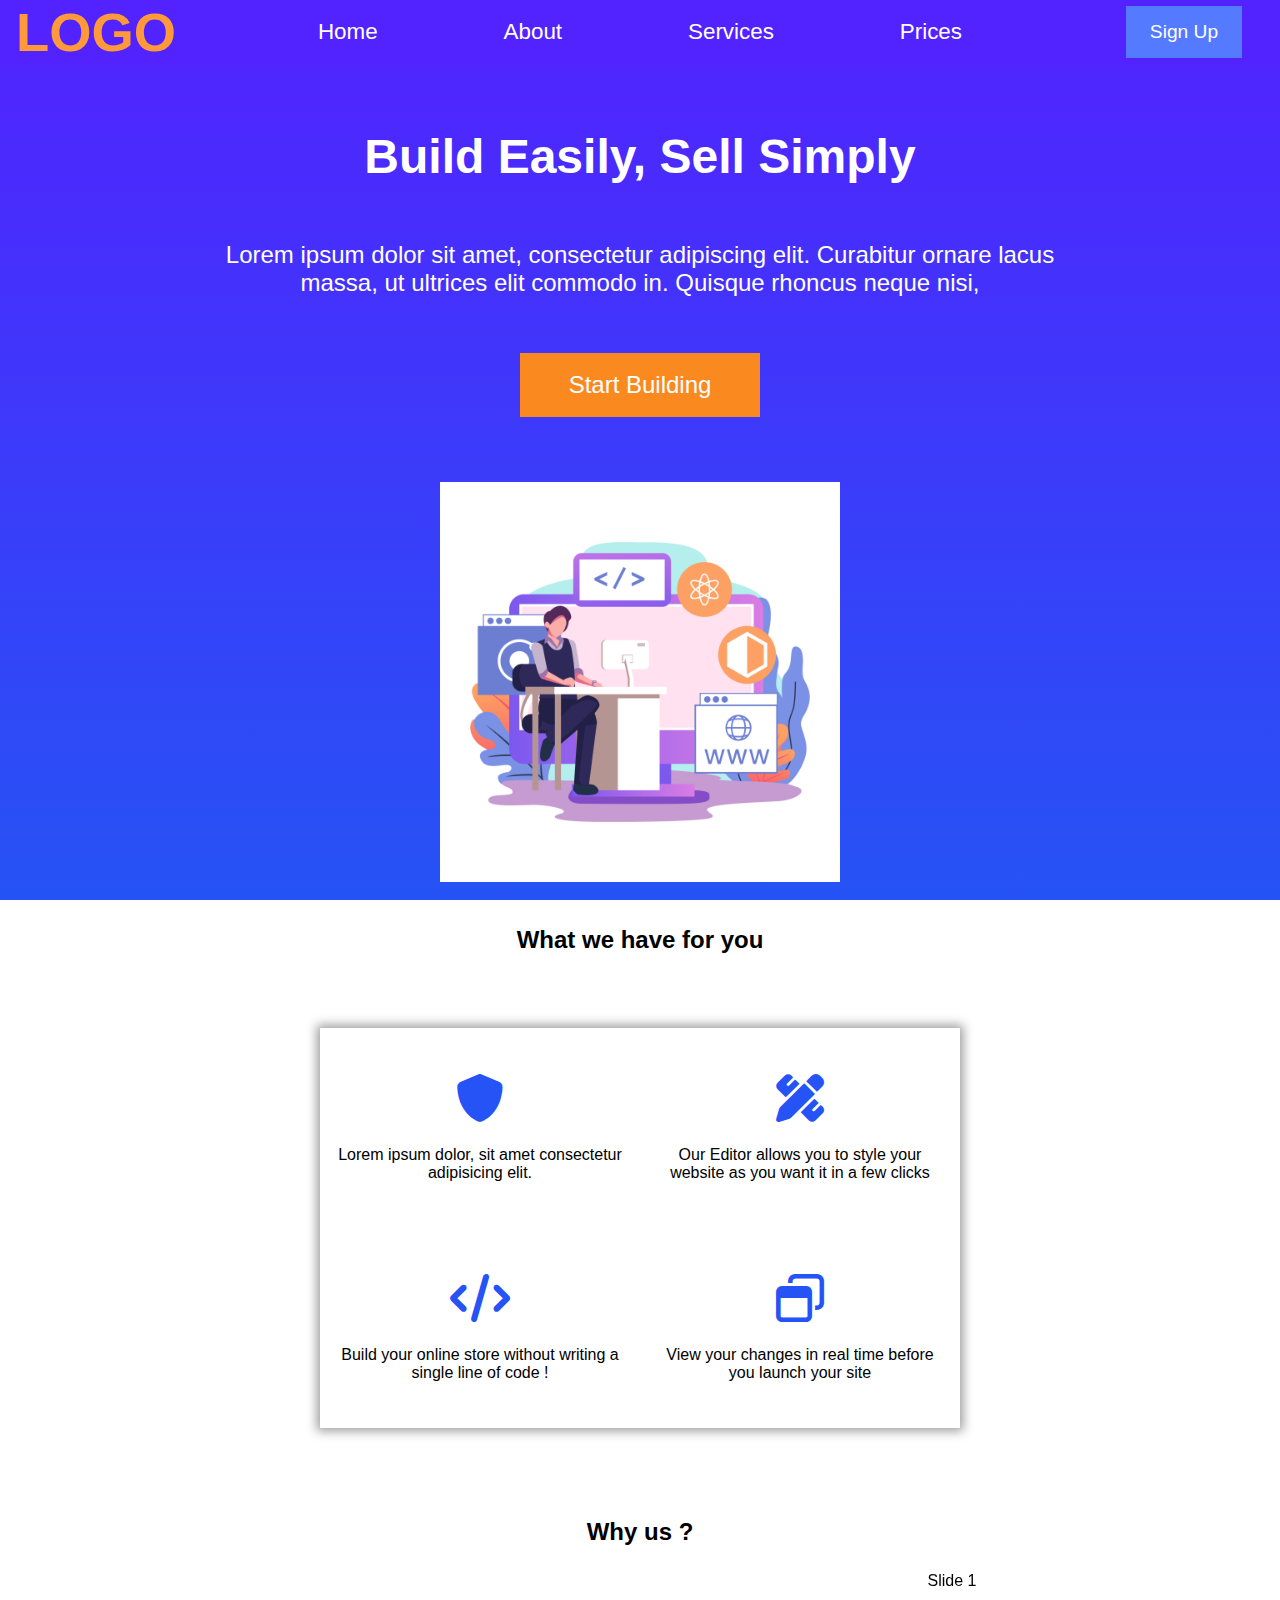
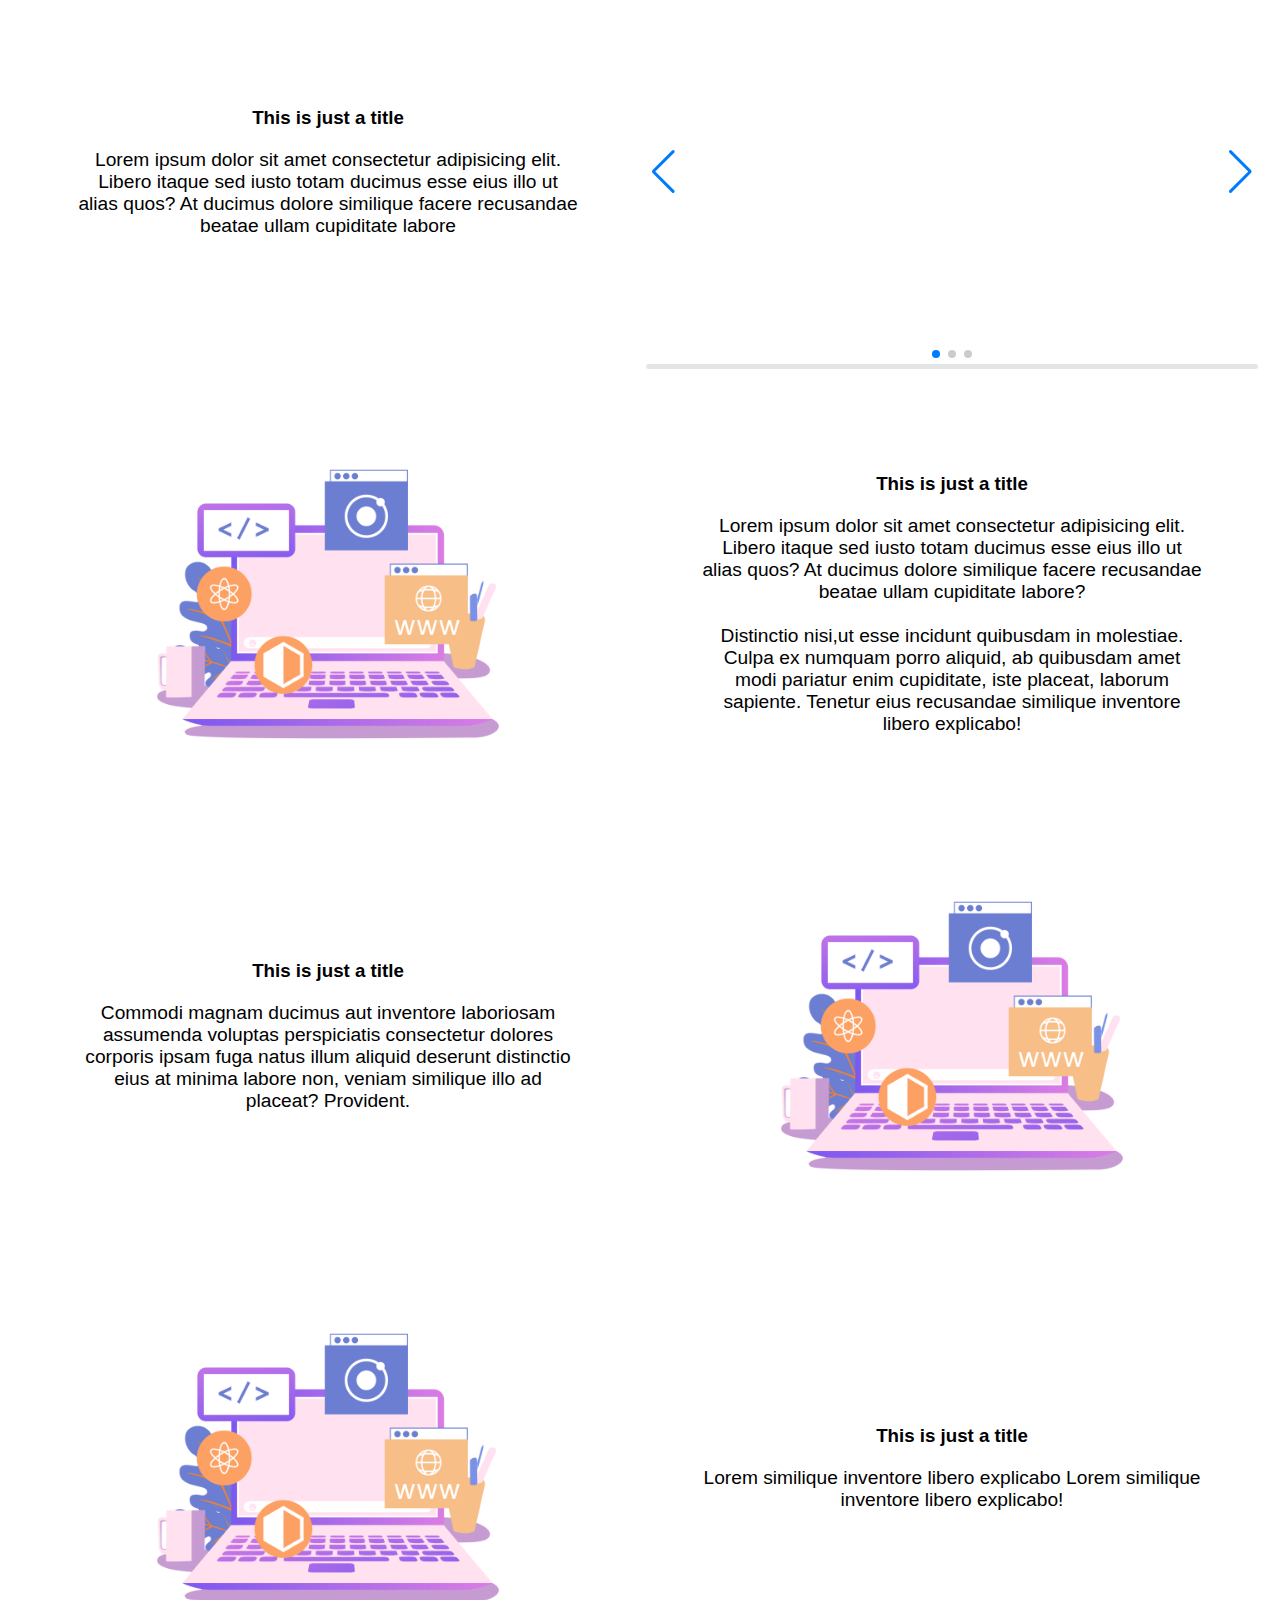
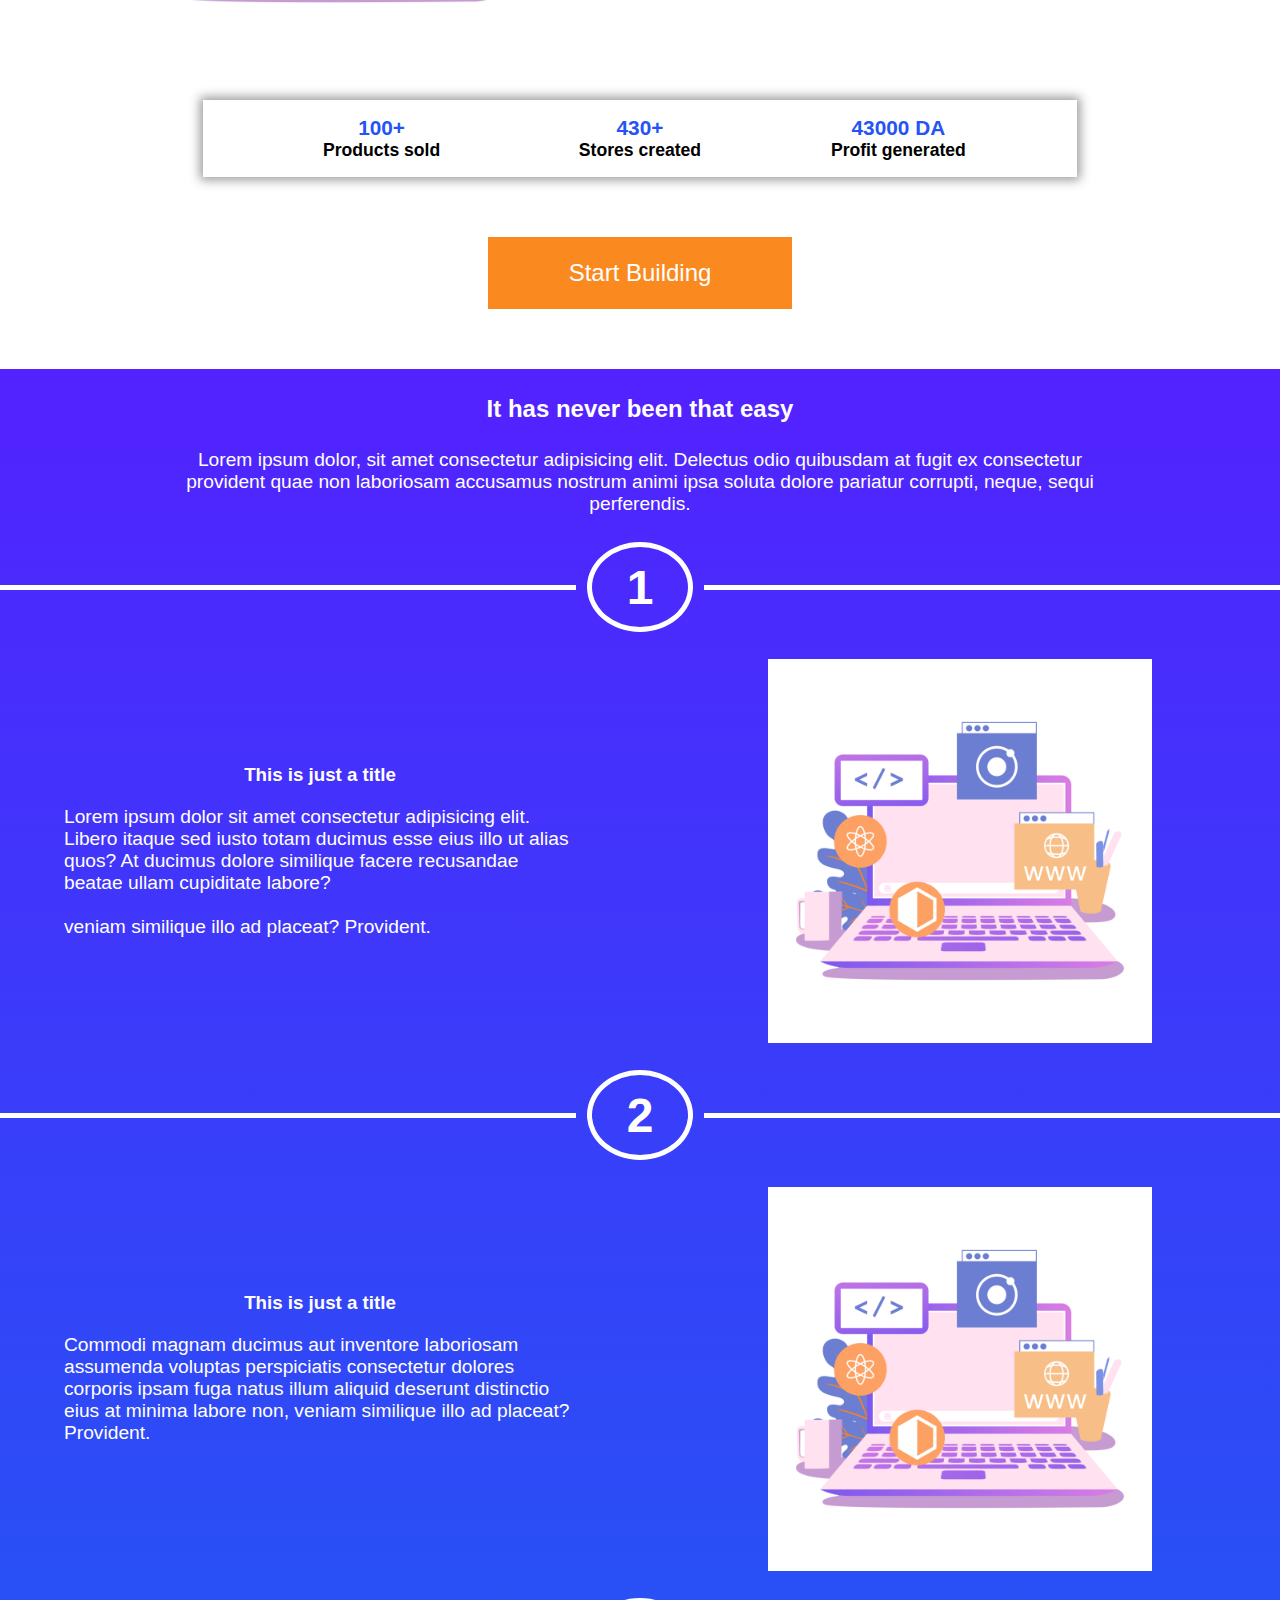
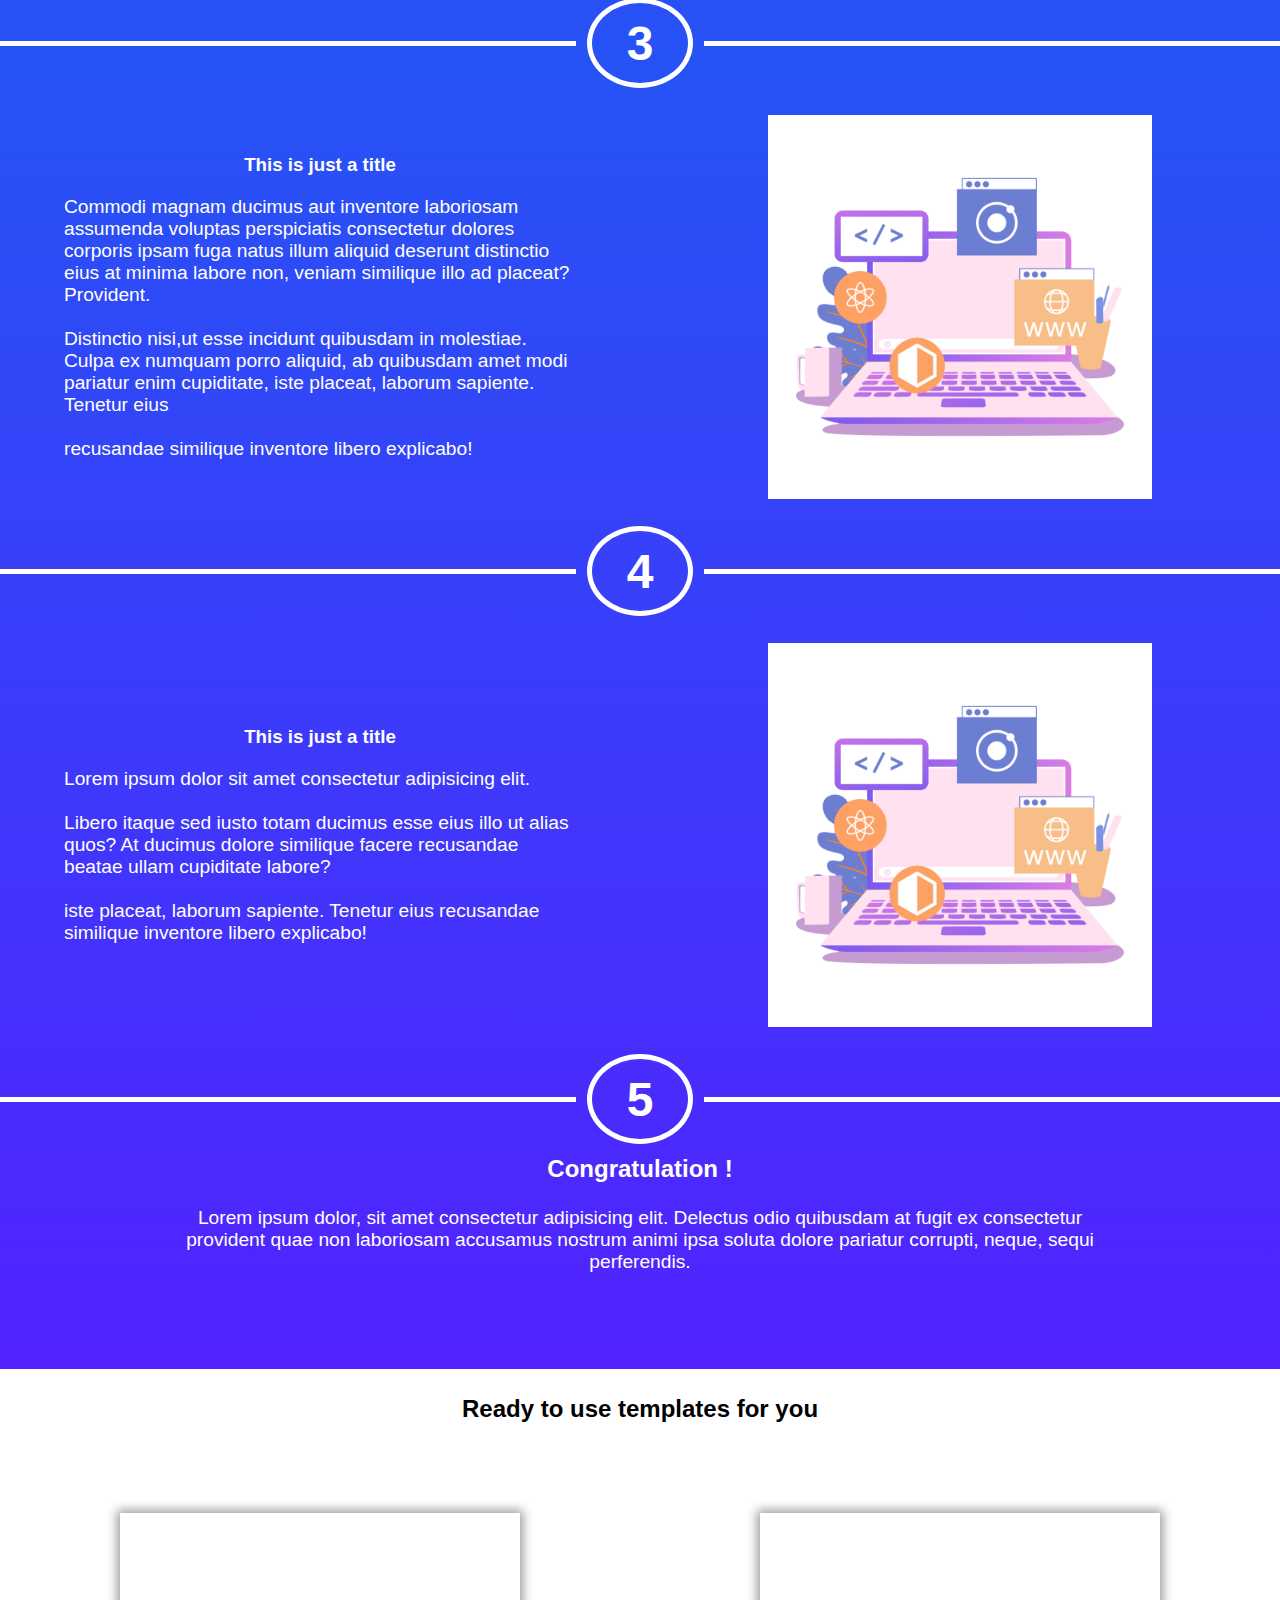
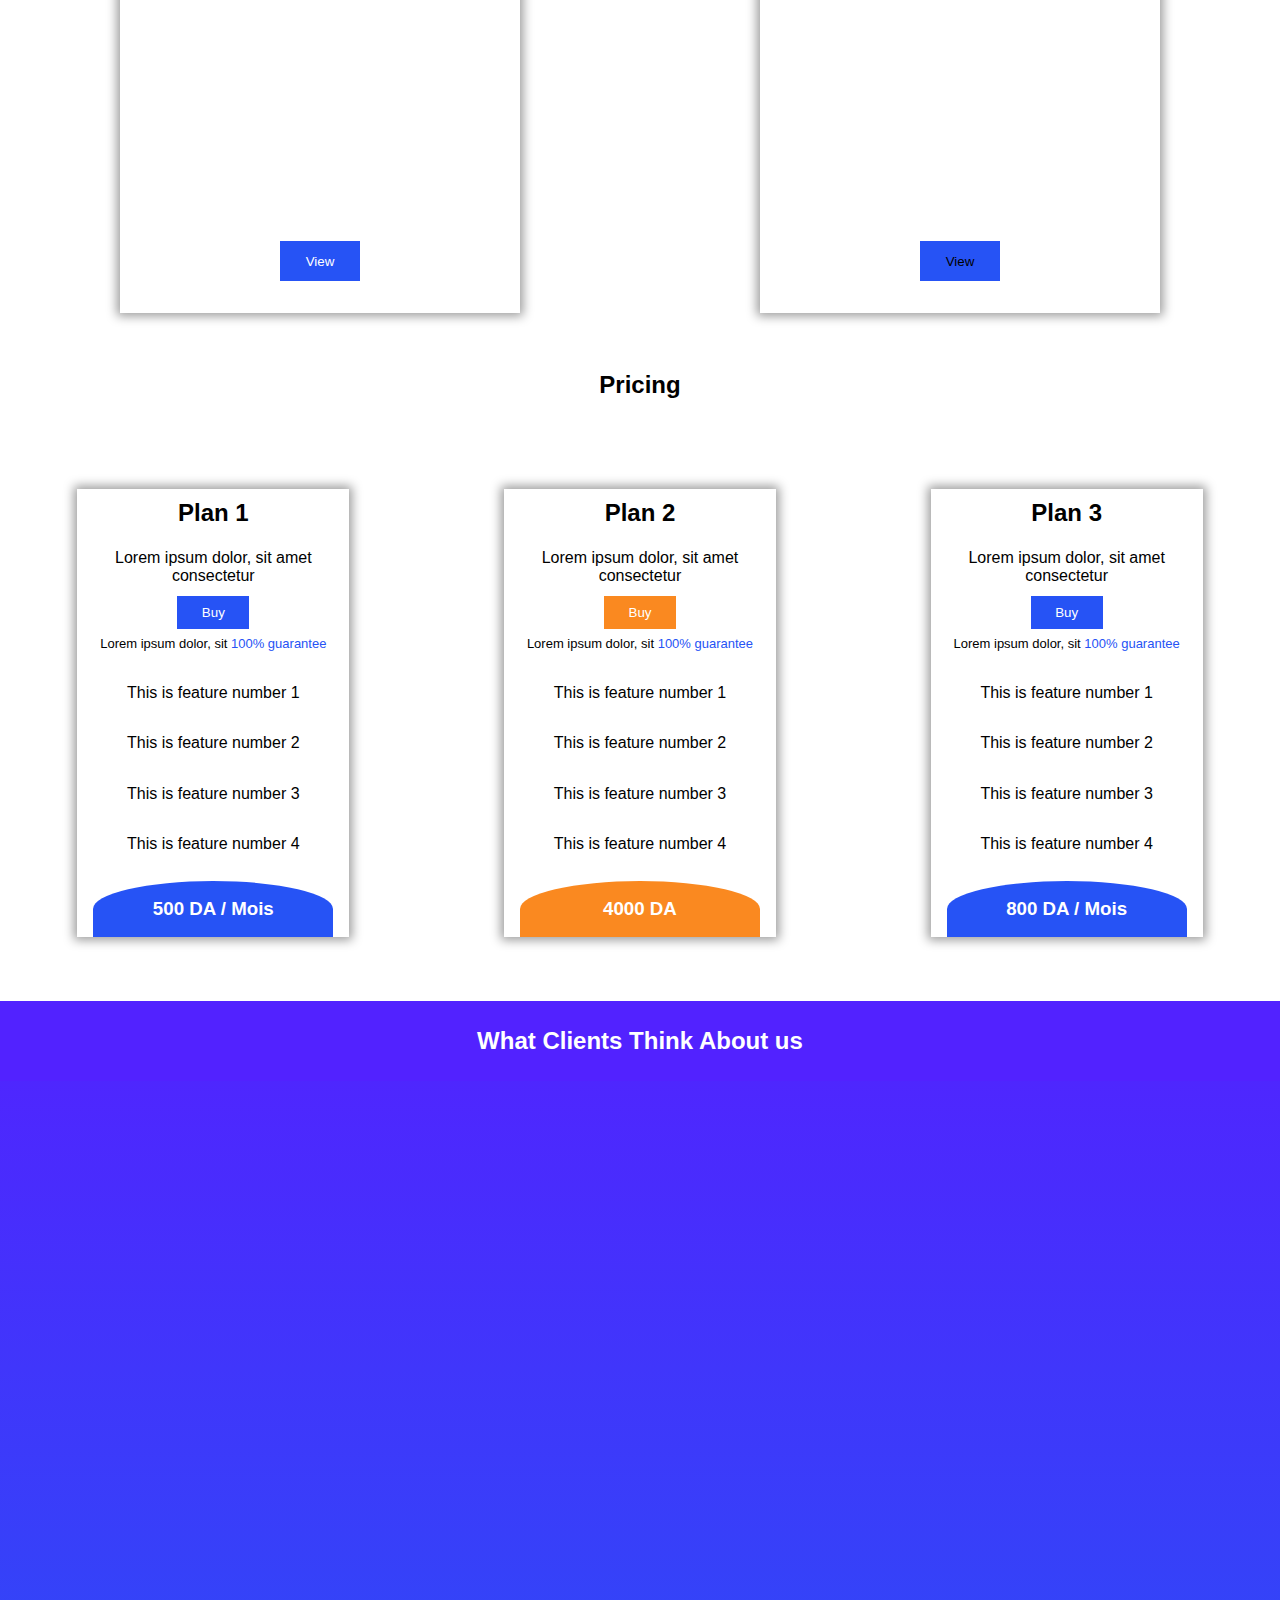
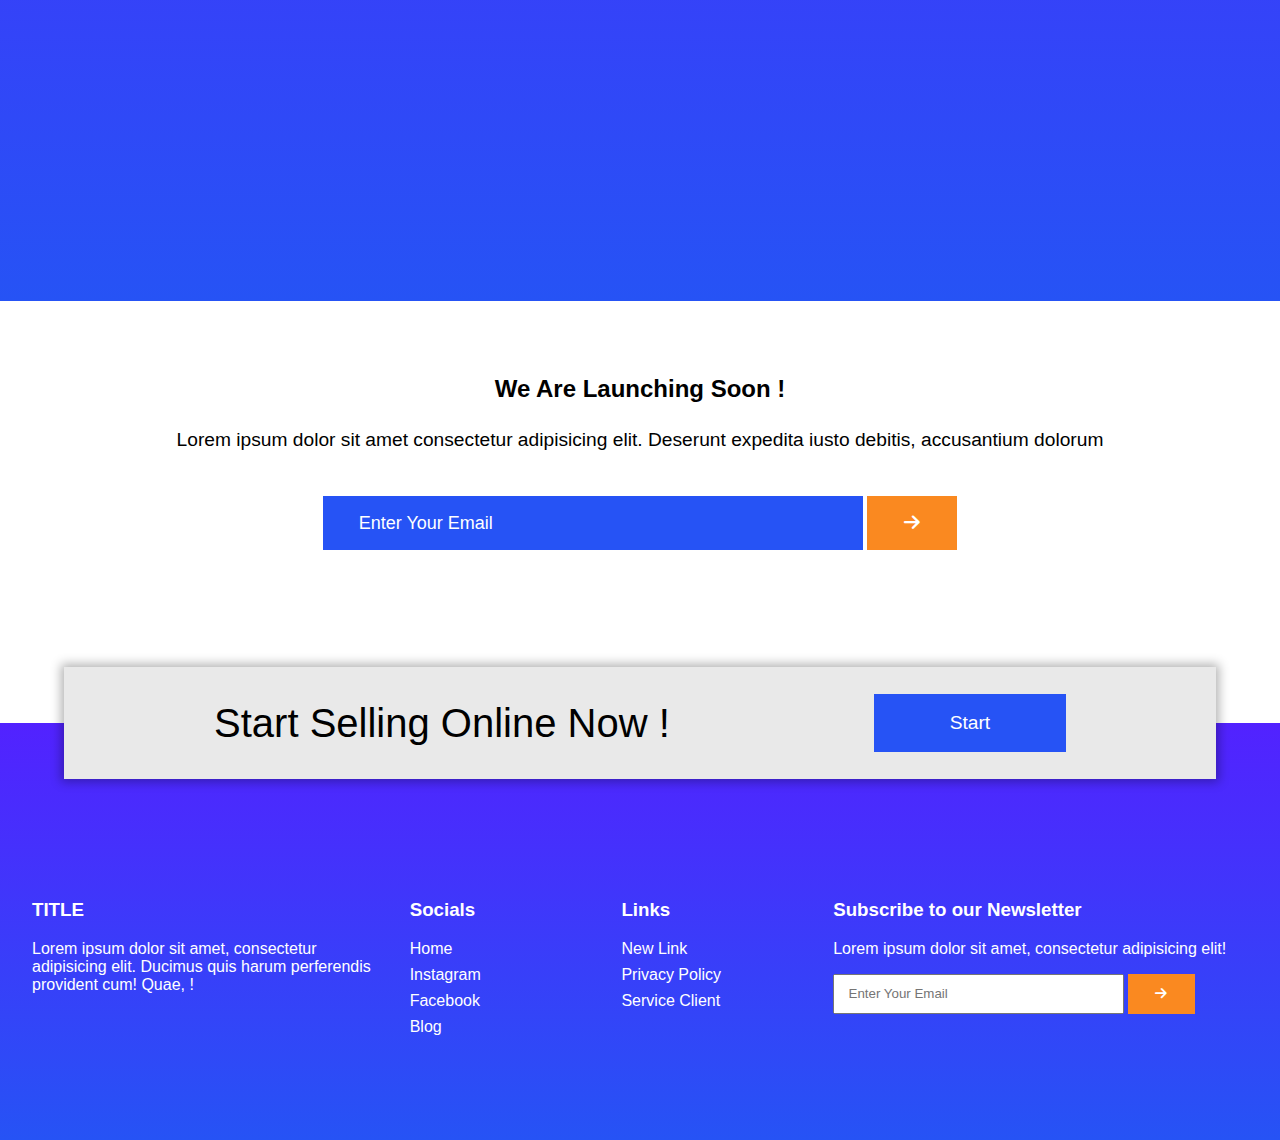
<file: index.html>
<!DOCTYPE html>
<html lang="en">

<head>
    <meta charset="UTF-8">
    <meta http-equiv="X-UA-Compatible" content="IE=edge">
    <meta name="viewport" content="width=device-width, initial-scale=1.0">
    <link rel="icon" type="image/x-icon" href="images/store.png">
    <title>Stoore.dz</title>
    <link rel="stylesheet" href="style.css">

      <!-- swiper -->
      <link rel="stylesheet" href="https://cdn.jsdelivr.net/npm/swiper@8/swiper-bundle.min.css" />


    <!-- font awesome  -->
    <link rel="stylesheet" href="https://cdnjs.cloudflare.com/ajax/libs/font-awesome/6.2.1/css/all.min.css">
</head>

<body>

    <!-- Nav -->

    <nav>


        <div class="empty">

        </div>



        <div class="logo">
            <h1>LOGO</h1>
        </div>
        <div class="navBar">
            <ul>
                <li><a href="">Home</a></li>
                <li><a href="">About</a></li>
                <li><a href="">Services</a></li>
                <li><a href="">Prices</a></li>
            </ul>
        </div>
        <div class="Sign_Up">
            <a href="">
                <button>Sign Up</button>
            </a>
        </div>
    </nav>

    <!-- Nav side -->

    <div class="navSide">

        <div class="humlogo">
            <i class="fa-solid fa-bars"></i>
        </div>

        <div class="logo">
            <h1>LOGO</h1>
        </div>

        <ul>
            <li><a href=""><i class="fa-solid fa-house"></i> Home</a></li>
            <li><a href=""><i class="fa-solid fa-hand-holding-hand"></i> Services</a></li>
            <li><a href=""><i class="fa-solid fa-tags"></i> Pricing</a></li>
            <li><a href=""><i class="fa-regular fa-window-maximize"></i> Blog</a></li>
            <li><a href=""><i class="fa-solid fa-circle-info"></i> About us</a></li>
        </ul>
    </div>

    <!-- Main -->


    <main>
        <div class="main_text">
            <h2>Build Easily, Sell Simply</h2>
            <p>Lorem ipsum dolor sit amet, consectetur adipiscing elit. Curabitur ornare lacus massa, ut ultrices elit
                commodo in. Quisque rhoncus neque nisi, </p>

            <div class="btn">
                <a href="">
                    <button>Start Building</button>
                </a>
            </div>
        </div>
        <div class="main_image">
            <img src="images/webdev1.jpg" alt="webdev1">
        </div>
    </main>

    <!-- offers -->

    <section class="offers">

        <div class="title_bg">
            <h2>What we have for you </h2>
        </div>

        <div class="offer_card">

            <div class="one_offer">
                <i class="fa-solid fa-shield"></i>
                <p>Lorem ipsum dolor, sit amet consectetur adipisicing elit.</p>
            </div>
            <div class="one_offer">
                <i class="fa-solid fa-pen-ruler"></i>
                <p>Our Editor allows you to style your website as you want it in a few clicks</p>
            </div>
            <div class="one_offer">
                <i class="fa-solid fa-code"></i>
                <p>Build your online store without writing a single line of code !</p>

            </div>
            <div class="one_offer">
                <i class="fa-regular fa-window-restore"></i>
                <p>View your changes in real time before you launch your site</p>

            </div>

        </div>

    </section>

    <!-- why us  -->

    <section class="why_us">

        <div class="title_bg">
            <h2>Why us ?</h2>
        </div>

        <div class="line">

            <div class="col-2">
                <h3>This is just a title </h3>

                <p>Lorem ipsum dolor sit amet consectetur adipisicing elit. Libero itaque sed iusto totam ducimus esse
                    eius illo ut alias quos? At ducimus dolore similique facere recusandae beatae ullam cupiditate
                    labore
                </p>
            </div>

            <!-- Slider main container -->
            <div class="swiper col-2">
                <!-- Additional required wrapper -->
                <div class="swiper-wrapper">
                    <!-- Slides -->
                    <div class="swiper-slide">Slide 1</div>
                    <div class="swiper-slide">Slide 2</div>
                    <div class="swiper-slide">Slide 3</div>
                    ...
                </div>
                <!-- If we need pagination -->
                <div class="swiper-pagination"></div>

                <!-- If we need navigation buttons -->
                <div class="swiper-button-prev"></div>
                <div class="swiper-button-next"></div>

                <!-- If we need scrollbar -->
                <div class="swiper-scrollbar"></div>
            </div>

            <!-- <div class="col-2">
                <img src="images/webdev2.jpg" alt="">
            </div> -->

        </div>


        <div class="line">

            <div class="col-2">
                <h3>This is just a title </h3>

                <p>Lorem ipsum dolor sit amet consectetur adipisicing elit. Libero itaque sed iusto totam ducimus esse
                    eius illo ut alias quos? At ducimus dolore similique facere recusandae beatae ullam cupiditate
                    labore?
                    <br><br>
                    Distinctio nisi,ut esse incidunt quibusdam in molestiae. Culpa ex numquam porro aliquid, ab
                    quibusdam amet modi pariatur enim cupiditate, iste placeat, laborum sapiente. Tenetur eius
                    recusandae similique inventore libero explicabo!
                </p>
            </div>

            <div class="col-2">
                <img src="images/webdev2.jpg" alt="">
            </div>

        </div>

        <div class="line">

            <div class="col-2">
                <h3>This is just a title </h3>

                <p>
                    Commodi magnam ducimus aut inventore laboriosam assumenda voluptas perspiciatis consectetur dolores
                    corporis ipsam fuga natus illum aliquid deserunt distinctio eius at minima labore non, veniam
                    similique illo ad placeat? Provident.
                </p>
            </div>

            <div class="col-2">
                <img src="images/webdev2.jpg" alt="">
            </div>

        </div>

        <div class="line">

            <div class="col-2">

                <h3>This is just a title </h3>
                <p>Lorem similique inventore libero explicabo Lorem similique inventore libero explicabo!
                </p>
            </div>

            <div class="col-2">
                <img src="images/webdev2.jpg" alt="">
            </div>

        </div>


        <div class="stats_line">

            <div class="stats_card">
                <div class="one_stat">
                    <b>100+</b>
                    <p>Products sold</p>
                </div>
                <div class="one_stat">
                    <b>430+</b>
                    <p>Stores created</p>
                </div>
                <div class="one_stat">
                    <b>43000 DA</b>
                    <p>Profit generated</p>
                </div>

            </div>


        </div>


        <div class="btn">
            <a href="">
                <button>Start Building</button>
            </a>
        </div>


    </section>


    <!-- Steps -->

    <section class="steps">
        <div class="title_bg">
            <h2>It has never been that easy</h2>

        </div>



        <div class="step">




            <div class="col-1">

                <p>Lorem ipsum dolor, sit amet consectetur adipisicing elit. Delectus odio quibusdam at fugit ex
                    consectetur provident quae non laboriosam accusamus nostrum animi ipsa soluta dolore pariatur
                    corrupti, neque, sequi perferendis.</p>

            </div>

        </div>


        <div class="step">

            <div class="number_step">
                <div class="border_line"></div>
                <div class="border_circle">
                    <h2>1</h2>
                </div>
                <div class="border_line"></div>


            </div>

            <div class="col-2">

                <h3>This is just a title </h3>
                <p>Lorem ipsum dolor sit amet consectetur adipisicing elit. Libero itaque sed iusto totam ducimus esse
                    eius illo ut alias quos? At ducimus dolore similique facere recusandae beatae ullam cupiditate
                    labore?

                    <br><br>


                    veniam similique illo ad placeat? Provident.
                </p>
            </div>

            <div class="col-2">
                <img src="images/webdev2.jpg" alt="">
            </div>

        </div>


        <div class="step">

            <div class="number_step">
                <div class="border_line"></div>
                <div class="border_circle">
                    <h2>2</h2>
                </div>
                <div class="border_line"></div>


            </div>

            <div class="col-2">

                <h3>This is just a title </h3>
                <p>
                    Commodi magnam ducimus aut inventore laboriosam assumenda voluptas perspiciatis consectetur dolores
                    corporis ipsam fuga natus illum aliquid deserunt distinctio eius at minima labore non, veniam
                    similique illo ad placeat? Provident.
                    <br><br>

                </p>
            </div>

            <div class="col-2">
                <img src="images/webdev2.jpg" alt="">
            </div>

        </div>

        <div class="step">

            <div class="number_step">
                <div class="border_line"></div>
                <div class="border_circle">
                    <h2>3</h2>
                </div>
                <div class="border_line"></div>


            </div>

            <div class="col-2">

                <h3>This is just a title </h3>
                <p>
                    Commodi magnam ducimus aut inventore laboriosam assumenda voluptas perspiciatis consectetur dolores
                    corporis ipsam fuga natus illum aliquid deserunt distinctio eius at minima labore non, veniam
                    similique illo ad placeat? Provident.<br><br>
                    Distinctio nisi,ut esse incidunt quibusdam in molestiae. Culpa ex numquam porro aliquid, ab
                    quibusdam amet modi pariatur enim cupiditate, iste placeat, laborum sapiente. Tenetur eius
                    <br><br> recusandae similique inventore libero explicabo!
                </p>
            </div>

            <div class="col-2">
                <img src="images/webdev2.jpg" alt="">
            </div>

        </div>

        <div class="step">

            <div class="number_step">
                <div class="border_line"></div>
                <div class="border_circle">
                    <h2>4</h2>
                </div>
                <div class="border_line"></div>


            </div>

            <div class="col-2">

                <h3>This is just a title </h3>
                <p>Lorem ipsum dolor sit amet consectetur adipisicing elit.<br><br> Libero itaque sed iusto totam
                    ducimus esse
                    eius illo ut alias quos? At ducimus dolore similique facere recusandae beatae ullam cupiditate
                    labore?


                    <br><br> iste placeat, laborum sapiente. Tenetur eius
                    recusandae similique inventore libero explicabo!
                </p>
            </div>

            <div class="col-2">
                <img src="images/webdev2.jpg" alt="">
            </div>

        </div>

        <div class="step">

            <div class="number_step">
                <div class="border_line"></div>
                <div class="border_circle">
                    <h2>5</h2>
                </div>
                <div class="border_line"></div>

            </div>



            <div class="col-1">

                <h2>Congratulation !</h2>
                <p>Lorem ipsum dolor, sit amet consectetur adipisicing elit. Delectus odio quibusdam at fugit ex
                    consectetur provident quae non laboriosam accusamus nostrum animi ipsa soluta dolore pariatur
                    corrupti, neque, sequi perferendis.</p>

            </div>

        </div>
    </section>


    <!-- templates -->

    <section class="templates">
        <div class="title_bg">
            <h2>Ready to use templates for you </h2>
        </div>

        <div class="template">
            <div class="temp_card">
                <button><a href="template1.html">View</a></button>
            </div>
            <div class="temp_card">
                <button>View</button>

            </div>
        </div>
    </section>


    <!-- pricing -->

    <section class="pricing">

        <div class="title_bg">
            <h2>Pricing </h2>
        </div>
        <div class="prices">
            <div class="price_card">
                <h2>Plan 1</h2>
                <p>Lorem ipsum dolor, sit amet consectetur </p>
                <button>Buy</button>
                <p>Lorem ipsum dolor, sit <span>100% guarantee</span> </p>

                <ul>
                    <li>This is feature number 1</li>
                    <li>This is feature number 2</li>
                    <li>This is feature number 3</li>
                    <li>This is feature number 4</li>
                </ul>

                <h3>500 DA / Mois</h3>
            </div>

            <div class="price_card">
                <h2>Plan 2</h2>
                <p>Lorem ipsum dolor, sit amet consectetur </p>
                <button>Buy</button>
                <p>Lorem ipsum dolor, sit <span>100% guarantee</span> </p>
                <ul>
                    <li>This is feature number 1</li>
                    <li>This is feature number 2</li>
                    <li>This is feature number 3</li>
                    <li>This is feature number 4</li>
                </ul>

                <h3>4000 DA</h3>
            </div>

            <div class="price_card">
                <h2>Plan 3</h2>
                <p>Lorem ipsum dolor, sit amet consectetur </p>
                <button>Buy</button>
                <p>Lorem ipsum dolor, sit <span>100% guarantee</span> </p>

                <ul>
                    <li>This is feature number 1</li>
                    <li>This is feature number 2</li>
                    <li>This is feature number 3</li>
                    <li>This is feature number 4</li>
                </ul>

                <h3>800 DA / Mois</h3>
            </div>

        </div>
    </section>


    <!-- testimonials -->

    <section class="testimonials">

        <div class="title_bg">
            <h2>What Clients Think About us</h2>
        </div>

    </section>

    <!-- Launching soon -->

    <section class="Launching">
        <div class="title_bg">
            <h2>We Are Launching Soon !</h2>
        </div>

        <p>Lorem ipsum dolor sit amet consectetur adipisicing elit. Deserunt expedita iusto debitis, accusantium dolorum
        </p>

        <form class="launch_form">
            <input type="email" name="email" id="email" placeholder="Enter Your Email">
            <button><i class="fa-solid fa-arrow-right"></i></button>
        </form>
    </section>


    <!-- footer -->

    <footer>

        <div class="footer_CTA">
            <h2>Start Selling Online Now !</h2>
            <button>Start</button>
        </div>


        <div class="link_area">
            <h3>TITLE</h3>
            <p>Lorem ipsum dolor sit amet, consectetur adipisicing elit. Ducimus quis harum perferendis provident cum!
                Quae, !</p>
        </div>

        <div class="link_area">
            <h3>Socials</h3>
            <ul>
                <li><a href="">Home</a></li>
                <li><a href="">Instagram</a></li>
                <li><a href="">Facebook</a></li>
                <li><a href="">Blog</a></li>
            </ul>
        </div>

        <div class="link_area">
            <h3>Links</h3>
            <ul>
                <li><a href="">New Link</a></li>
                <li><a href="">Privacy Policy</a></li>
                <li><a href="">Service Client</a></li>
            </ul>
        </div>

        <div class="link_area">
            <h3>Subscribe to our Newsletter</h3>
            <p>Lorem ipsum dolor sit amet, consectetur adipisicing elit!</p>

            <form class="footer_email">
                <input type="email" name="email" id="email_f" placeholder="Enter Your Email">
                <button><i class="fa-solid fa-arrow-right"></i></button>
            </form>
        </div>
    </footer>








    <script src="https://cdn.jsdelivr.net/npm/swiper@8/swiper-bundle.min.js"></script>

    <script src="app.js"></script>

</body>

</html>
</file>
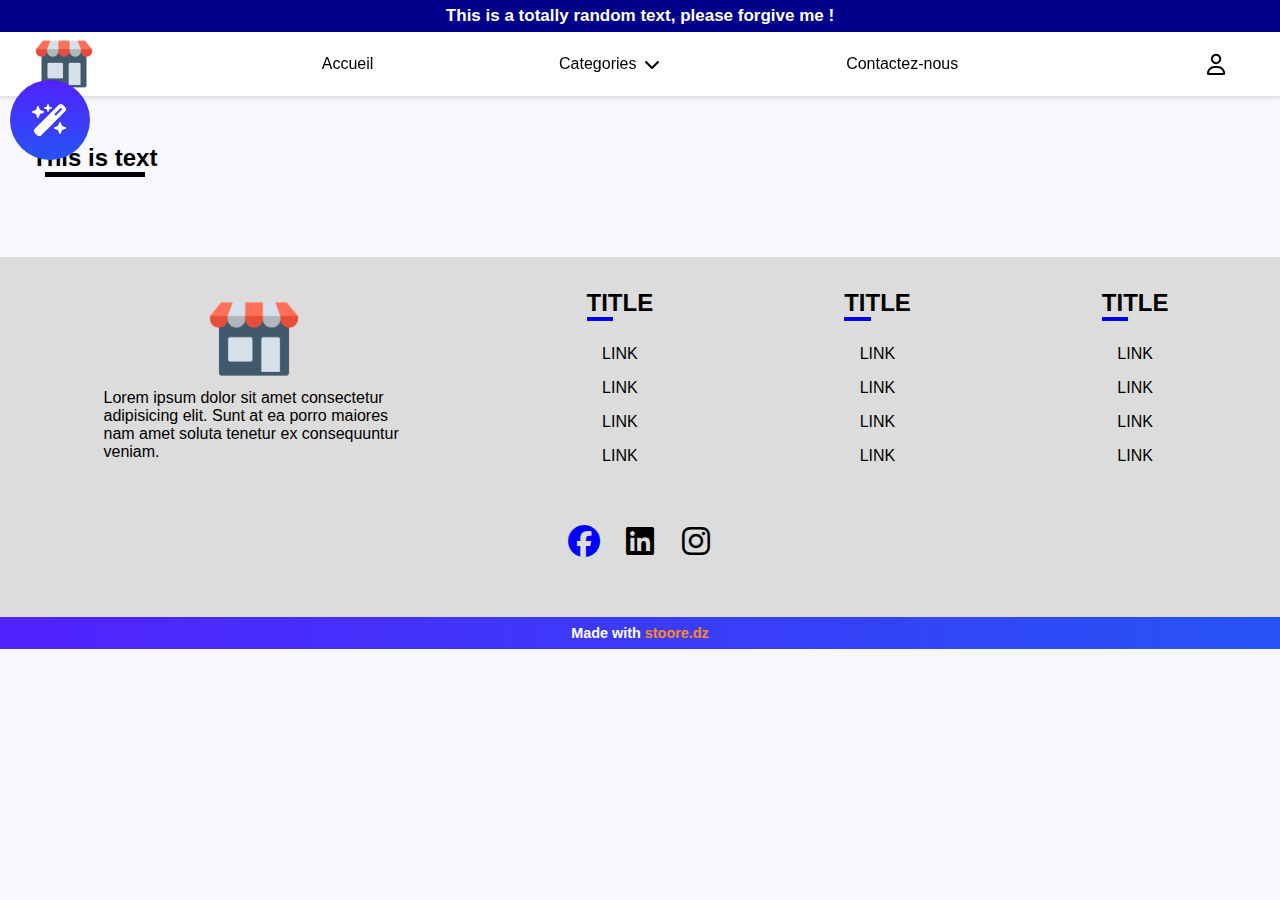
<file: Category.html>
<!DOCTYPE html>
<html lang="en">

<head>
    <meta charset="UTF-8">
    <meta http-equiv="X-UA-Compatible" content="IE=edge">
    <meta name="viewport" content="width=device-width, initial-scale=1.0">
    <title>Template #1</title>
    <link rel="stylesheet" href="template1.css">

    <!-- swiper -->
    <link rel="stylesheet" href="https://cdn.jsdelivr.net/npm/swiper@8/swiper-bundle.min.css" />


    <!-- font awesome  -->
    <link rel="stylesheet" href="https://cdnjs.cloudflare.com/ajax/libs/font-awesome/6.2.1/css/all.min.css">

    <link rel="stylesheet" href="EDITOR/Editor.css">
    <script defer src="EDITOR/NewCategoryEditor.js"></script>

</head>

<body>


    <!-- EDITOR -->
    <div id="Editor">

        <div class="editorLogo">
            <i class="fa-solid fa-wand-magic-sparkles"></i>
        </div>
        <!-- <i class="fa-solid fa-wand-magic-sparkles "></i> -->
        <div class="Edit_space">
            <h2>Category Form</h2>

            <div class="one_space_edit">
                <h4>Categories title</h4>
                <input type="text" class="C_title_input" name="C_title" id="C_title" placeholder="Categories title">
                <button type="button" class="EditBtn search"><i class="fa-solid fa-magnifying-glass"></i></button>
            </div>

            <div class="one_space_edit ">
                <h4>Categories number : </h4>
                <div class="from_one_to_seven_DIV">
                    <div id="1" class="numberSquare model_1">1</div>
                    <div id="2" class="numberSquare model_2">2</div>
                    <div id="3" class="numberSquare model_3">3</div>
                    <div id="4" class="numberSquare model_4">4</div>
                    <div id="5" class="numberSquare model_5">5</div>
                    <div id="6" class="numberSquare model_6">6</div>
                    <div id="7" class="numberSquare model_7">7</div>

                </div>
              

                <button class="EditBtn "><i class="fa-solid fa-info"></i></button>
            </div>

            <div class="Categories_fill_inputs">

                <!-- <div class="one_space_edit">
                    <h4>Category 1 :</h4>
                    <input type="text" name="C_name" id="C_name" placeholder="Category Name">
                    <input type="file" name="C_image" id="C_image" >
                </div> -->

               

            </div>
            <!-- <button class="EditBtn save_Category_info">OK</button> -->
             <button type="button" class="saveAll"> Save Everything</button>
                <button type="button" class="resetAll"> Reset Everything</button>


        </div>
    </div>

    <div class="shadowing hide"></div>


    <!-- navigation bar -->

    <nav>


        <div class="top_nav " id="topNav">
            <h2>This is a totally random text, please forgive me !</h2>
        </div>
        <div class="mainNav">

            <!-- <div class="empty"></div> -->
            <div class="humbars">

                <i class="fa-solid fa-bars"></i>

            </div>


            <div class="logo">
                <a href="template1.html">
                    <img src="images/store.png" alt="">
                </a>
            </div>

            <ul class="mainLinks">

                <li>
                    <div class="nav_Line"></div>
                    <a href="template1.html">Accueil</a>

                </li>

                <li class="Category_li">
                    <div class="nav_Line"></div>
                    <a href="Category.html">Categories <i class="fa-solid fa-chevron-down"></i></a>


                    <div class="DropDown">
                        <ul>
                            <!-- <li>I Always Loved <div class="li_Line"> </div>
                            </li>

                            <li>LINKED <div class="li_Line"> </div>

                            </li>


                            <li>LINKED <div class="li_Line"> </div>

                            </li>

                            <li>LINKED <div class="li_Line"> </div>

                            </li>

                            <li>LINKED <div class="li_Line"> </div>

                            </li>

                            <li>LINKED <div class="li_Line"> </div>

                            </li>

                            <li>LINKED <div class="li_Line"> </div>

                            </li> -->
                        </ul>
                    </div>
                </li>

                <li>
                    <div class="nav_Line"></div>
                    <a href="Contact.html">Contactez-nous</a>

                </li>

            </ul>

            <div class="account">
                <i class="fa-regular fa-user"></i>
            </div>




            <div class="navSide">

                <div class="logoSide">
                    <img src="images/store.png" alt="">
                </div>

                <ul class="NavLinksSide">


                    <li><a href="template1.html">Accueil</a></li>
                    <li class="Category_navLink">Categories <i class="fa-solid fa-chevron-right"></i></li>
                    <div class="Categories_DropDown">
                        <ul>
                            <!-- <li><a href="">LINK</a></li> -->

                        </ul>
                    </div>
                    <li><a href="Contact.html">Contactez-nous</a></li>




                </ul>

                <div class="socialSideNav">


                    <div class="one_social"><a href=""><i class="fa-brands fa-facebook"></i></a></div>
                    <div class="one_social"><a href=""><i class="fa-brands fa-linkedin"></i></a></div>
                    <div class="one_social"><a href=""><i class="fa-brands fa-instagram"></i></a></div>

                </div>



            </div>
        </div>
    </nav>



    <!-- categories -->

    <div class="title Category_title">
        <h2 class="category_title">This is text</h2>
        <div class="line"></div>
    </div>

    <section class="categories" id="Category_Page">
  

        <!-- <div class=" one_category">
            <a href="">
                <div class="black_on_hover">

                </div>
                <img src="/BackUp/Category1.png" alt="1">
                <button>Category</button>
            </a>
        </div> -->

        <!-- <div class=" one_category   ">
            <a href="">
                <div class="black_on_hover">

                </div>
                <img src="/BackUp/Category2.png" alt="2">
                <button>Category</button>
            </a>
        </div>

        <div class=" one_category   ">
            <a href="">
                <div class="black_on_hover">

                </div>
                <img src="/BackUp/Category3.png" alt="3">
                <button>Category</button>
            </a>
        </div>

        <div class=" one_category   ">
            <a href="">
                <div class="black_on_hover">

                </div>
                <img src="/BackUp/Category4.png" alt="4">
                <button>Category</button>
            </a>
        </div>

        <div class=" one_category   ">
            <a href="">
                <div class="black_on_hover">

                </div>
                <img src="/BackUp/Category5.png" alt="5">
                <button>Category</button>
            </a>
        </div>

        <div class=" one_category   ">
            <a href="">
                <div class="black_on_hover">

                </div>
                <img src="/BackUp/Category6.png" alt="6">
                <button>Category</button>
            </a>
        </div>

        <div class=" one_category   ">
            <a href="">
                <div class="black_on_hover">

                </div>
                <img src="/BackUp/Category7.png" alt="7">
                <button>Category</button>
            </a>
        </div> -->



    </section>




    <!-- footer -->

    <footer>
        <div class="footer_col text">
            <div class="store_logo_footer">
                <img src="images/store.png" alt="">
            </div>
            <p>Lorem ipsum dolor sit amet consectetur adipisicing elit. Sunt at ea porro maiores nam amet soluta tenetur
                ex consequuntur veniam. </p>
        </div>
        <div class="footer_col links">
            <h2>TITLE
                <div class="mini_line"></div>
            </h2>
            <ul>
                <li><a href="">LINK</a></li>
                <li><a href="">LINK</a></li>
                <li><a href="">LINK</a></li>
                <li><a href="">LINK</a></li>

            </ul>
        </div>
        <div class="footer_col links">
            <h2>TITLE
                <div class="mini_line"></div>

            </h2>
            <ul>
                <li><a href="">LINK</a></li>
                <li><a href="">LINK</a></li>
                <li><a href="">LINK</a></li>
                <li><a href="">LINK</a></li>

            </ul>
        </div>

        <div class="footer_col links">
            <h2>TITLE
                <div class="mini_line"></div>

            </h2>
            <ul>
                <li><a href="">LINK</a></li>
                <li><a href="">LINK</a></li>
                <li><a href="">LINK</a></li>
                <li><a href="">LINK</a></li>

            </ul>
        </div>


        <div class="social_footer">
            <a href=""><i class="fa-brands fa-facebook"></i></a>
            <a href=""><i class="fa-brands fa-linkedin"></i></a>
            <a href=""><i class="fa-brands fa-instagram"></i></a>
        </div>

        <!-- <div class="footer_col links">
            <h2>TITLE</h2>
            <ul>
                <li>ProlongationProlonga</li>
                <li>LINK</li>
                <li>LINK</li>
                <li>LINK</li>
            </ul>
        </div> -->
        <!-- <div class="footer_col">
             <h2>TITLE</h2>
          <p>Lorem ipsum dolor sit amet consectetur adipisicing elit. </p>
          <form >
            <input type="email" name="email" id="email" placeholder="Enter your email here">
            <button>GO</button>
          </form>
        </div> -->
    </footer>


    <div class="Copyright">
        <h4>Made with <a href="index.html">stoore.dz</a></h4>

    </div>
    <script src="Category.js"></script>
    <script src="https://cdn.jsdelivr.net/npm/swiper@8/swiper-bundle.min.js"></script>
</body>

</html>
</file>
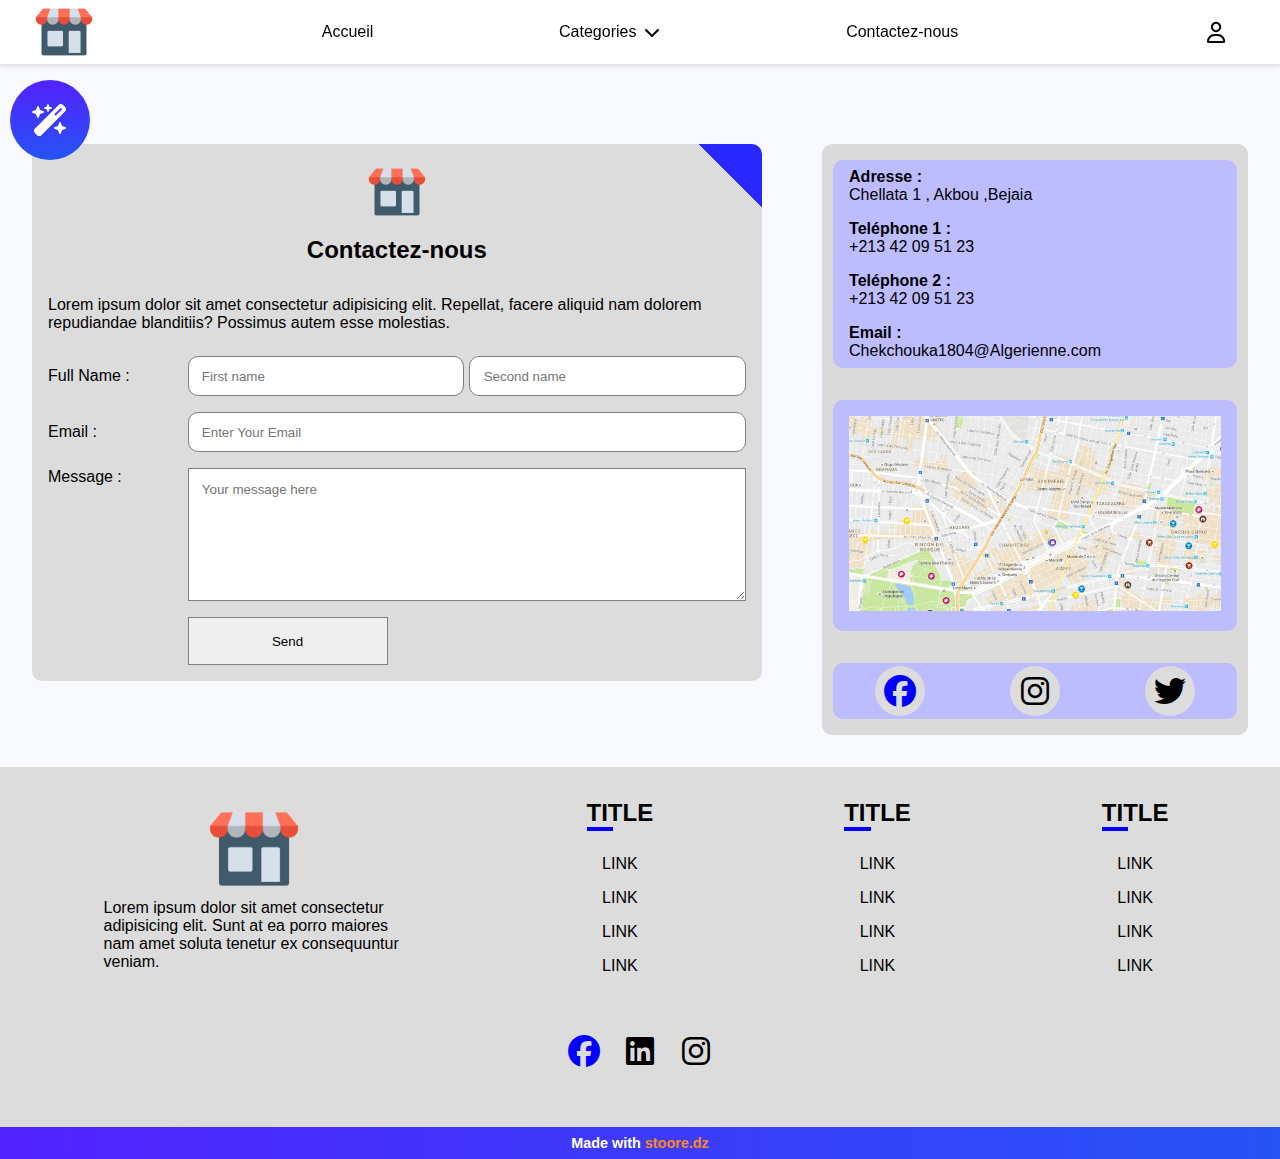
<file: Contact.html>
<!DOCTYPE html>
<html lang="en">

<head>
    <meta charset="UTF-8">
    <meta http-equiv="X-UA-Compatible" content="IE=edge">
    <meta name="viewport" content="width=device-width, initial-scale=1.0">
    <title>Contact</title>
    <link rel="stylesheet" href="template1.css">
    <link rel="stylesheet" href="product info.css">

    <!-- swiper -->
    <link rel="stylesheet" href="https://cdn.jsdelivr.net/npm/swiper@8/swiper-bundle.min.css" />


    <!-- font awesome  -->
    <link rel="stylesheet" href="https://cdnjs.cloudflare.com/ajax/libs/font-awesome/6.2.1/css/all.min.css">

    <link rel="stylesheet" href="EDITOR/Editor.css">
   
    <script defer src="EDITOR/NewContactEdior.js"></script>


</head>

<body  >

    <!-- EDITOR -->
    <div id="Editor" class="Editor">

        <div class="editorLogo">
            <i class="fa-solid fa-wand-magic-sparkles"></i>
        </div>

        <div class="Edit_space">
            <h2>Contact Form</h2>
            <!-- Title in contact form -->
            <form>


                <div class="one_space_edit ">
                    <h4>Title : </h4>
                    <input id="Title" class="newTitle_input " type="text" placeholder="New title">
                    <!-- <button class="EditBtn save_Title">OK</button> -->
                    <button type="button" class="EditBtn search _title"><i class="fa-solid fa-magnifying-glass"></i></button>
                </div>

                <!-- description in contact form -->

                <div class="one_space_edit ">
                    <h4>Description : </h4>
                    <textarea id="Description" class="newDescription_input" type="text"
                        placeholder="New description"></textarea>
                    <!-- <button class="EditBtn save_description">OK</button> -->
                    <button type="button" class="EditBtn search _description"><i
                            class="fa-solid fa-magnifying-glass"></i></button>
                </div>


                <!-- labels in contact form -->

                <div class="one_space_edit ">
                    <h4>Name Label : </h4>
                    <input id="Name_Label" class="NameLabel_input" type="text" placeholder="Name Label"></input>
                    <!-- <button class="EditBtn save_NameLabel">OK</button> -->
                    <button type="button" class="EditBtn search _name"><i
                            class="fa-solid fa-magnifying-glass"></i></button>
                </div>
                <div class="one_space_edit ">
                    <h4>Email Label : </h4>
                    <input id="Email_Label" class="EmailLabel_input" type="text" placeholder="Email Label"></input>
                    <!-- <button class="EditBtn save_EmailLabel">OK</button> -->
                    <button type="button" class="EditBtn search _email"><i
                            class="fa-solid fa-magnifying-glass"></i></button>
                </div>
                <div class="one_space_edit ">
                    <h4>Message Label : </h4>
                    <input id="Message_Label" class="MessageLabel_input" type="text"
                        placeholder="Message Label"></input>
                    <!-- <button class="EditBtn save_MessageLabel">OK</button> -->
                    <button type="button" class="EditBtn search _message"><i
                            class="fa-solid fa-magnifying-glass"></i></button>
                </div>
                <div class="one_space_edit ">
                    <h4>Send Button : </h4>
                    <input id="SendBtn_Label" class="SendButton_input" type="text"
                        placeholder="Send Button text"></input>
                    <!-- <button class="EditBtn save_SendButton">OK</button> -->
                    <button type="button" class="EditBtn search _submit"><i
                            class="fa-solid fa-magnifying-glass"></i></button>
                </div>


                <!-- info perso in contact form -->

                <div class="one_space_edit ">
                    <h4>Adresse : </h4>
                    <input id="Adresse" class="Adresse_input " type="text" placeholder="Adresse here"></input>
                    <!-- <button class="EditBtn save_Adresse">OK</button> -->
                    <button type="button" class="EditBtn search _adresse"><i
                            class="fa-solid fa-magnifying-glass"></i></button>
                    <button class="EditBtn disable_Adresse disablable Adresse canDisable"><i class="fa-solid fa-trash canDisable"></i></button>
                </div>

                <div class="one_space_edit ">
                    <h4>Téléphone 1 : </h4>
                    <input id="Tel_1" class="tel_1_input" type="text" placeholder="Numéro de téléphone"></input>
                    <!-- <button class="EditBtn save_Tel_1">OK</button> -->
                    <button type="button" class="EditBtn search _tel_1"><i
                            class="fa-solid fa-magnifying-glass"></i></button>
                    <button class="EditBtn disable_Tel_1 disablable tel_1 canDisable tel_1"><i
                            class="fa-solid fa-trash canDisable"></i></button>
                </div>
                
                <div class="one_space_edit ">
                    <h4>Téléphone 2 : </h4>
                    <input id="Tel_2" class="tel_2_input" type="text" placeholder="Numéro de téléphone"></input>
                    <!-- <button class="EditBtn save_Tel_2">OK</button> -->
                    <button type="button" class="EditBtn search _tel_2"><i
                            class="fa-solid fa-magnifying-glass"></i></button>
                    <button class="EditBtn disable_Tel_2 disablable tel_2 canDisable tel_2"><i
                            class="fa-solid fa-trash canDisable"></i></button>
                </div>

                <div class="one_space_edit ">
                    <h4>Email : </h4>
                    <input id="Email" class="email_input" type="text" placeholder="Your Email here"></input>
                    <!-- <button class="EditBtn save_email">OK</button> -->
                    <button type="button" class="EditBtn search _storeEmail"><i
                            class="fa-solid fa-magnifying-glass"></i></button>
                    <button class="EditBtn disable_email disablable email canDisable email"><i class="fa-solid fa-trash canDisable"></i></button>
                </div>

                <!-- image map info -->

                <div class="one_space_edit">
                    <h4>Map : </h4>
                    <input class="Map_file" type="file" name="C_image" id="C_image" >
                    <label for="mapLink :">Link to the Map :</label>
                    <input type="text" class="mapLink_input" name="map_link" id="map_link" placeholder="Link to map">
                    <button class="EditBtn disable_Map disablable mapLink canDisable mapLink"><i class="fa-solid fa-trash canDisable"></i></button>

                </div>




                <!-- Socials in contact form -->

                <div class="one_space_edit ">
                    <h4>Socials : </h4>
                    <div class="one__social">
                        <label for="Instagram :">Instagram</label>
                        
                        
                    </div>
                    <input class="Instagram_input" type="text" placeholder="Your Instagram here"
                        id="Instagram"></input>
                    <button class="EditBtn disable_Instagram disablable Instagram canDisable"><i class="fa-solid fa-trash canDisable"></i></button>

                    <div class="one__social">
                        <label for="Facebook :">Facebook</label>
                        
                        
                    </div>
                    <input class="Facebook_input" type="text" placeholder="Your Facebook here"
                        id="Facebook"></input>
                    <button class="EditBtn disable_Facebook disablable Facebook canDisable"><i class="fa-solid fa-trash canDisable"></i></button>


                    <div class="one__social">
                        <label for="Twitter :">Twitter</label>
                        
                        
                    </div>
                    <input class=" Twitter_input" type="text" placeholder="Your Twitter here" id="Twitter"
                        ></input>
                    <button class="EditBtn disable_Twitter disablable Twitter canDisable"><i class="fa-solid fa-trash canDisable"></i></button>


                </div>


                <button type="button" class="saveAll"> Save Everything</button>
                <button type="button" class="resetAll"> Reset Everything</button>



            </form>
        </div>
    </div>



    <div class="shadowing hide"></div>


    <!-- navigation bar -->
    <nav>
        <!-- <div class="top_nav">
            <h2>This is a totally random text, please forgive me !</h2>
        </div> -->
        <div class="mainNav">

            <!-- <div class="empty"></div> -->
            <div class="humbars">

                <i class="fa-solid fa-bars"></i>

            </div>


            <div class="logo">
                <a href="template1.html">
                    <img src="images/store.png" alt="">
                </a>
            </div>

            <ul class="mainLinks">

                <li>
                    <div class="nav_Line"></div>
                    <a href="template1.html">Accueil</a>

                </li>

                <li class="Category_li">
                    <div class="nav_Line"></div>
                    <a href="Category.html">Categories <i class="fa-solid fa-chevron-down"></i></a>


                    <div class="DropDown">
                        <ul>
                            <!-- <li>I Always Loved <div class="li_Line"> </div>
                            </li>

                            <li>LINKED <div class="li_Line"> </div>

                            </li>


                            <li>LINKED <div class="li_Line"> </div>

                            </li>

                            <li>LINKED <div class="li_Line"> </div>

                            </li>

                            <li>LINKED <div class="li_Line"> </div>

                            </li>

                            <li>LINKED <div class="li_Line"> </div>

                            </li>

                            <li>LINKED <div class="li_Line"> </div>

                            </li> -->
                        </ul>
                    </div>
                </li>

                <li>
                    <div class="nav_Line"></div>
                    <a href="Contact.html">Contactez-nous</a>

                </li>

            </ul>

            <div class="account">
                <i class="fa-regular fa-user"></i>
            </div>


            <div class="navSide">

                <div class="logoSide">
                    <img src="images/store.png" alt="">
                </div>

                <ul class="NavLinksSide">


                    <li><a href="template1.html">Accueil</a></li>
                    <li class="Category_navLink">Categories <i class="fa-solid fa-chevron-right"></i></li>
                    <div class="Categories_DropDown">
                        <ul>
                            <!-- <li><a href="">LINK</a></li>
                            <li><a href="">LINK</a></li>
                            <li><a href="">LINK</a></li>
                            <li><a href="">LINK</a></li> -->
                            <!-- <li><a href="">LINK</a></li>
                            <li><a href="">LINK</a></li>
                            <li><a href="">LINK</a></li> -->
                        </ul>
                    </div>
                    <li><a href="Contact.html">Contactez-nous</a></li>




                </ul>

                <div class="socialSideNav">
                    <div class="one_social"><a href=""><i class="fa-brands fa-facebook"></i></a></div>
                    <div class="one_social"><a href=""><i class="fa-brands fa-linkedin"></i></a></div>
                    <div class="one_social"><a href=""><i class="fa-brands fa-instagram"></i></a></div>



                </div>

            </div>
        </div>
    </nav>

    <!-- Contact  -->

    <section class="Contact">
        <div class="contact_form">

            <div class="logo">
                <img src="images/store.png" alt="">
            </div>

            <form>
                <h2 class="contact_title">
                    Contactez-nous

                </h2>

                <p class="contact_description">Lorem ipsum dolor sit amet consectetur adipisicing elit. Repellat, facere
                    aliquid nam dolorem
                    repudiandae blanditiis? Possimus autem esse molestias.</p>

                <div class="contact_name">
                    <label for="C_Name" class="YourName">Full Name : </label>
                    <div class="N_Inputs">
                        <input type="text" name="first" id="C_Name" placeholder="First name">
                        <input type="text" name="second" placeholder="Second name">
                    </div>
                </div>

                <div class="contact_email">
                    <label for="C_Email" class="YourEmail">Email : </label>
                    <input type="email" name="C_Email" id="C_Email" placeholder="Enter Your Email">
                </div>

                <div class="contact_message">
                    <label for="message" class="YourMessage">Message : </label>
                    <textarea name="message" id="message" placeholder="Your message here"></textarea>
                </div>

                <div class="submitBTN">
                    <button type="submit" class="SEND contact_submit">Send</button>
                </div>
            </form>

        </div>

        <div class="contact_info">

            <div class="info_card perso_info">
                <div class="one_info Adresse_info ">
                    <b>Adresse : </b>
                    <p class="Adresse1_DIV contact_adresse"> Chellata 1 , Akbou ,Bejaia</p>
                </div>

                <div class="one_info tel_1_info">
                    <b>Teléphone 1 : </b>
                    <p class="tel_1_DIV contact_tel_1">+213 42 09 51 23 </p>
                </div>

                <div class="one_info tel_2_info">
                    <b>Teléphone 2 : </b>
                    <p class="tel_2_DIV contact_tel_2">+213 42 09 51 23 </p>
                </div>

                <div class="one_info email_info">
                    <b>Email : </b>
                    <p class="email_DIV contact_storeEmail">Chekchouka1804@Algerienne.com </p>
                </div>
            </div>
            <div class="info_card map mapLink_info">
                <a href=""><img src="images/GoogleMapTA.webp" alt="MAP"></a>
            </div>
            <div class="info_card social_info">
                <a class="  fb_link Facebook_info" href=""> <i class="fa-brands fa-facebook"></i></a>
                <a class=" Insta_link Instagram_info" href=""> <i class="fa-brands fa-instagram"></i></a>
                <a class=" Tweet_link Twitter_info" href=""> <i class="fa-brands fa-twitter"></i></a>
                <!-- <a href=""> <i class="fa-brands fa-youtube"></i></a>   -->


            </div>

        </div>

      
    </section>



    <!-- footer -->

    <footer>
        <div class="footer_col text">
            <div class="store_logo_footer">
                <img src="images/store.png" alt="">
            </div>
            <p>Lorem ipsum dolor sit amet consectetur adipisicing elit. Sunt at ea porro maiores nam amet soluta tenetur
                ex consequuntur veniam. </p>
        </div>
        <div class="footer_col links">
            <h2>TITLE
                <div class="mini_line"></div>
            </h2>
            <ul>
                <li><a href="">LINK</a></li>
                <li><a href="">LINK</a></li>
                <li><a href="">LINK</a></li>
                <li><a href="">LINK</a></li>

            </ul>
        </div>
        <div class="footer_col links">
            <h2>TITLE
                <div class="mini_line"></div>

            </h2>
            <ul>
                <li><a href="">LINK</a></li>
                <li><a href="">LINK</a></li>
                <li><a href="">LINK</a></li>
                <li><a href="">LINK</a></li>

            </ul>
        </div>

        <div class="footer_col links">
            <h2>TITLE
                <div class="mini_line"></div>

            </h2>
            <ul>
                <li><a href="">LINK</a></li>
                <li><a href="">LINK</a></li>
                <li><a href="">LINK</a></li>
                <li><a href="">LINK</a></li>

            </ul>
        </div>


        <div class="social_footer">
            <a href=""><i class="fa-brands fa-facebook"></i></a>
            <a href=""><i class="fa-brands fa-linkedin"></i></a>
            <a href=""><i class="fa-brands fa-instagram"></i></a>
        </div>

        <!-- <div class="footer_col links">
            <h2>TITLE</h2>
            <ul>
                <li>ProlongationProlonga</li>
                <li>LINK</li>
                <li>LINK</li>
                <li>LINK</li>
            </ul>
        </div> -->
        <!-- <div class="footer_col">
             <h2>TITLE</h2>
          <p>Lorem ipsum dolor sit amet consectetur adipisicing elit. </p>
          <form >
            <input type="email" name="email" id="email" placeholder="Enter your email here">
            <button>GO</button>
          </form>
        </div> -->
    </footer>

    <div class="Copyright">
        <h4>Made with <a href="index.html">stoore.dz</a></h4>

    </div>

    <script src="Contact.js"></script>

    

</body>

</html>
</file>
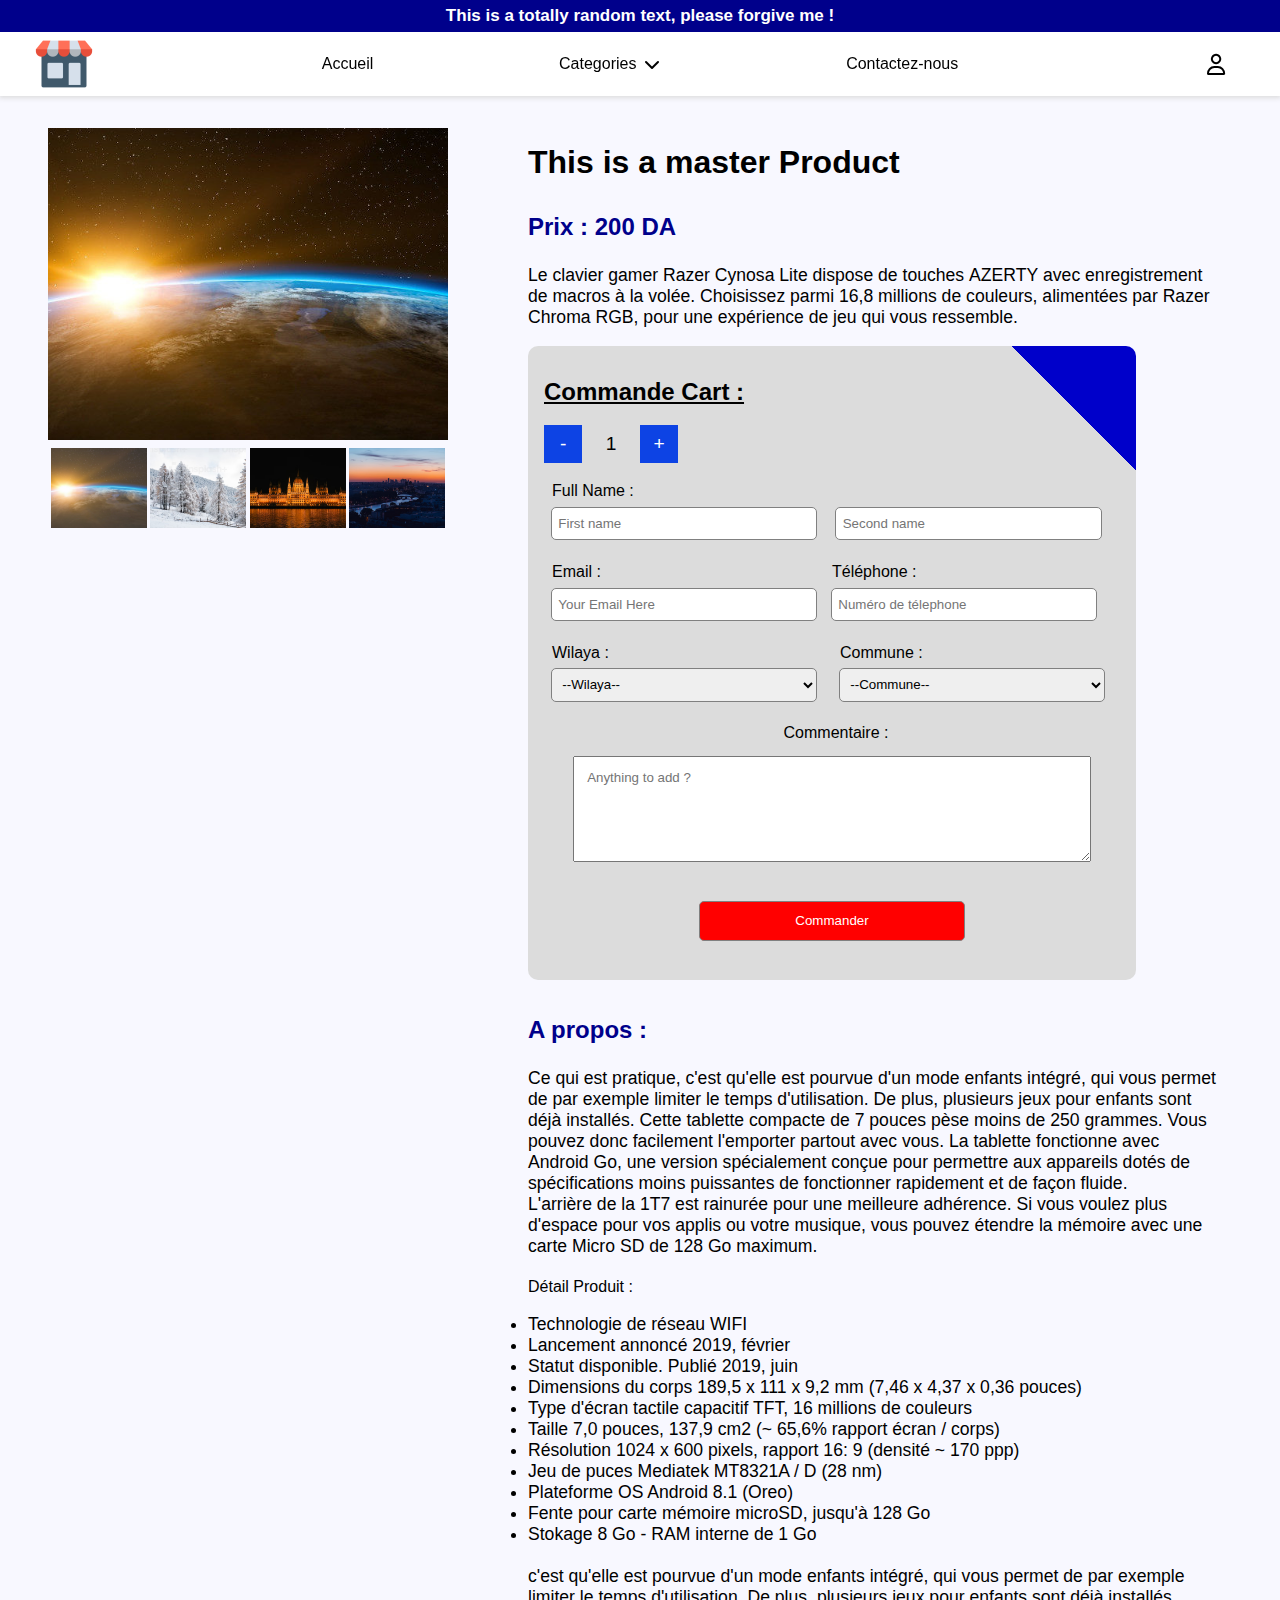
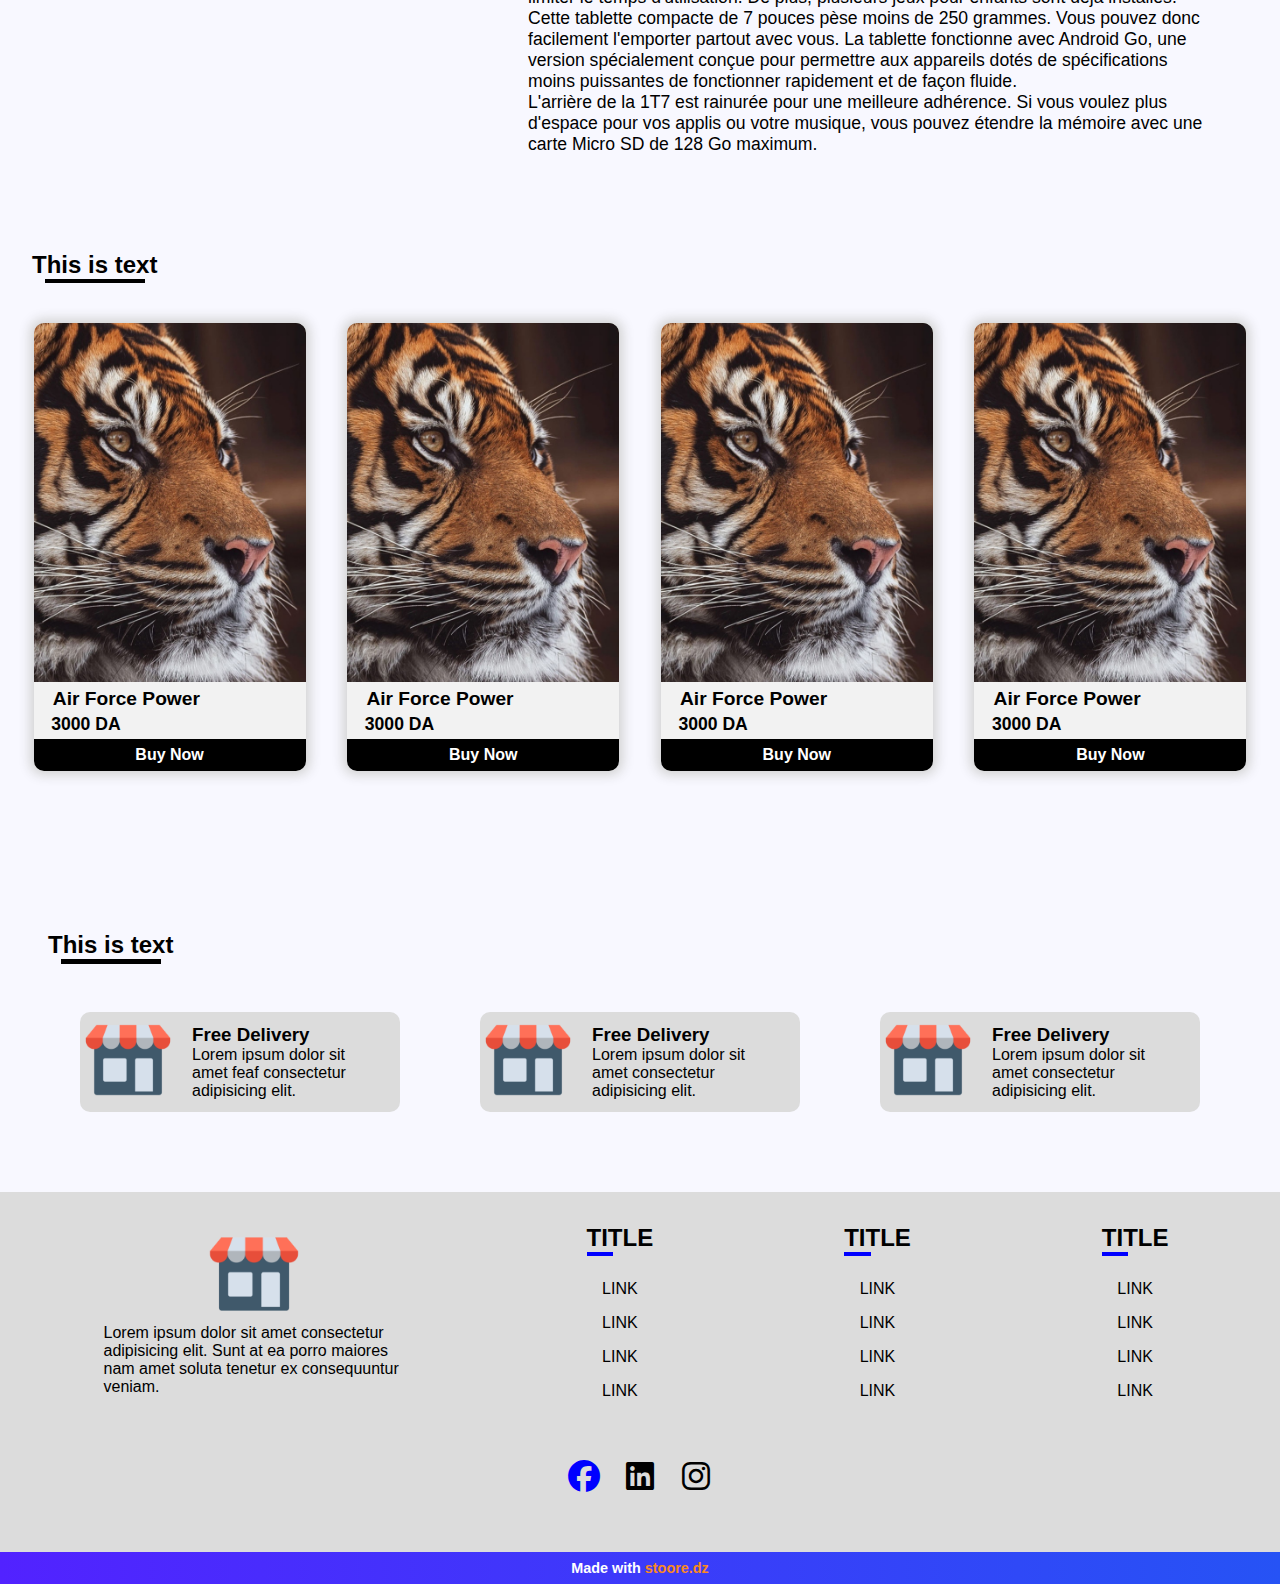
<file: product info.html>
<!DOCTYPE html>
<html lang="en">

<head>
    <meta charset="UTF-8">
    <meta http-equiv="X-UA-Compatible" content="IE=edge">
    <meta name="viewport" content="width=device-width, initial-scale=1.0">
    <title>Template #1</title>
    <link rel="stylesheet" href="template1.css">
    <link rel="stylesheet" href="product info.css">

    <!-- swiper -->
    <link rel="stylesheet" href="https://cdn.jsdelivr.net/npm/swiper@8/swiper-bundle.min.css" />


    <!-- font awesome  -->
    <link rel="stylesheet" href="https://cdnjs.cloudflare.com/ajax/libs/font-awesome/6.2.1/css/all.min.css">





</head>

<body>

    <div class="shadowing hide"></div>


    <!-- navigation bar -->
    <nav>
        <div class="top_nav">
            <h2>This is a totally random text, please forgive me !</h2>
        </div>
        <div class="mainNav">

            <!-- <div class="empty"></div> -->
            <div class="humbars">

                <i class="fa-solid fa-bars"></i>

            </div>


            <div class="logo">
                <a href="template1.html">
                    <img src="images/store.png" alt="">
                </a>
            </div>

            <ul class="mainLinks">

                <li>
                    <div class="nav_Line"></div>
                    <a href="template1.html">Accueil</a>

                </li>

                <li class="Category_li">
                    <div class="nav_Line"></div>
                    <a href="Category.html">Categories <i class="fa-solid fa-chevron-down"></i></a>


                    <div class="DropDown">
                        <ul>
                            <li>I Always Loved <div class="li_Line"> </div>
                            </li>

                            <li>LINKED <div class="li_Line"> </div>

                            </li>
                            

                            <li>LINKED <div class="li_Line"> </div>

                            </li>
                            
                            <li>LINKED <div class="li_Line"> </div>

                            </li>
                            
                            <li>LINKED <div class="li_Line"> </div>

                            </li>
                            
                            <li>LINKED <div class="li_Line"> </div>

                            </li>
                            
                            <li>LINKED <div class="li_Line"> </div>

                            </li>
                        </ul>
                    </div>
                </li>

                <li>
                    <div class="nav_Line"></div>
                    <a href="Contact.html">Contactez-nous</a>

                </li>

            </ul>

            <div class="account">
                <i class="fa-regular fa-user"></i>
            </div>


            <div class="navSide">

                <div class="logoSide">
                    <img src="images/store.png" alt="">
                </div>

                <ul class="NavLinksSide">


                    <li><a href="template1.html">Accueil</a></li>
                    <li class="Category_navLink">Categories <i class="fa-solid fa-chevron-right"></i></li>
                    <div class="Categories_DropDown">
                        <ul>
                            <li><a href="">LINK</a></li>
                            <li><a href="">LINK</a></li>
                            <li><a href="">LINK</a></li>
                            <li><a href="">LINK</a></li>
                            <!-- <li><a href="">LINK</a></li>
                            <li><a href="">LINK</a></li>
                            <li><a href="">LINK</a></li> -->
                        </ul>
                    </div>
                    <li><a href="Contact.html">Contactez-nous</a></li>




                </ul>

                <div class="socialSideNav">

                    <div class="one_social"><a href=""><i class="fa-brands fa-facebook"></i></a></div>
                    <div class="one_social"><a href=""><i class="fa-brands fa-linkedin"></i></a></div>
                    <div class="one_social"><a href=""><i class="fa-brands fa-instagram"></i></a></div>


                </div>

            </div>
        </div>
    </nav>

    <div class="Product_info">

        <h3 class="info_title outside_Title">This is a master Product</h3>

        <div class="row_info">
            <div class="img_info">
                <div class="slider bigImage ">

                    <img class="img_slide active" src="images/store1.jpg" alt="">
                    <img class="img_slide" src="images/store2.jpg" alt="">
                    <img class="img_slide" src="images/store3.jpg" alt="">
                    <img class="img_slide" src="images/image4.jpeg" alt="">
                    <!-- <img class="img_slide" src="images/image4.jpeg" alt=""> -->



                </div>
                <div class="smallImage">

                    <div class="lilImage active">
                        <img class="IMG" src="images/store1.jpg" alt="">
                    </div>
                    <div class="lilImage">
                        <img class="IMG" src="images/store2.jpg" alt="">
                    </div>
                    <div class="lilImage">
                        <img class="IMG" src="images/store3.jpg" alt="">
                    </div>

                    <div class="lilImage">
                        <img class="IMG" src="images/image4.jpeg" alt="">
                    </div>

                    <!-- <div class="lilImage">
                        <img class="IMG" src="images/image4.jpeg" alt="">
                    </div> -->
                </div>
            </div>
            <div class="text_info">
                <h3 class="info_title inside_Title">This is a master Product</h3>

                <h4> Prix : 200 DA</h4>

                <p class="lil_description">
                    Le clavier gamer Razer Cynosa Lite dispose de touches AZERTY avec enregistrement de macros à la
                    volée. Choisissez parmi 16,8 millions de couleurs, alimentées par Razer Chroma RGB, pour une
                    expérience de jeu qui vous ressemble.

                </p>


                <form class="product_form">

                    <h2>Commande Cart :</h2>
                    <div class="qty_div">
                        <div class="minus">-</div>
                        <div class="qty_value">1</div>
                        <div class="plus">+</div>
                    </div>
                    <div class="name_form">
                        <label for="first-name">Full Name : </label> <br>
                        <input type="text" name="first" id="first-name" placeholder="First name" required>
                        <input type="text" name="second" id="second" placeholder="Second name">

                    </div>


                    <div class="email-tel">

                        <div class="email_form">
                            <label for="Email">Email : </label> <br>
                            <input type="email" name="Email" id="Email" placeholder="Your Email Here" required>
                        </div>

                        <div class="tel_form">
                            <label for="tel">Téléphone : </label>
                            <br>
                            <input type="tel" name="tel" id="tel" placeholder="Numéro de télephone" required>

                        </div>

                    </div>


                    <div class="wilaya_form">
                        <label for="wilaya">Wilaya : </label> <br>
                        <select id="Wilaya" name="wilaya" id="Wilaya">
                            <option value="none"> --Wilaya--</option>

                            <option value="Adrar"> Adrar</option>
                            <option value="Chlef"> Chlef</option>
                            <option value="Laghouat"> Laghouat</option>
                            <option value="Oum-El-Bouaghi"> Oum-El-Bouaghi</option>
                            <option value="Batna"> Batna</option>
                            <option value="Béjaïa"> Béjaïa</option>
                            <option value="Biskra"> Biskra</option>
                            <option value="Béchar"> Béchar</option>
                            <option value="Blida"> Blida</option>
                            <option value="Bouira"> Bouira</option>
                            <option value="Tamanrasset">Tamanrasset</option>
                            <option value="Tébessa"> Tébessa</option>
                            <option value="Tlemcen"> Tlemcen</option>
                            <option value="Tiaret"> Tiaret</option>
                            <option value="Tizi-Ouzou"> Tizi-Ouzou</option>
                            <option value="Alger"> Alger</option>
                            <option value="Djelfa"> Djelfa</option>
                            <option value="Jijel"> Jijel</option>
                            <option value="Sétif"> Sétif</option>
                            <option value="Saïda"> Saïda</option>
                            <option value="Skikda"> Skikda</option>
                            <option value="Sidi Bel Abbès"> Sidi Bel Abbès</option>
                            <option value="Annaba"> Annaba</option>
                            <option value="Guelma"> Guelma</option>
                            <option value="Constantine"> Constantine</option>
                            <option value="Médéa"> Médéa</option>
                            <option value="Mostaganem"> Mostaganem</option>
                            <option value="M’sila"> M’sila</option>
                            <option value="Mascara"> Mascara</option>
                            <option value="Ouargla"> Ouargla</option>

                            <option value="Oran"> Oran</option>
                            <option value="El Bayadh"> El Bayadh</option>
                            <option value="Illizi"> Illizi</option>
                            <option value="Bordj Bou Arreridj"> Bordj Bou Arreridj</option>
                            <option value="Boumerdès"> Boumerdès</option>
                            <option value="El-Tarf"> El-Tarf</option>
                            <option value="Tindouf"> Tindouf</option>
                            <option value="Tissemsilt"> Tissemsilt</option>
                            <option value="El-Oued"> El-Oued</option>
                            <option value="Khenchela"> Khenchela</option>
                            <option value="Souk-Ahras"> Souk-Ahras</option>
                            <option value="Tipaza"> Tipaza</option>
                            <option value="Mila"> Mila</option>
                            <option value="Aïn-Defla"> Aïn-Defla</option>
                            <option value="Naâma"> Naâma</option>
                            <option value="Aïn-Témouchent"> Aïn-Témouchent</option>
                            <option value="Ghardaïa"> Ghardaïa</option>
                            <option value="Relizane"> Relizane</option>

                            <!-- <option value="El M'Ghair"> El M'Ghair</option>
                            <option value="El Meniaa"> El Meniaa</option>
                            <option value="Ouled Djellal"> Ouled Djellal</option>
                            <option value="Bordj Badji Mokhtar"> Bordj Badji Mokhtar</option>
                            <option value="Béni Abbès"> Béni Abbès</option>
                            <option value="Timimoun"> Timimoun</option>
                            <option value="Touggourt"> Touggourt</option>
                            <option value="Djanet"> Djanet</option>
                            <option value="In Salah"> In Salah</option>
                            <option value="In Guezzam"> In Guezzam</option> -->

                        </select>
                    </div>

                    <div class="commune_form">
                        <label for="Commune">Commune : </label> <br>
                        <select id="Commune" name="commune">
                            <option value="none"> --Commune--</option>

                        </select>
                    </div>

                    <div class="remarque_form">
                        <label for="remarque">Commentaire : </label>
                        <textarea name="remarque" id="remarque" placeholder="Anything to add ?"></textarea>
                    </div>


                    <div class="submit_form">
                        <button type="submit">Commander</button>
                    </div>



                </form>
                <br><br>
                <h4>A propos : </h4>


                <p>

                    Ce qui est pratique, c'est qu'elle est pourvue d'un mode enfants intégré, qui vous permet de par
                    exemple limiter le temps d'utilisation. De plus, plusieurs jeux pour enfants sont déjà installés.
                    Cette tablette compacte de 7 pouces pèse moins de 250 grammes. Vous pouvez donc facilement
                    l'emporter partout avec vous. La tablette fonctionne avec Android Go, une version spécialement
                    conçue pour permettre aux appareils dotés de spécifications moins puissantes de fonctionner
                    rapidement et de façon fluide. <br> L'arrière de la 1T7 est rainurée pour une meilleure adhérence.
                    Si vous voulez plus d'espace pour vos applis ou votre musique, vous pouvez étendre la mémoire avec
                    une carte Micro SD de 128 Go maximum.
                    <br><br>


                </p>


                Détail Produit :
                <br><br>


                <ul>
                    <li> Technologie de réseau WIFI </li>
                    <li>Lancement annoncé 2019, février</li>
                    <li> Statut disponible. Publié 2019, juin</li>
                    <li>Dimensions du corps 189,5 x 111 x 9,2 mm (7,46 x 4,37 x 0,36 pouces)</li>
                    <li>Type d'écran tactile capacitif TFT, 16 millions de couleurs </li>
                    <li>Taille 7,0 pouces, 137,9 cm2 (~ 65,6% rapport écran / corps)</li>
                    <li>Résolution 1024 x 600 pixels, rapport 16: 9 (densité ~ 170 ppp)</li>
                    <li> Jeu de puces Mediatek MT8321A / D (28 nm)</li>
                    <li>Plateforme OS Android 8.1 (Oreo) </li>
                    <li>Fente pour carte mémoire microSD, jusqu'à 128 Go </li>
                    <li>Stokage 8 Go - RAM interne de 1 Go</li>
                </ul>

                <p>
                    <br>
                    c'est qu'elle est pourvue d'un mode enfants intégré, qui vous permet de par
                    exemple limiter le temps d'utilisation. De plus, plusieurs jeux pour enfants sont déjà installés.
                    Cette tablette compacte de 7 pouces pèse moins de 250 grammes. Vous pouvez donc facilement
                    l'emporter partout avec vous. La tablette fonctionne avec Android Go, une version spécialement
                    conçue pour permettre aux appareils dotés de spécifications moins puissantes de fonctionner
                    rapidement et de façon fluide. <br> L'arrière de la 1T7 est rainurée pour une meilleure adhérence.
                    Si vous voulez plus d'espace pour vos applis ou votre musique, vous pouvez étendre la mémoire avec
                    une carte Micro SD de 128 Go maximum.
                </p>

            </div>
        </div>
    </div>

    <!-- Product description -->

    <!-- <div class="product_description">
        <div class="content">

        <div class="title">
            <h2>Product Description</h2>
        </div>

        <p>

            Ce qui est pratique, c'est qu'elle est pourvue d'un mode enfants intégré, qui vous permet de par
            exemple limiter le temps d'utilisation. De plus, plusieurs jeux pour enfants sont déjà installés.
            Cette tablette compacte de 7 pouces pèse moins de 250 grammes. Vous pouvez donc facilement
            l'emporter partout avec vous. La tablette fonctionne avec Android Go, une version spécialement
            conçue pour permettre aux appareils dotés de spécifications moins puissantes de fonctionner
            rapidement et de façon fluide. <br> L'arrière de la 1T7 est rainurée pour une meilleure adhérence.
            Si vous voulez plus d'espace pour vos applis ou votre musique, vous pouvez étendre la mémoire avec
            une carte Micro SD de 128 Go maximum.
            <br><br>


        </p>


        Détail Produit :
        <br><br>


        <ul>
            <li> Technologie de réseau WIFI </li>
            <li>Lancement annoncé 2019, février</li>
            <li> Statut disponible. Publié 2019, juin</li>
            <li>Dimensions du corps 189,5 x 111 x 9,2 mm (7,46 x 4,37 x 0,36 pouces)</li>
            <li>Type d'écran tactile capacitif TFT, 16 millions de couleurs </li>
            <li>Taille 7,0 pouces, 137,9 cm2 (~ 65,6% rapport écran / corps)</li>
            <li>Résolution 1024 x 600 pixels, rapport 16: 9 (densité ~ 170 ppp)</li>
            <li> Jeu de puces Mediatek MT8321A / D (28 nm)</li>
            <li>Plateforme OS Android 8.1 (Oreo) </li>
            <li>Fente pour carte mémoire microSD, jusqu'à 128 Go </li>
            <li>Stokage 8 Go - RAM interne de 1 Go</li>
        </ul>

        <p>
            <br>
            c'est qu'elle est pourvue d'un mode enfants intégré, qui vous permet de par
            exemple limiter le temps d'utilisation. De plus, plusieurs jeux pour enfants sont déjà installés.
            Cette tablette compacte de 7 pouces pèse moins de 250 grammes. Vous pouvez donc facilement
            l'emporter partout avec vous. La tablette fonctionne avec Android Go, une version spécialement
            conçue pour permettre aux appareils dotés de spécifications moins puissantes de fonctionner
            rapidement et de façon fluide. <br> L'arrière de la 1T7 est rainurée pour une meilleure adhérence.
            Si vous voulez plus d'espace pour vos applis ou votre musique, vous pouvez étendre la mémoire avec
            une carte Micro SD de 128 Go maximum.
        </p>
    </div>
    </div> -->

    <!--ProductInfo  -->





    <section class="products">
        <div class="title">
            <h2>This is text</h2>
            <div class="line"></div>
        </div>

        <div class="product_line">
            <div class="one_product">
                <a href="/product info.html">
                    <div class="product_image">
                        <div class="black_on_hover"></div>

                        <img src="/tree.jpg" alt="">
                        <img src="Tiger Wallpaper - Wallpaper Sun.jfif" alt="">

                    </div>
                    <b>Air Force Power</b>
                    <small>3000 DA</small>

                    <div class="buyProduct">
                        <h3>Buy Now</h3>
                    </div>

                </a>
            </div>

           
            
            <div class="one_product">
                <a href="/product info.html">
                    <div class="product_image">
                        <div class="black_on_hover"></div>

                        <img src="/tree.jpg" alt="">
                        <img src="Tiger Wallpaper - Wallpaper Sun.jfif" alt="">

                    </div>
                    <b>Air Force Power</b>
                    <small>3000 DA</small>

                    <div class="buyProduct">
                        <h3>Buy Now</h3>
                    </div>

                </a>
            </div>
            
            <div class="one_product">
                <a href="/product info.html">
                    <div class="product_image">
                        <div class="black_on_hover"></div>

                        <img src="/tree.jpg" alt="">
                        <img src="Tiger Wallpaper - Wallpaper Sun.jfif" alt="">

                    </div>
                    <b>Air Force Power</b>
                    <small>3000 DA</small>

                    <div class="buyProduct">
                        <h3>Buy Now</h3>
                    </div>

                </a>
            </div>
            
            <div class="one_product">
                <a href="/product info.html">
                    <div class="product_image">
                        <div class="black_on_hover"></div>

                        <img src="/tree.jpg" alt="">
                        <img src="Tiger Wallpaper - Wallpaper Sun.jfif" alt="">

                    </div>
                    <b>Air Force Power</b>
                    <small>3000 DA</small>

                    <div class="buyProduct">
                        <h3>Buy Now</h3>
                    </div>

                </a>
            </div>

        </div>


    </section>





    <!-- Features -->

    <section class="Features">
        <div class="title">
            <h2>This is text</h2>
            <div class="line"></div>
        </div>
        <div class="row">
            <div class="one_feature">
                <div class="img_feature">
                    <img src="images/store.png" alt="">
                </div>
                <div class="text_feature">
                    <h3>Free Delivery</h3>
                    <p>Lorem ipsum dolor sit amet feaf consectetur adipisicing elit.</p>
                </div>
            </div>
            <div class="one_feature">
                <div class="img_feature">
                    <img src="images/store.png" alt="">
                </div>
                <div class="text_feature">
                    <h3>Free Delivery</h3>
                    <p>Lorem ipsum dolor sit amet consectetur adipisicing elit.</p>
                </div>
            </div>
            <div class="one_feature">
                <div class="img_feature">
                    <img src="images/store.png" alt="">
                </div>
                <div class="text_feature">
                    <h3>Free Delivery</h3>
                    <p>Lorem ipsum dolor sit amet consectetur adipisicing elit.</p>
                </div>
            </div>
        </div>

    </section>


    <!-- footer -->

    <footer>
        <div class="footer_col text">
            <div class="store_logo_footer">
                <img src="images/store.png" alt="">
            </div>
            <p>Lorem ipsum dolor sit amet consectetur adipisicing elit. Sunt at ea porro maiores nam amet soluta tenetur
                ex consequuntur veniam. </p>
        </div>
        <div class="footer_col links">
            <h2>TITLE
                <div class="mini_line"></div>
            </h2>
            <ul>
                <li><a href="">LINK</a></li>
                <li><a href="">LINK</a></li>
                <li><a href="">LINK</a></li>
                <li><a href="">LINK</a></li>

            </ul>
        </div>
        <div class="footer_col links">
            <h2>TITLE
                <div class="mini_line"></div>

            </h2>
            <ul>
                <li><a href="">LINK</a></li>
                <li><a href="">LINK</a></li>
                <li><a href="">LINK</a></li>
                <li><a href="">LINK</a></li>

            </ul>
        </div>

        <div class="footer_col links">
            <h2>TITLE
                <div class="mini_line"></div>

            </h2>
            <ul>
                <li><a href="">LINK</a></li>
                <li><a href="">LINK</a></li>
                <li><a href="">LINK</a></li>
                <li><a href="">LINK</a></li>

            </ul>
        </div>

        <div class="social_footer">
            <a href=""><i class="fa-brands fa-facebook"></i></a>
            <a href=""><i class="fa-brands fa-linkedin"></i></a>
            <a href=""><i class="fa-brands fa-instagram"></i></a>
        </div>

        <!-- <div class="footer_col links">
            <h2>TITLE</h2>
            <ul>
                <li>ProlongationProlonga</li>
                <li>LINK</li>
                <li>LINK</li>
                <li>LINK</li>
            </ul>
        </div> -->
        <!-- <div class="footer_col">
             <h2>TITLE</h2>
          <p>Lorem ipsum dolor sit amet consectetur adipisicing elit. </p>
          <form >
            <input type="email" name="email" id="email" placeholder="Enter your email here">
            <button>GO</button>
          </form>
        </div> -->
    </footer>

    <div class="Copyright">
        <h4>Made with <a href="index.html">stoore.dz</a></h4>
    </div>
    <script src="product info.js"></script>
</body>

</html>
</file>
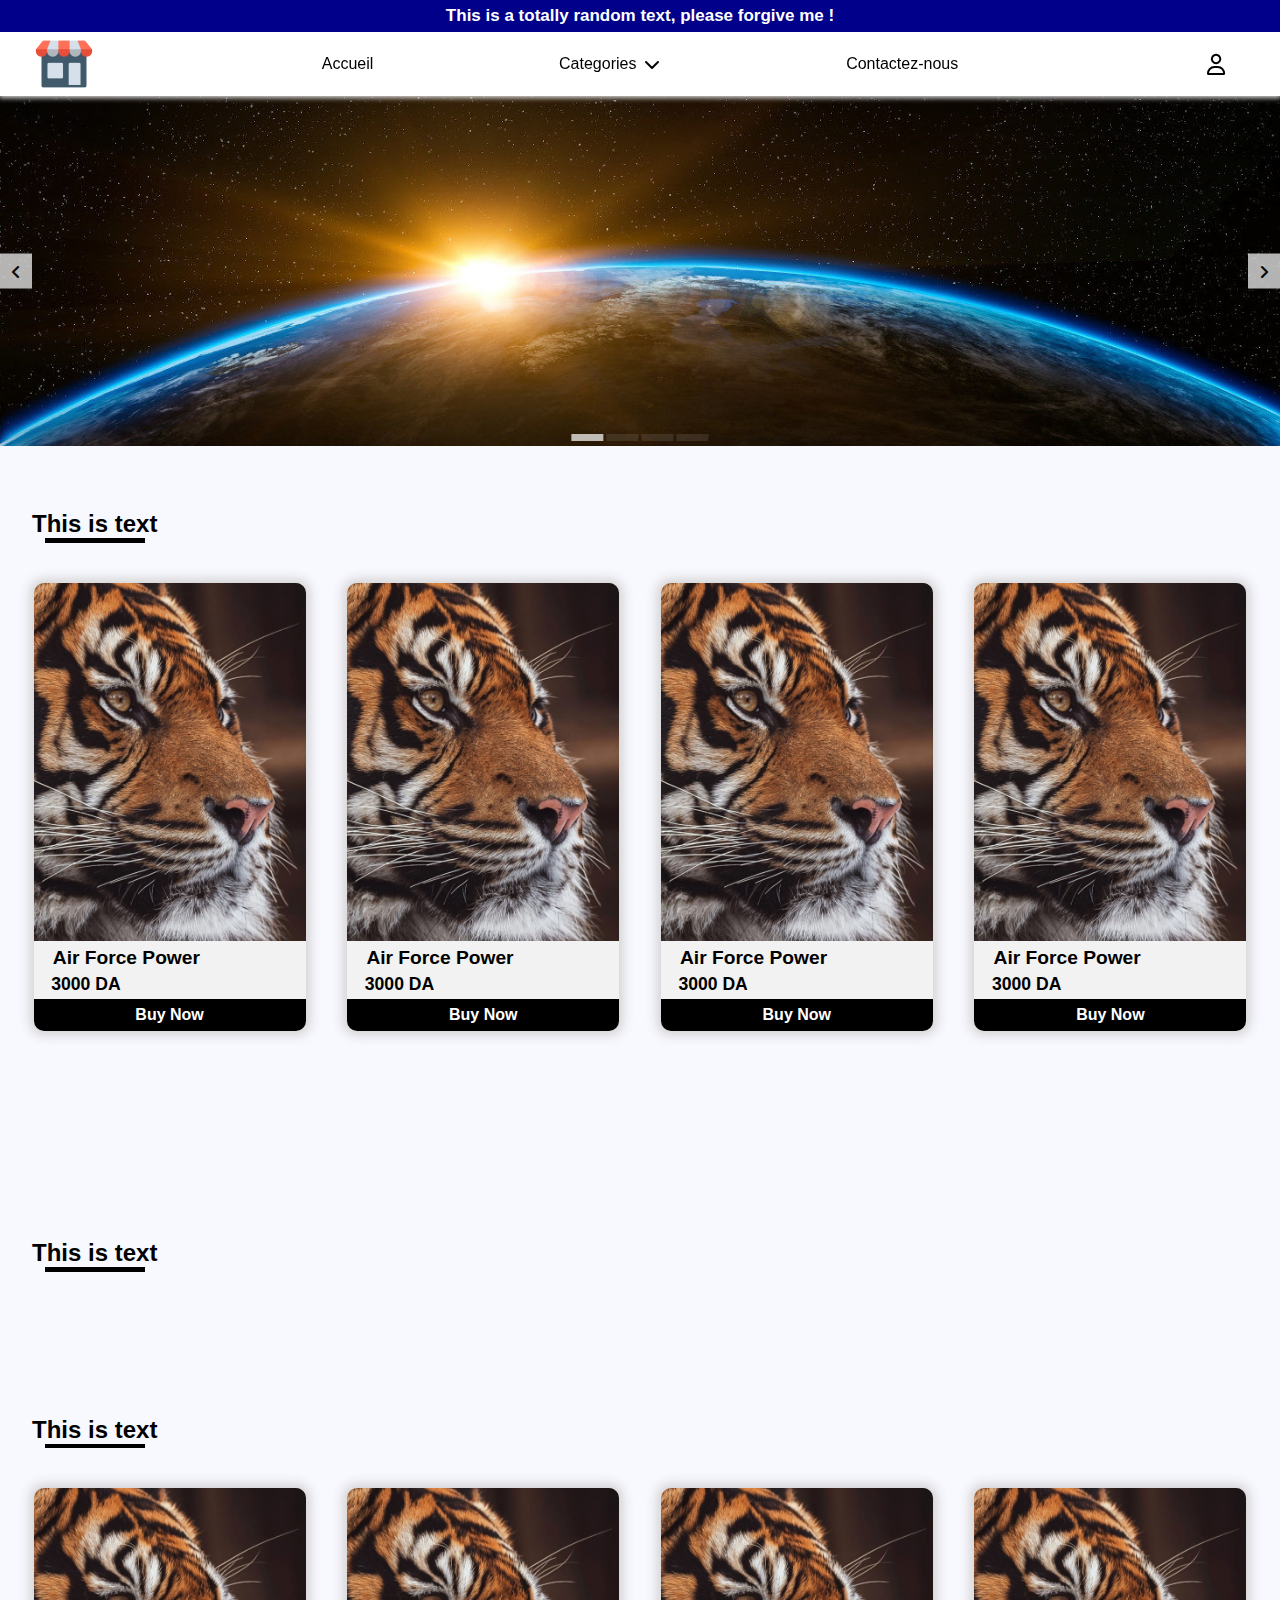
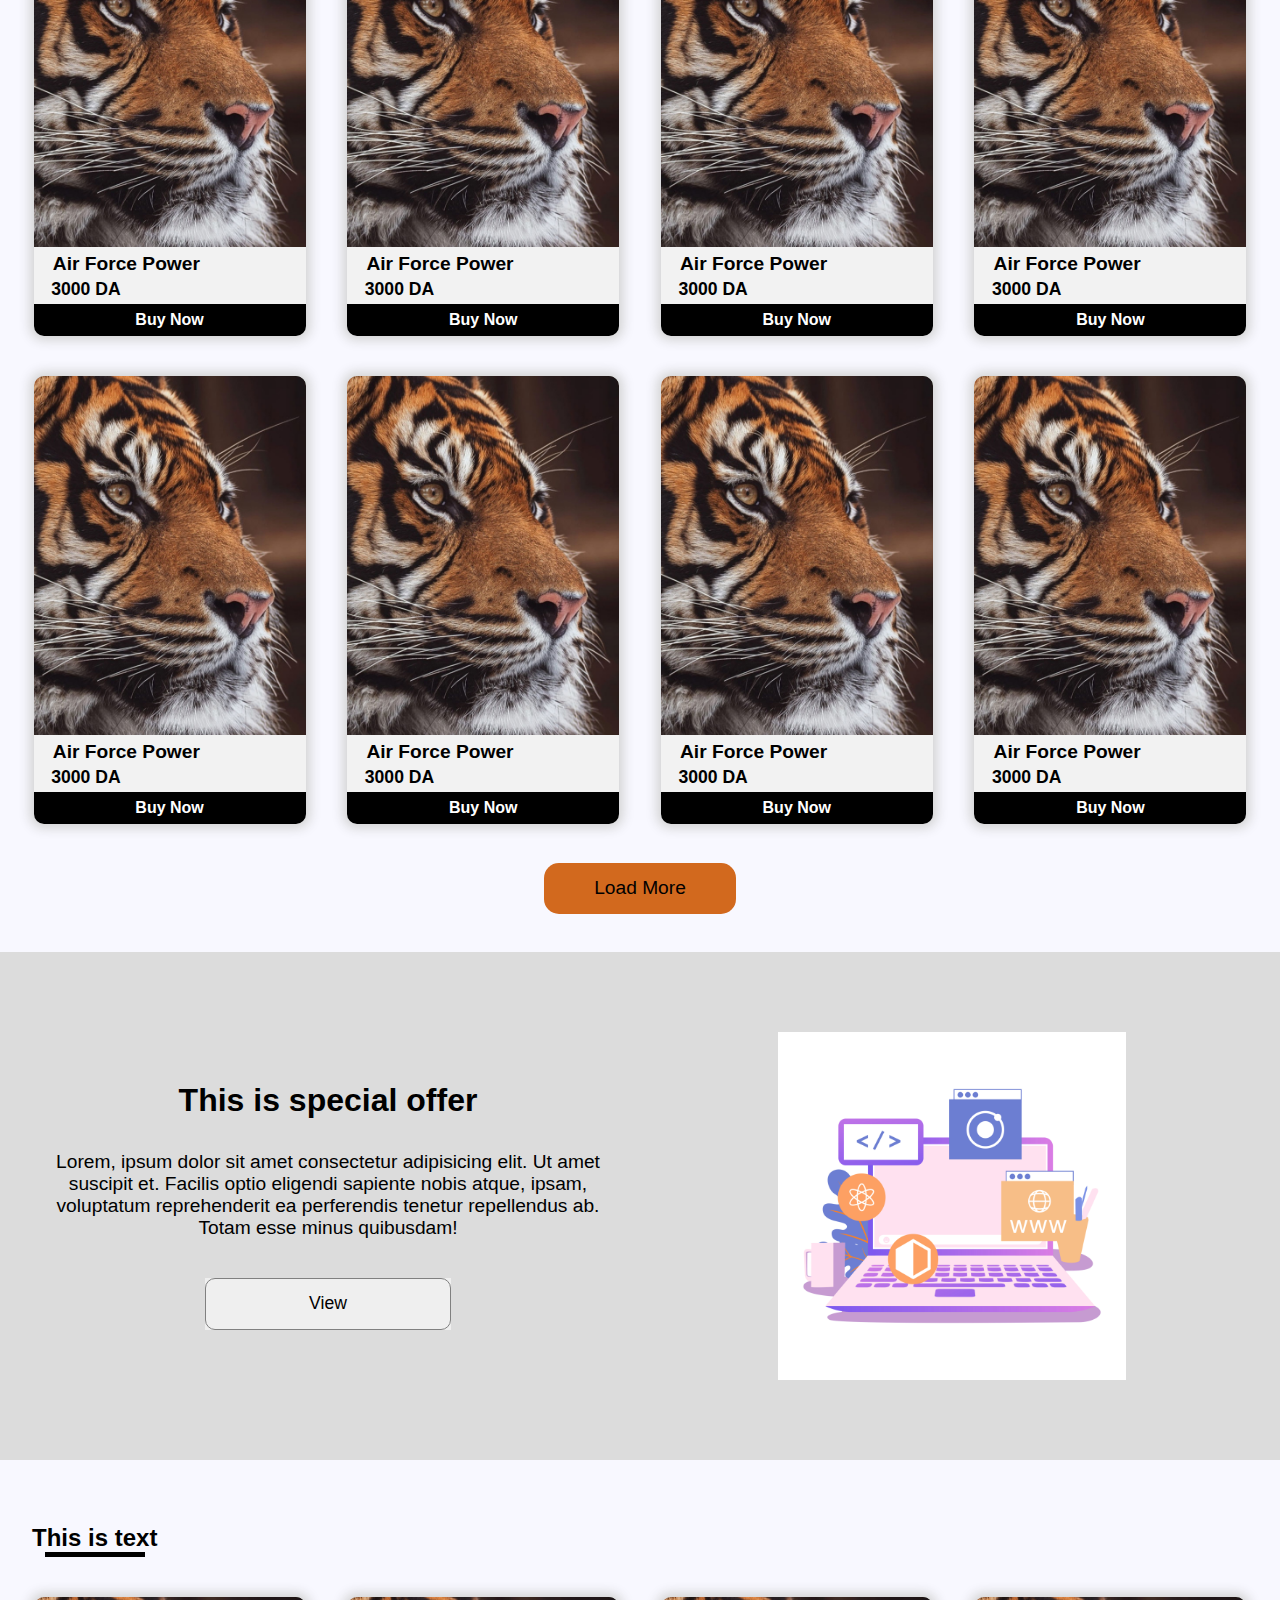
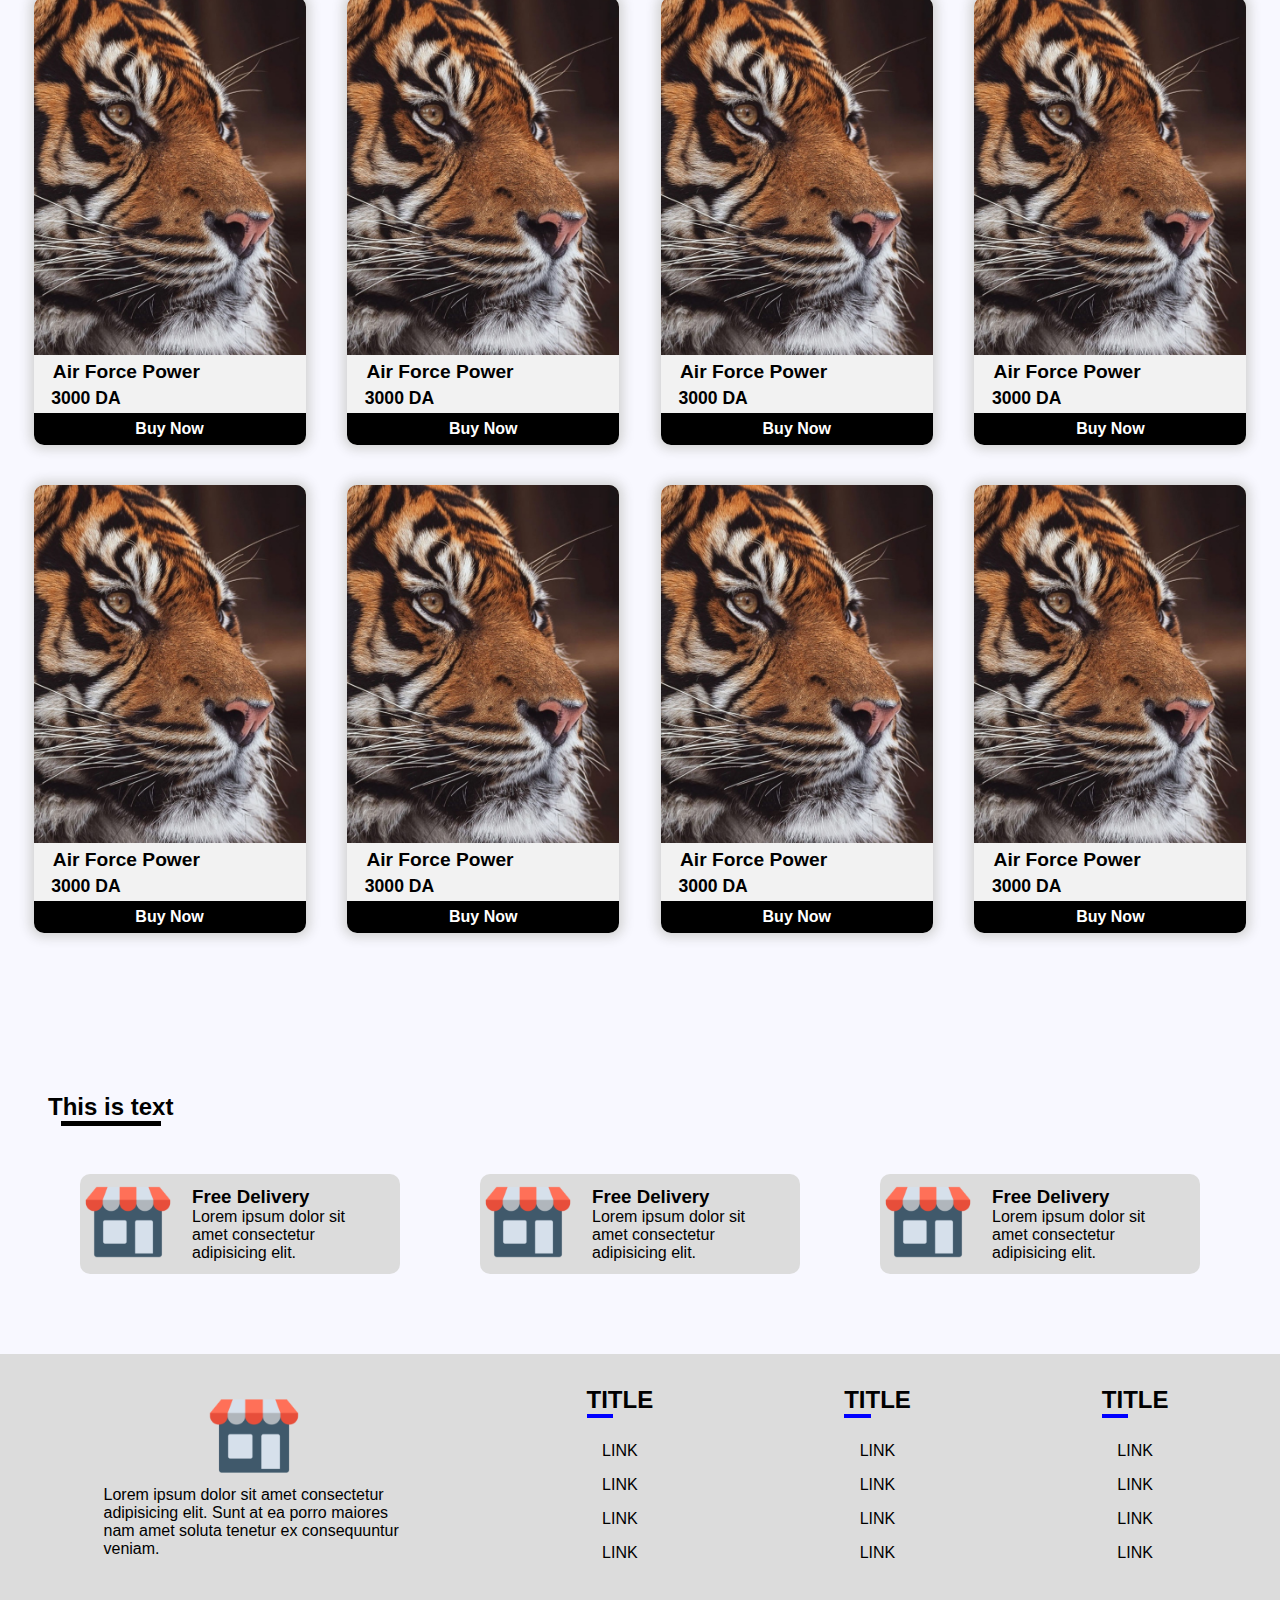
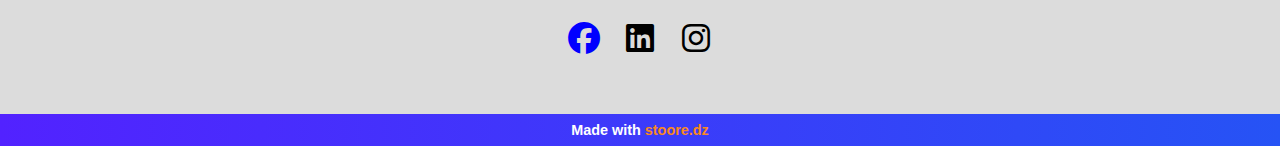
<file: template1.html>
<!DOCTYPE html>
<html lang="en">

<head>
    
    <meta charset="UTF-8">
    <meta http-equiv="X-UA-Compatible" content="IE=edge">
    <meta name="viewport" content="width=device-width, initial-scale=1.0">
    <title>Template #1</title>
    <link rel="stylesheet" href="template1.css">

    <!-- swiper -->
    <link rel="stylesheet" href="https://cdn.jsdelivr.net/npm/swiper@8/swiper-bundle.min.css" />


    <!-- font awesome  -->
    <link rel="stylesheet" href="https://cdnjs.cloudflare.com/ajax/libs/font-awesome/6.2.1/css/all.min.css">
    <script defer src="template1.js"></script>

</head>

<body>

    <div class="shadowing hide"></div>


    <!-- navigation bar -->

    <nav>


        <div class="top_nav " id="topNav">
            <h2>This is a totally random text, please forgive me !</h2>
        </div>
        <div class="mainNav">

            <!-- <div class="empty"></div> -->
            <div class="humbars">

                <i class="fa-solid fa-bars"></i>

            </div>


            <div class="logo">
                <a href="template1.html">
                    <img src="images/store.png" alt="">
                </a>
            </div>

            <ul class="mainLinks">

                <li>
                    <div class="nav_Line"></div>
                    <a href="template1.html">Accueil</a>

                </li>

                <li class="Category_li">
                    <div class="nav_Line"></div>
                    <a href="Category.html">Categories <i class="fa-solid fa-chevron-down"></i></a>


                    <div class="DropDown">
                        <ul>
                            <!-- <li>I Always Loved <div class="li_Line"> </div>
                            </li>

                            <li>LINKED <div class="li_Line"> </div>

                            </li>
                            

                            <li>LINKED <div class="li_Line"> </div>

                            </li>
                            
                            <li>LINKED <div class="li_Line"> </div>

                            </li>
                            
                            <li>LINKED <div class="li_Line"> </div>

                            </li>
                            
                            <li>LINKED <div class="li_Line"> </div>

                            </li>
                            
                            <li>LINKED <div class="li_Line"> </div>

                            </li> -->
                        </ul>
                    </div>
                </li>

                <li>
                    <div class="nav_Line"></div>
                    <a href="Contact.html">Contactez-nous</a>

                </li>

            </ul>
            <div class="account">
                <i class="fa-regular fa-user"></i>
            </div>


            <div class="navSide">

                <div class="logoSide">
                    <img src="images/store.png" alt="">
                </div>

                <ul class="NavLinksSide">


                    <li><a href="template1.html">Accueil</a></li>
                    <li class="Category_navLink">Categories <i class="fa-solid fa-chevron-right"></i></li>
                    <div class="Categories_DropDown">
                        <ul>
                            <!-- <li><a href="">LINK</a></li>
                            <li><a href="">LINK</a></li>
                            <li><a href="">LINK</a></li>
                            <li><a href="">LINK</a></li> -->
                            <!-- <li><a href="">LINK</a></li>
                            <li><a href="">LINK</a></li>
                            <li><a href="">LINK</a></li> -->
                        </ul>
                    </div>
                    <li><a href="Contact.html">Contactez-nous</a></li>




                </ul>

                <div class="socialSideNav">

                    <div class="one_social"><a href=""><i class="fa-brands fa-facebook"></i></a></div>
                    <div class="one_social"><a href=""><i class="fa-brands fa-linkedin"></i></a></div>
                    <div class="one_social"><a href=""><i class="fa-brands fa-instagram"></i></a></div>


                </div>



            </div>
        </div>
    </nav>

    <!-- SIde Nav Bar -->




    <!-- main  -->

    <main class="slider">


        <img class="img_slider active" src="images/store1.jpg" alt="">
        <img class="img_slider" src="images/store2.jpg" alt="">
        <img class="img_slider" src="images/store3.jpg" alt="">
        <img class="img_slider" src="images/image4.jpeg" alt="">

        <div class="next">
            <i class="fa-solid fa-angle-right"></i>
        </div>

        <div class="precedent">
            <i class="fa-solid fa-angle-left"></i>
        </div>


        <div class="etape_bars">
            <div class="bar active"></div>
            <div class="bar"></div>
            <div class="bar"></div>
            <div class="bar"></div>
        </div>
    </main>




    <section class="products">
        <div class="title">
            <h2>This is text</h2>
            <div class="line"></div>
        </div>

        <div class="product_line">

            <div class="one_product">
                <a href="product info.html">
                    <div class="product_image">
                        <div class="black_on_hover"></div>

                        <img src="tree.jpg" alt="">
                        <img src="Tiger Wallpaper - Wallpaper Sun.jfif" alt="">

                    </div>
                    <b>Air Force Power</b>
                    <small>3000 DA</small>

                    <div class="buyProduct">
                        <h3>Buy Now</h3>
                    </div>

                </a>
            </div>

           
            
            <div class="one_product">
                <a href="product info.html">
                    <div class="product_image">
                        <div class="black_on_hover"></div>

                        <img src="tree.jpg" alt="">
                        <img src="Tiger Wallpaper - Wallpaper Sun.jfif" alt="">

                    </div>
                    <b>Air Force Power</b>
                    <small>3000 DA</small>

                    <div class="buyProduct">
                        <h3>Buy Now</h3>
                    </div>

                </a>
            </div>
            
            <div class="one_product">
                <a href="product info.html">
                    <div class="product_image">
                        <div class="black_on_hover"></div>

                        <img src="tree.jpg" alt="">
                        <img src="Tiger Wallpaper - Wallpaper Sun.jfif" alt="">

                    </div>
                    <b>Air Force Power</b>
                    <small>3000 DA</small>

                    <div class="buyProduct">
                        <h3>Buy Now</h3>
                    </div>

                </a>
            </div>
            
            <div class="one_product">
                <a href="product info.html">
                    <div class="product_image">
                        <div class="black_on_hover"></div>

                        <img src="tree.jpg" alt="">
                        <img src="Tiger Wallpaper - Wallpaper Sun.jfif" alt="">

                    </div>
                    <b>Air Force Power</b>
                    <small>3000 DA</small>

                    <div class="buyProduct">
                        <h3>Buy Now</h3>
                    </div>

                </a>
            </div>
        </div>
    </section>




    <!-- categories -->

    <div class="title Category_title">
        <h2 class="category_title">This is text</h2>
        <div class="line"></div>
    </div>

    <section class="categories" id="Category_Page">
  

        <!-- <div class=" one_category">
            <a href="">
                <div class="black_on_hover">

                </div>
                <img src="/BackUp/Category1.png" alt="1">
                <button>Category</button>
            </a>
        </div>

        <div class=" one_category   ">
            <a href="">
                <div class="black_on_hover">

                </div>
                <img src="/BackUp/Category2.png" alt="2">
                <button>Category</button>
            </a>
        </div>

        <div class=" one_category   ">
            <a href="">
                <div class="black_on_hover">

                </div>
                <img src="/BackUp/Category3.png" alt="3">
                <button>Category</button>
            </a>
        </div>

        <div class=" one_category   ">
            <a href="">
                <div class="black_on_hover">

                </div>
                <img src="/BackUp/Category4.png" alt="4">
                <button>Category</button>
            </a>
        </div>

        <div class=" one_category   ">
            <a href="">
                <div class="black_on_hover">

                </div>
                <img src="/BackUp/Category5.png" alt="5">
                <button>Category</button>
            </a>
        </div>

        <div class=" one_category   ">
            <a href="">
                <div class="black_on_hover">

                </div>
                <img src="/BackUp/Category6.png" alt="6">
                <button>Category</button>
            </a>
        </div>

        <div class=" one_category   ">
            <a href="">
                <div class="black_on_hover">

                </div>
                <img src="/BackUp/Category7.png" alt="7">
                <button>Category</button>
            </a>
        </div> -->



    </section>



    <!-- products -->

    <section class="products">
        <div class="title">
            <h2>This is text</h2>
            <div class="line"></div>
        </div>

        <div class="product_line">
            <div class="one_product">
                <a href="product info.html">
                    <div class="product_image">
                        <div class="black_on_hover"></div>

                        <img src="tree.jpg" alt="">
                        <img src="Tiger Wallpaper - Wallpaper Sun.jfif" alt="">

                    </div>
                    <b>Air Force Power</b>
                    <small>3000 DA</small>

                    <div class="buyProduct">
                        <h3>Buy Now</h3>
                    </div>

                </a>
            </div>

           
            
            <div class="one_product">
                <a href="product info.html">
                    <div class="product_image">
                        <div class="black_on_hover"></div>

                        <img src="tree.jpg" alt="">
                        <img src="Tiger Wallpaper - Wallpaper Sun.jfif" alt="">

                    </div>
                    <b>Air Force Power</b>
                    <small>3000 DA</small>

                    <div class="buyProduct">
                        <h3>Buy Now</h3>
                    </div>

                </a>
            </div>
            
            <div class="one_product">
                <a href="product info.html">
                    <div class="product_image">
                        <div class="black_on_hover"></div>

                        <img src="tree.jpg" alt="">
                        <img src="Tiger Wallpaper - Wallpaper Sun.jfif" alt="">

                    </div>
                    <b>Air Force Power</b>
                    <small>3000 DA</small>

                    <div class="buyProduct">
                        <h3>Buy Now</h3>
                    </div>

                </a>
            </div>
            
            <div class="one_product">
                <a href="product info.html">
                    <div class="product_image">
                        <div class="black_on_hover"></div>

                        <img src="tree.jpg" alt="">
                        <img src="Tiger Wallpaper - Wallpaper Sun.jfif" alt="">

                    </div>
                    <b>Air Force Power</b>
                    <small>3000 DA</small>

                    <div class="buyProduct">
                        <h3>Buy Now</h3>
                    </div>

                </a>
            </div>

            <div class="one_product">
                <a href="product info.html">
                    <div class="product_image">
                        <div class="black_on_hover"></div>

                        <img src="tree.jpg" alt="">
                        <img src="Tiger Wallpaper - Wallpaper Sun.jfif" alt="">

                    </div>
                    <b>Air Force Power</b>
                    <small>3000 DA</small>

                    <div class="buyProduct">
                        <h3>Buy Now</h3>
                    </div>

                </a>
            </div>

           
            
            <div class="one_product">
                <a href="product info.html">
                    <div class="product_image">
                        <div class="black_on_hover"></div>

                        <img src="tree.jpg" alt="">
                        <img src="Tiger Wallpaper - Wallpaper Sun.jfif" alt="">

                    </div>
                    <b>Air Force Power</b>
                    <small>3000 DA</small>

                    <div class="buyProduct">
                        <h3>Buy Now</h3>
                    </div>

                </a>
            </div>
            
            <div class="one_product">
                <a href="product info.html">
                    <div class="product_image">
                        <div class="black_on_hover"></div>

                        <img src="tree.jpg" alt="">
                        <img src="Tiger Wallpaper - Wallpaper Sun.jfif" alt="">

                    </div>
                    <b>Air Force Power</b>
                    <small>3000 DA</small>

                    <div class="buyProduct">
                        <h3>Buy Now</h3>
                    </div>

                </a>
            </div>
            
            <div class="one_product">
                <a href="product info.html">
                    <div class="product_image">
                        <div class="black_on_hover"></div>

                        <img src="tree.jpg" alt="">
                        <img src="Tiger Wallpaper - Wallpaper Sun.jfif" alt="">

                    </div>
                    <b>Air Force Power</b>
                    <small>3000 DA</small>

                    <div class="buyProduct">
                        <h3>Buy Now</h3>
                    </div>

                </a>
            </div>

        </div>

        <div class=" product_line notLoaded">
            <div class="one_product">
                <a href="product info.html">
                    <div class="product_image">
                        <div class="black_on_hover"></div>

                        <img src="tree.jpg" alt="">
                        <img src="Tiger Wallpaper - Wallpaper Sun.jfif" alt="">

                    </div>
                    <b>Air Force Power</b>
                    <small>3000 DA</small>

                    <div class="buyProduct">
                        <h3>Buy Now</h3>
                    </div>

                </a>
            </div>

           
            
            <div class="one_product">
                <a href="product info.html">
                    <div class="product_image">
                        <div class="black_on_hover"></div>

                        <img src="tree.jpg" alt="">
                        <img src="Tiger Wallpaper - Wallpaper Sun.jfif" alt="">

                    </div>
                    <b>Air Force Power</b>
                    <small>3000 DA</small>

                    <div class="buyProduct">
                        <h3>Buy Now</h3>
                    </div>

                </a>
            </div>
            
            <div class="one_product">
                <a href="product info.html">
                    <div class="product_image">
                        <div class="black_on_hover"></div>

                        <img src="tree.jpg" alt="">
                        <img src="Tiger Wallpaper - Wallpaper Sun.jfif" alt="">

                    </div>
                    <b>Air Force Power</b>
                    <small>3000 DA</small>

                    <div class="buyProduct">
                        <h3>Buy Now</h3>
                    </div>

                </a>
            </div>
            
            <div class="one_product">
                <a href="product info.html">
                    <div class="product_image">
                        <div class="black_on_hover"></div>

                        <img src="tree.jpg" alt="">
                        <img src="Tiger Wallpaper - Wallpaper Sun.jfif" alt="">

                    </div>
                    <b>Air Force Power</b>
                    <small>3000 DA</small>

                    <div class="buyProduct">
                        <h3>Buy Now</h3>
                    </div>

                </a>
            </div>
            
            <div class="one_product">
                <a href="product info.html">
                    <div class="product_image">
                        <div class="black_on_hover"></div>

                        <img src="tree.jpg" alt="">
                        <img src="Tiger Wallpaper - Wallpaper Sun.jfif" alt="">

                    </div>
                    <b>Air Force Power</b>
                    <small>3000 DA</small>

                    <div class="buyProduct">
                        <h3>Buy Now</h3>
                    </div>

                </a>
            </div>

           
            
            <div class="one_product">
                <a href="product info.html">
                    <div class="product_image">
                        <div class="black_on_hover"></div>

                        <img src="tree.jpg" alt="">
                        <img src="Tiger Wallpaper - Wallpaper Sun.jfif" alt="">

                    </div>
                    <b>Air Force Power</b>
                    <small>3000 DA</small>

                    <div class="buyProduct">
                        <h3>Buy Now</h3>
                    </div>

                </a>
            </div>
            
            <div class="one_product">
                <a href="product info.html">
                    <div class="product_image">
                        <div class="black_on_hover"></div>

                        <img src="tree.jpg" alt="">
                        <img src="Tiger Wallpaper - Wallpaper Sun.jfif" alt="">

                    </div>
                    <b>Air Force Power</b>
                    <small>3000 DA</small>

                    <div class="buyProduct">
                        <h3>Buy Now</h3>
                    </div>

                </a>
            </div>
            
            <div class="one_product">
                <a href="product info.html">
                    <div class="product_image">
                        <div class="black_on_hover"></div>

                        <img src="tree.jpg" alt="">
                        <img src="Tiger Wallpaper - Wallpaper Sun.jfif" alt="">

                    </div>
                    <b>Air Force Power</b>
                    <small>3000 DA</small>

                    <div class="buyProduct">
                        <h3>Buy Now</h3>
                    </div>

                </a>
            </div>
            
            <div class="one_product">
                <a href="product info.html">
                    <div class="product_image">
                        <div class="black_on_hover"></div>

                        <img src="tree.jpg" alt="">
                        <img src="Tiger Wallpaper - Wallpaper Sun.jfif" alt="">

                    </div>
                    <b>Air Force Power</b>
                    <small>3000 DA</small>

                    <div class="buyProduct">
                        <h3>Buy Now</h3>
                    </div>

                </a>
            </div>

           
            
            <div class="one_product">
                <a href="product info.html">
                    <div class="product_image">
                        <div class="black_on_hover"></div>

                        <img src="tree.jpg" alt="">
                        <img src="Tiger Wallpaper - Wallpaper Sun.jfif" alt="">

                    </div>
                    <b>Air Force Power</b>
                    <small>3000 DA</small>

                    <div class="buyProduct">
                        <h3>Buy Now</h3>
                    </div>

                </a>
            </div>
            
            <div class="one_product">
                <a href="product info.html">
                    <div class="product_image">
                        <div class="black_on_hover"></div>

                        <img src="tree.jpg" alt="">
                        <img src="Tiger Wallpaper - Wallpaper Sun.jfif" alt="">

                    </div>
                    <b>Air Force Power</b>
                    <small>3000 DA</small>

                    <div class="buyProduct">
                        <h3>Buy Now</h3>
                    </div>

                </a>
            </div>
            
            <div class="one_product">
                <a href="product info.html">
                    <div class="product_image">
                        <div class="black_on_hover"></div>

                        <img src="tree.jpg" alt="">
                        <img src="Tiger Wallpaper - Wallpaper Sun.jfif" alt="">

                    </div>
                    <b>Air Force Power</b>
                    <small>3000 DA</small>

                    <div class="buyProduct">
                        <h3>Buy Now</h3>
                    </div>

                </a>
            </div>
            
            <div class="one_product">
                <a href="product info.html">
                    <div class="product_image">
                        <div class="black_on_hover"></div>

                        <img src="tree.jpg" alt="">
                        <img src="Tiger Wallpaper - Wallpaper Sun.jfif" alt="">

                    </div>
                    <b>Air Force Power</b>
                    <small>3000 DA</small>

                    <div class="buyProduct">
                        <h3>Buy Now</h3>
                    </div>

                </a>
            </div>

           
            
            <div class="one_product">
                <a href="product info.html">
                    <div class="product_image">
                        <div class="black_on_hover"></div>

                        <img src="tree.jpg" alt="">
                        <img src="Tiger Wallpaper - Wallpaper Sun.jfif" alt="">

                    </div>
                    <b>Air Force Power</b>
                    <small>3000 DA</small>

                    <div class="buyProduct">
                        <h3>Buy Now</h3>
                    </div>

                </a>
            </div>
            
            <div class="one_product">
                <a href="product info.html">
                    <div class="product_image">
                        <div class="black_on_hover"></div>

                        <img src="tree.jpg" alt="">
                        <img src="Tiger Wallpaper - Wallpaper Sun.jfif" alt="">

                    </div>
                    <b>Air Force Power</b>
                    <small>3000 DA</small>

                    <div class="buyProduct">
                        <h3>Buy Now</h3>
                    </div>

                </a>
            </div>
            
            <div class="one_product">
                <a href="product info.html">
                    <div class="product_image">
                        <div class="black_on_hover"></div>

                        <img src="tree.jpg" alt="">
                        <img src="Tiger Wallpaper - Wallpaper Sun.jfif" alt="">

                    </div>
                    <b>Air Force Power</b>
                    <small>3000 DA</small>

                    <div class="buyProduct">
                        <h3>Buy Now</h3>
                    </div>

                </a>
            </div>


        </div>

        <div class="LoadMore">
            <button>Load More</button>
        </div>
    </section>



    <div class="special">
        <div class="col-2">
            <h3>This is special offer</h3>
            <p>Lorem, ipsum dolor sit amet consectetur adipisicing elit. Ut amet suscipit et. Facilis optio eligendi
                sapiente nobis atque, ipsam, voluptatum reprehenderit ea perferendis tenetur repellendus ab. Totam esse
                minus quibusdam!</p>

            <button><a href="">View</a></button>
        </div>
        <div class="col-2">

            <img src="images/webdev2.jpg" alt="">

        </div>
    </div>


    <!-- products -->

    <section class="products">
        <div class="title">
            <h2>This is text</h2>
            <div class="line"></div>
        </div>

        <div class="product_line">
          
            <div class="one_product">
                <a href="product info.html">
                    <div class="product_image">
                        <div class="black_on_hover"></div>

                        <img src="tree.jpg" alt="">
                        <img src="Tiger Wallpaper - Wallpaper Sun.jfif" alt="">

                    </div>
                    <b>Air Force Power</b>
                    <small>3000 DA</small>

                    <div class="buyProduct">
                        <h3>Buy Now</h3>
                    </div>

                </a>
            </div>

           
            
            <div class="one_product">
                <a href="product info.html">
                    <div class="product_image">
                        <div class="black_on_hover"></div>

                        <img src="tree.jpg" alt="">
                        <img src="Tiger Wallpaper - Wallpaper Sun.jfif" alt="">

                    </div>
                    <b>Air Force Power</b>
                    <small>3000 DA</small>

                    <div class="buyProduct">
                        <h3>Buy Now</h3>
                    </div>

                </a>
            </div>
            
            <div class="one_product">
                <a href="product info.html">
                    <div class="product_image">
                        <div class="black_on_hover"></div>

                        <img src="tree.jpg" alt="">
                        <img src="Tiger Wallpaper - Wallpaper Sun.jfif" alt="">

                    </div>
                    <b>Air Force Power</b>
                    <small>3000 DA</small>

                    <div class="buyProduct">
                        <h3>Buy Now</h3>
                    </div>

                </a>
            </div>
            
            <div class="one_product">
                <a href="product info.html">
                    <div class="product_image">
                        <div class="black_on_hover"></div>

                        <img src="tree.jpg" alt="">
                        <img src="Tiger Wallpaper - Wallpaper Sun.jfif" alt="">

                    </div>
                    <b>Air Force Power</b>
                    <small>3000 DA</small>

                    <div class="buyProduct">
                        <h3>Buy Now</h3>
                    </div>

                </a>
            </div>
           
            
            <div class="one_product">
                <a href="product info.html">
                    <div class="product_image">
                        <div class="black_on_hover"></div>

                        <img src="tree.jpg" alt="">
                        <img src="Tiger Wallpaper - Wallpaper Sun.jfif" alt="">

                    </div>
                    <b>Air Force Power</b>
                    <small>3000 DA</small>

                    <div class="buyProduct">
                        <h3>Buy Now</h3>
                    </div>

                </a>
            </div>

           
            
            <div class="one_product">
                <a href="product info.html">
                    <div class="product_image">
                        <div class="black_on_hover"></div>

                        <img src="tree.jpg" alt="">
                        <img src="Tiger Wallpaper - Wallpaper Sun.jfif" alt="">

                    </div>
                    <b>Air Force Power</b>
                    <small>3000 DA</small>

                    <div class="buyProduct">
                        <h3>Buy Now</h3>
                    </div>

                </a>
            </div>
            
            <div class="one_product">
                <a href="product info.html">
                    <div class="product_image">
                        <div class="black_on_hover"></div>

                        <img src="tree.jpg" alt="">
                        <img src="Tiger Wallpaper - Wallpaper Sun.jfif" alt="">

                    </div>
                    <b>Air Force Power</b>
                    <small>3000 DA</small>

                    <div class="buyProduct">
                        <h3>Buy Now</h3>
                    </div>

                </a>
            </div>
            
            <div class="one_product">
                <a href="product info.html">
                    <div class="product_image">
                        <div class="black_on_hover"></div>

                        <img src="tree.jpg" alt="">
                        <img src="Tiger Wallpaper - Wallpaper Sun.jfif" alt="">

                    </div>
                    <b>Air Force Power</b>
                    <small>3000 DA</small>

                    <div class="buyProduct">
                        <h3>Buy Now</h3>
                    </div>

                </a>
            </div>


        </div>

        <!-- <div class="LoadMore">
            <button>Load More</button>
        </div> -->
    </section>

    <!-- Features -->

    <section class="Features">
        <div class="title">
            <h2>This is text</h2>
            <div class="line"></div>
        </div>
        <div class="row">


            <div class="one_feature">
                <div class="img_feature">
                    <img src="images/store.png" alt="">
                </div>
                <div class="text_feature">
                    <h3>Free Delivery</h3>
                    <p>Lorem ipsum dolor sit amet consectetur adipisicing elit.</p>
                </div>
            </div>
            <div class="one_feature">
                <div class="img_feature">
                    <img src="images/store.png" alt="">
                </div>
                <div class="text_feature">
                    <h3>Free Delivery</h3>
                    <p>Lorem ipsum dolor sit amet consectetur adipisicing elit.</p>
                </div>
            </div>
            <div class="one_feature">
                <div class="img_feature">
                    <img src="images/store.png" alt="">
                </div>
                <div class="text_feature">
                    <h3>Free Delivery</h3>
                    <p>Lorem ipsum dolor sit amet consectetur adipisicing elit.</p>
                </div>
            </div>
        </div>

    </section>


    <!-- footer -->

    <footer>
        <div class="footer_col text">
            <div class="store_logo_footer">
                <img src="images/store.png" alt="">
            </div>
            <p>Lorem ipsum dolor sit amet consectetur adipisicing elit. Sunt at ea porro maiores nam amet soluta tenetur
                ex consequuntur veniam. </p>
        </div>
        <div class="footer_col links">  
            <h2>TITLE
                <div class="mini_line"></div>
            </h2>
            <ul>
                <li><a href="">LINK</a></li>
                <li><a href="">LINK</a></li>
                <li><a href="">LINK</a></li>
                <li><a href="">LINK</a></li>

            </ul>
        </div>
        <div class="footer_col links">
            <h2>TITLE
                <div class="mini_line"></div>

            </h2>
            <ul>
                <li><a href="">LINK</a></li>
                <li><a href="">LINK</a></li>
                <li><a href="">LINK</a></li>
                <li><a href="">LINK</a></li>

            </ul>
        </div>

        <div class="footer_col links">
            <h2>TITLE
                <div class="mini_line"></div>

            </h2>
            <ul>
                <li><a href="">LINK</a></li>
                <li><a href="">LINK</a></li>
                <li><a href="">LINK</a></li>
                <li><a href="">LINK</a></li>

            </ul>
        </div>


        <div class="social_footer">
            <a href=""><i class="fa-brands fa-facebook"></i></a>
            <a href=""><i class="fa-brands fa-linkedin"></i></a>
            <a href=""><i class="fa-brands fa-instagram"></i></a>
        </div>

        <!-- <div class="footer_col links">
            <h2>TITLE</h2>
            <ul>
                <li>ProlongationProlonga</li>
                <li>LINK</li>
                <li>LINK</li>
                <li>LINK</li>
            </ul>
        </div> -->
        <!-- <div class="footer_col">
             <h2>TITLE</h2>
          <p>Lorem ipsum dolor sit amet consectetur adipisicing elit. </p>
          <form >
            <input type="email" name="email" id="email" placeholder="Enter your email here">
            <button>GO</button>
          </form>
        </div> -->
    </footer>


    <div class="Copyright">
        <h4>Made with <a href="index.html">stoore.dz</a></h4>

    </div>

    <script src="https://cdn.jsdelivr.net/npm/swiper@8/swiper-bundle.min.js"></script>
</body>

</html>
</file>
<file: style.css>
* {
    margin: 0;
    padding: 0;
    box-sizing: border-box;

    font-family: 'Segoe UI', Tahoma, Geneva, Verdana, sans-serif;
}


/* nav */


nav {
    width: 100%;
    height: 4em;
    background-color: #5222ff;
    display: flex;
    flex-direction: row;
    justify-content: space-between;
    align-items: center;

    position: fixed;
    z-index: 1;


}


.humlogo {
    display: none;
    width: 5em;
    height: 4em;
    position: absolute;
    top: 0;
    right: -5em;
    background-color: #5222ff;


    display: flex;
    justify-content: center;
    align-items: center;
}

.humlogo i {
    cursor: pointer;
    color: white;
    font-size: 2em;


}

.humlogo i:active {
    color: #fa8920;
}

.navSide {
    width: 20em;
    max-width: 20em;
    height: 100vh;
    position: fixed;
    z-index: 2;

    top: 0;
    /* background-color: #5222ff; */
    background: linear-gradient(180deg, #5222ff, #2653f5);


    display: none;
    flex-direction: column;
    transition: all 0.5s;
    transform: translateX(-100%);


}

.navSide .logo {
    width: 100%;
    height: 4em;
    color: #fa8920;
    display: flex;
    justify-content: center;
    align-items: center;

}

.navSide ul {
    height: 20em;
    display: flex;
    width: 100%;
    flex-direction: column;
    list-style: none;

}

.navSide ul li {

    border-bottom: 1px solid #fa8920;
    width: 100%;
    height: 100%;

    display: flex;
    justify-content: center;
    align-items: center;

}

.navSide ul li i {
    margin-right: 1em;
}

.navSide ul li a {
    display: flex;
    justify-content: flex-start;
    align-items: center;
    padding-left: 2em;

    width: 100%;
    height: 100%;
    transition: all 0.25s;
    text-decoration: none;
    color: white;


}

.navSide ul li a:hover {

    color: #fa8920;
    transform: translateX(1em);
}



nav .logo {
    width: 15%;
    height: 100%;
    display: flex;
    justify-content: center;
    align-items: center;
    font-size: 1.7em;
    color: #ff993a;

}

nav .empty {
    width: 20%;
    height: 100%;
    display: none;
}

nav .navBar {
    width: 70%;
    height: 100%;
    display: flex;
    justify-content: center;
    align-items: center;

}



nav .navBar ul {
    width: 100%;
    height: 100%;
    display: flex;
    align-items: center;
    justify-content: space-evenly;

    list-style: none;
}

nav .navBar ul li a {
    text-decoration: none;
    color: white;

    font-size: 1.4em;
    transition: all 0.25s;


}

nav .navBar ul li a:hover {
    color: #ff993a;

}



nav .Sign_Up {
    width: 15%;
    height: 100%;
    display: flex;
    justify-content: center;
    align-items: center;


}

nav .Sign_Up a {


    width: 60%;
    height: 80%;
    display: flex;
    justify-content: center;
    align-items: center;
    text-decoration: none;
}

nav .Sign_Up a button {
    width: 100%;
    height: 100%;
    cursor: pointer;
    font-size: 1.2em;
    border: none;
    background-color: #547AFF;
    color: white;
    display: flex;
    justify-content: center;
    align-items: center;
    transition: all 0.25s;
}

nav .Sign_Up a button:hover {
    background-color: #7895ff;
}



/* main */

main {


    width: 100%;
    height: 100vh;
    display: flex;
    flex-direction: column;
    justify-content: flex-start;
    align-items: center;
    background: linear-gradient(180deg, #5222ff, #2653f5);

    /* background-color: #002ed6; */
    padding-top: 4em;
    color: white;

}

main .main_text {
    width: 100%;
    height: 50%;
    display: flex;
    flex-direction: column;
    justify-content: space-evenly;
    align-items: center;
    padding: 2em 1em;
}

.main_text h2 {
    font-size: 3em;
    margin-bottom: 0.5em;
    text-align: center;

}

.main_text p {
    font-size: 1.5em;
    text-align: center;
    margin-bottom: 1em;
    width: 70%;


}

.main_text .btn {
    width: 20em;
    height: 4em;
    display: flex;
    justify-content: center;
    align-items: center;
    text-align: center;

}

main .btn a {
    justify-content: center;
    text-decoration: none;
    align-items: center;
    display: flex;
    padding: 0.5em;
    width: 16em;
    height: 5em;
}

.btn button {
    width: 100%;
    height: 100%;
    background-color: #fa8920;
    cursor: pointer;
    color: white;
    border: none;
    font-size: 1.5em;

    transition: all 0.25s;
}

.btn button:hover {
    background-color: #ff993a;
}

/* main-image  */

.main_image {
    width: 500px;
    min-width: 500px;
    max-height: 400px;
    height: 50%;
}

.main_image img {
    width: 100%;
    height: 100%;
    object-fit: contain;
}


/* offers  */

.offers {


    width: 100%;
    height: fit-content;

    display: flex;
    flex-direction: column;
    justify-content: flex-start;
    align-items: center;

}

.title_bg {
    width: 100%;
    height: 5em;
    background-color: white;
    text-align: center;
    display: flex;
    color: black;
    justify-content: center;
    align-items: center;

}

.offer_card {
    width: 40em;
    height: 25em;
    min-height: 25em;
    margin: 3em 0em;

    flex-wrap: wrap;
    display: flex;

    box-shadow: 0 0 10px 3px rgba(0, 0, 0, 0.4);


}

.one_offer {
    width: 50%;
    height: 50%;

    display: flex;
    flex-direction: column;
    justify-content: center;
    align-items: center;
    text-align: center;
    padding: 1em;
    transition: all 0.5s;


}

.one_offer:hover {
    background-color: #f8f9ff;

    cursor: pointer;
}

.one_offer i {
    font-size: 3em;
    margin-bottom: 0.5em;
    color: #2653f5;
}



/* why us  */

.why_us {
    height: fit-content;
    width: 100%;

    padding: 1em 1em 3em;

}



.line {
    width: 100%;
    height: 25em;
    display: flex;
    margin-bottom: 2em;
}

.line .col-2 {
    width: 50%;
    height: 100%;

    display: flex;
    flex-direction: column;
    justify-content: center;
    align-items: center;
    text-align: center;

}

.line .col-2 p {
    width: 80%;
    font-size: 1.2em;
    margin-top: 1em;
}

.line .col-2 img {
    width: 80%;
    height: 100%;
    object-fit: contain;
}

.line:nth-of-type(3),
.line:nth-of-type(5) {
    flex-direction: row-reverse;
}


.stats_line {
    width: 100%;
    height: fit-content;

    display: flex;
    flex-direction: column;
    justify-content: center;
    align-items: center;

    margin: 2em 0;

}

.stats_line .stats_card {
    width: 70%;
    height: fit-content;
    margin-bottom: 1em;
    box-shadow: 0 0 10px 3px rgba(0, 0, 0, 0.4);
    color: #2653f5;
    display: flex;
    flex-direction: row;
    justify-content: space-evenly;
    flex-wrap: wrap;
    align-items: center;

}

.stats_card .one_stat {
    width: 10em;
    height: 100%;
    padding: 1em 0;
    display: flex;
    flex-direction: column;
    align-items: center;
    justify-content: center;
}

.stats_card .one_stat b {
    font-size: 1.3em;
}

.stats_card .one_stat p {
    color: black;
    font-size: 1.1em;
    font-weight: 600;
}

.why_us .btn {
    height: 6em;
    width: 100%;
    padding: 1em;
    justify-content: center;
    align-items: center;
    display: flex;
}

.why_us .btn a {
    justify-content: center;
    text-decoration: none;
    align-items: center;
    display: flex;
    padding: 0.5em;
    width: 20em;
    height: 100%;
}

.why_us button {
    width: 100%;
    height: 3em;

}


/* steps */

.steps {
    width: 100%;
    height: fit-content;
    display: flex;
    flex-direction: column;
    align-items: center;
    color: white;

    /* background-color: #5222ff; */
    /* background: linear-gradient(180deg,#5222ff ,#2400c2); */
    background: linear-gradient(180deg, #5222ff, #2653f5, #5222ff);



}

.steps .title_bg {
    background-color: #5222ff;

    color: white;
}

.step {
    width: 100%;
    height: fit-content;
    display: flex;
    flex-direction: row;
    justify-content: space-around;
    align-items: center;
    margin-bottom: 2em;
    position: relative;

}

.step .col-2 p {
    width: 80%;
    font-size: 1.2em;
    margin-top: 1em;
    text-align: left;
}

.number_step {
    position: absolute;
    top: 0;
    width: 100%;
    height: 5em;

    display: flex;
    justify-content: space-between;
    align-items: center;
}



.border_line {
    height: 5px;
    width: 45%;
    background-color: white;
}

.border_circle {
    height: 100%;
    width: 3em;
    outline: 5px solid white;
    border-radius: 50%;

    display: flex;
    justify-content: center;
    align-items: center;

    font-size: 2em;
}

.step .col-1:first-of-type {
    padding: 0;
}

.step .col-1 {
    width: 100%;
    height: fit-content;
    padding: 6em 0 4em;
    display: flex;
    justify-content: center;
    align-items: center;
    flex-direction: column;
    text-align: center;
}

.step .col-1 p {
    width: 75%;
    font-size: 1.2em;
}

.col-1 h2 {
    margin-bottom: 1em;
}

.step .col-2 {
    width: 50%;
    margin-top: 2em;
    padding-top: 5em;
    text-align: center;

    display: flex;
    justify-content: center;
    align-items: center;
    flex-direction: column;
}

.step .col-2 img {
    width: 60%;
}


/* templates */


.templates {
    width: 100%;
    height: fit-content;
    display: flex;
    flex-direction: column;
}

.templates .title_bg {
    background-color: transparent;
    color: black;
}

.template {
    width: 100%;
    height: fit-content;
    display: flex;
    flex-direction: row;
    justify-content: space-around;
    align-items: center;

    flex-wrap: wrap;
    padding-top: 2em;
}

.template .temp_card {
    width: 25em;
    height: 25em;
    box-shadow: 0 0 10px 3px rgba(0, 0, 0, 0.4);

    margin: 2em;
    display: flex;
    justify-content: center;
    align-items: flex-end;
    padding-bottom: 2em;


}



.temp_card button {
    width: 20%;
    height: 3em;
    background-color: #2653f5;
    border: none;
    transition: all 0.25s;
    display: flex;
    justify-content: center;
    align-items: center;
}

.temp_card button a {
    text-decoration: none;
    color: white;
    display: flex;
    justify-content: center;
    align-items: center;
    cursor: pointer;
    width: 100%;
    height: 100%;
}

.temp_card button:hover {
    background-color: #547AFF;
}


/* pricing */

.pricing {
    width: 100%;
    height: fit-content;

    display: flex;
    flex-direction: column;
    align-items: center;
    margin-bottom: 2em;


}

.pricing .title_bg {
    margin-bottom: 2em;
    background-color: white;
    color: black;

}

.pricing .prices {
    display: flex;
    flex-direction: row;
    width: 100%;
    height: fit-content;
    justify-content: space-around;
    align-items: center;
    flex-wrap: wrap;
}


.price_card {
    width: 17em;
    height: 28em;

    padding: 0 1em;
    display: flex;
    flex-direction: column;
    justify-content: space-between;
    align-items: center;
    text-align: center;

    box-shadow: 0 0 10px 3px rgba(0, 0, 0, 0.4);

    margin: 2em;
    transition: all 0.5s;
    cursor: pointer;


}

.price_card:hover {
    background-color: #f3f6ff;
    transform: translateY(-0.5em);
}

.price_card p:nth-of-type(1) {
    font-size: medium;
}

.price_card p:nth-of-type(2) {
    font-size: small;
    position: relative;
    top: -5px;
}

.price_card h2 {

    width: 100%;
    height: 2em;
    display: flex;
    justify-content: center;
    align-items: center;


}

.price_card p span {
    color: #2653f5;
}

.price_card:nth-of-type(2) h3 {
    background-color: #fa8920;


}

.price_card h3 {
    background-color: #2653f5;
    width: 100%;
    height: 3em;
    display: flex;
    justify-content: center;
    align-items: center;

    border-radius: 50% 50% 0% 0%;

    color: white;

}

.price_card button {
    width: 30%;
    height: 2.5em;
    cursor: pointer;
    color: white;

    background-color: #2653f5;
    border: none;

    transition: all 0.25s;

}

.price_card button:hover {
    background-color: #547AFF;
}

.price_card:nth-of-type(2) button {
    background-color: #fa8920;
}

.price_card:nth-of-type(2) button:hover {
    background-color: #ff993a;
}

.price_card ul {
    height: 45%;
    display: flex;
    flex-direction: column;
    list-style: none;
    justify-content: space-around;
}

/* testimonials */

.testimonials {
    /* background: linear-gradient(180deg,#5222ff 20%,#2400c2); */
    background: linear-gradient(180deg, #5222ff, #2653f5);


    height: 100vh;
    width: 100%;
}

.testimonials .title_bg {
    background-color: #5222ff;
    color: white;
}


/* Launching */

.Launching {
    width: 100%;
    height: fit-content;
    display: flex;
    flex-direction: column;
    align-items: center;
    justify-content: flex-start;

    padding: 3em 1em 10em;

}

.Launching p {
    font-size: larger;
    text-align: center;

}

.Launching .launch_form {
    width: 100%;
    display: flex;
    justify-content: center;
    align-items: center;
    height: 5em;
    margin-top: 2em;
}

.launch_form input {
    width: 30em;
    height: 3em;
    font-size: large;

    padding-left: 2em;
    outline: none;
    margin-right: 0.25em;
    background-color: #2653f5;
    border: none;
    color: white;
}

.launch_form input::placeholder {
    color: white;
}

.launch_form button {
    width: 5em;
    height: 3em;
    font-size: large;
    cursor: pointer;

    background-color: #fa8920;
    color: white;

    transition: all 0.25s;


    border: none;
}

.launch_form button:hover {
    background-color: #ff993a;
}


/* footer  */

footer {
    background: linear-gradient(180deg, #5222ff, #2653f5);

    height: fit-content;
    width: 100%;

    color: white;

    display: flex;
    flex-direction: row;
    justify-content: flex-start;
    align-items: flex-start;

    padding: 10em 1em 5em;

    position: relative;
}



footer .footer_CTA {
    width: 90%;
    background-color: rgb(233, 233, 233);
    height: 7em;
    position: absolute;
    top: -3.5em;
    left: 5%;
    box-shadow: 0 0 10px 3px rgba(0, 0, 0, 0.3);

    display: flex;
    flex-direction: row;
    justify-content: space-around;
    flex-wrap: wrap;
    align-items: center;



    padding: 1em 3em;

}

.footer_CTA h2 {
    font-size: 40px;
    font-weight: 500;
    color: black;
    text-align: center;
}


.footer_CTA button {
    width: 10em;
    height: 3em;
    font-size: larger;
    cursor: pointer;
    background-color: #2653f5;
    border: none;
    color: white;

    transition: all 0.25s;
}

.footer_CTA button:hover {
    background-color: #547AFF;
}

footer .link_area {
    width: 13em;
    height: fit-content;
    margin: 1em;


}

footer .link_area:nth-of-type(2) {
    width: 25em;



}

footer .link_area:nth-of-type(5) {
    width: 30em;


}

.link_area h3 {
    margin-bottom: 1em;
}

.link_area p {
    margin-bottom: 1em;
}

.link_area input {
    padding: 0.5em;
    width: 70%;
    outline: none;
    padding-left: 1em;
    height: 3em;

}

.link_area button {
    width: 5em;
    padding: 0.5em;
    cursor: pointer;
    background-color: #fa8920;
    color: white;
    height: 3em;
    transition: all 0.25s;

    border: none;
}

.link_area button:hover {
    background-color: #ff993a;
}



.link_area ul {
    list-style: none;
}


.link_area li {
    margin-bottom: 0.5em;
}

.link_area li a {
    text-decoration: none;
    color: white;
    transition: all 0.25s;
}

.link_area li a:hover {
    color: #ff993a;
}


@media screen and (max-width : 900px) {


    footer {

        flex-wrap: wrap;

    }

    footer .link_area {
        width: 13em;
        height: fit-content;
        margin: 1em;


    }

    footer .link_area:nth-of-type(2) {
        width: 100%;



    }

    footer .link_area:nth-of-type(5) {
        width: 100%;



    }

    .link_area input {
        padding: 0.5em;
        width: 25em;
        outline: none;
        padding-left: 1em;
        height: 3em;

    }


    .footer_CTA h2 {
        font-size: 25px;

    }

    .why_us {
        height: fit-content;
    }

    .line {
        height: fit-content;
        flex-direction: column;
    }

    .line:nth-of-type(3),
    .line:nth-of-type(5) {
        flex-direction: column;
    }

    .line .col-2 {
        width: 95%;
        height: 100%;

        display: flex;
        flex-direction: column;
        justify-content: center;
        align-items: center;
        text-align: center;

    }

    .line .col-2 p {
        width: 80%;
    }

    .line .col-2 img {
        width: 50%;
        height: 100%;
        object-fit: contain;
    }

    .stats_line .stats_card {


        margin-bottom: 1em;
        box-shadow: 0 0 10px 3px rgba(0, 0, 0, 0.4);

    }



    .why_us .btn a {
        justify-content: center;
        align-items: center;
        display: flex;
        padding: 0.5em;
        width: 16em;
        height: 100%;
    }

    nav .Sign_Up {
        font-size: 14px;
    }

}


@media screen and (max-width : 720px) {

    .offer_card {
        width: 80%;
    }


    .navSide {
        display: flex;
    }


    footer .footer_CTA {
        padding: 1em;
    }


    .footer_CTA h2 {
        font-size: 23px;

    }

    .footer_CTA button {

        width: 8em;
    }


    .step {
        flex-direction: column;
    }

    .step .col-2 {
        width: 90%;
    }

    .step .col-2 img {
        width: 60%;
    }

    nav .empty {
        display: flex;
    }

    .humlogo {
        display: flex;

    }

    nav {
        justify-content: space-between;
    }

    nav .navBar {
        display: none;
    }

    nav .logo {
        width: 20%;

    }

    nav .Sign_Up {
        width: 20%;
    }

    main {
        border-radius: 0;

    }

    main .main_text p {

        font-size: 1.2em;
    }
}


@media screen and (max-width : 650px) {

    .main_text h2 {
        font-size: 2.5em;
        margin-bottom: 0.5em;
        text-align: center;

    }

    .main_text p {
        font-size: 1.2em;
        text-align: center;
        margin-bottom: 1em;
        width: 70%;


    }

}

@media screen and (max-width : 550px) {

    .offer_card {
        width: 70%;
        height: fit-content;
    }

    .offer_card .one_offer {
        width: 100%;
    }

    .launch_form input {
        width: 80%;
        height: 3em;


    }

    .launch_form button {
        width: 18%;
    }

    nav .Sign_Up {
        font-size: 10px;
        background-color: transparent;
    }


    .link_area input {
        padding: 0.5em;
        width: 80%;
        outline: none;
        padding-left: 1em;
        height: 3em;

    }

    .link_area button {
        width: 15%;

    }


    .main_text .btn {
        width: 13em;
        font-size: 10px;
        height: 4em;
        display: flex;
        justify-content: center;
        align-items: center;
        text-align: center;

    }


    .main_text h2 {
        font-size: 2em;
        margin-bottom: 0.5em;
        text-align: center;

    }

    .main_text p {
        font-size: 1em;
        text-align: center;
        margin-bottom: 1em;
        width: 70%;


    }

    footer .footer_CTA {
        padding: 0.5em;
    }

    .footer_CTA h2 {
        font-size: 18px;

    }

    .footer_CTA button {
        height: 2.5em;
        width: 5em;
    }


    .stats_line .stats_card {

        margin-bottom: 1em;
        box-shadow: 0 0 10px 3px rgba(0, 0, 0, 0.6);

    }

    .why_us .btn a {
        justify-content: center;
        align-items: center;
        display: flex;
        font-size: 13px;
        padding: 0.5em;
        width: 14em;
        height: 100%;
    }


    .line .col-2 img {
        width: 70%;
        height: 100%;
        object-fit: contain;
    }


    .main_image {
        width: 90%;
        min-width: 90%;
        max-height: 400px;
        height: 50%;
    }






}


@media screen and (max-width : 450px) {


    .navSide {
        width: 70%;
    }

    .offer_card {
        width: 80%;
        height: fit-content;
    }


}



/* media query height */

@media screen and (max-height : 650px) {

    main {

        height: fit-content;

    }

}
</file>
<file: template1.css>
* {
    margin: 0;
    padding: 0;
    box-sizing: border-box;

    font-family: 'Segoe UI', Tahoma, Geneva, Verdana, sans-serif;
}

body {
    position: relative;
    background-color: ghostwhite;
}

.shadowing {
    background-color: rgba(0, 0, 0, 0.405);
    width: 100%;
    height: 100%;
    position: absolute;
    z-index: 10;
}

.hide {
    display: none;
}

/* nav */

nav {
    width: 100%;
    background-color: white;

    height: fit-content;
    position: fixed;
    z-index: 10;
    top: 0;

    transition: top 0.3s;

    box-shadow: 0 1px 5px 1px gainsboro;
}

.nav-colored {
    background-color: teal;
}

.nav-transparent {
    background-color: red;
}

.top_nav {
    width: 100%;
    height: 2em;
    background-color: darkblue;
    color: white;
    display: flex;
    justify-content: center;
    align-items: center;
    transition: all 0.25s;


}



.top_nav h2 {
    font-size: 17px;
    text-align: center;
}

.mainNav {
    width: 100%;
    height: 4em;
    display: flex;
    flex-direction: row;
    justify-content: space-between;
    align-items: center;
    position: relative;

}

.Category_li{
    position: relative;
}

.Category_li i {
    padding-left: 0.5em;
    transition: all 0.25s;
}

.Category_li:hover i{
    transform: translateY(0.25em);
    color: blue;
}



.Category_li:hover .DropDown{

    display: flex;
}
.DropDown{
    width: 10em;
    height: 20em;
    background-color: white;
    position: absolute;
    bottom: -20em;
    box-shadow: 0 0px 4px 1px rgba(0, 0, 139, 0.57);
    display: none;
    padding-bottom:0.25em ;
    border-radius: 6px;

}

.DropDown ul{
    width: 100%;
    display: flex;
    flex-direction: column;
}

.mainNav .mainLinks .DropDown li{
    padding: 0 0.5em;
    text-align: start;
    display: flex;
    align-items: flex-start;
    width: 100%;
    position: relative;
    flex-direction: column;
    max-height: fit-content;
    overflow: hidden;
}

.li_Line{
    position: absolute;
    display: flex;
    
    align-self: center;
    width: 0%;
    height: 3px;
    background-color: blue;
    bottom: 0;
    transition: all 0.25s;

}

.mainNav .mainLinks .DropDown li:hover .li_Line{
    width: 100%;
}


.empty {
    width: 5em;
    height: 100%;
    background-color: red;
    display: none;
}

.humbars {

    display: none;
}

.humbars i {
    font-size: 1.5em;
}

.navSide {
    width: 20em;
    height: 100vh;
    position: fixed;
    background-color: white;
    z-index: 10;
    top: 0em;

    transition: all 0.5s;
    transform: translateX(-100%);

    box-shadow: 1 0px 5px 1px gainsboro;

    display: none;
    flex-direction: column;

    overflow: scroll;

}


.logoSide {

    width: 100%;
    height: 6em;


}

.logoSide img {
    width: 100%;
    height: 100%;
    object-fit: contain;
    cursor: pointer;
}


.navSide .NavLinksSide {
    width: 100%;
    height: fit-content;


    display: flex;
    flex-direction: column;
    align-items: flex-start;
    list-style: none;

}

.navSide .NavLinksSide li {
    width: 100%;
    margin-bottom: 0.5em;
    display: flex;
}

.NavLinksSide a {
    padding: 1em;

    text-decoration: none;
    color: black;
    width: 100%;
    height: 100%;
    transition: all 0.25s;

}

.NavLinksSide a:hover {
    color: darkblue;
}

.Category_navLink{
    padding: 1em;
    cursor: pointer;
    transition: all 0.25s;
    margin-bottom: 0em;

    display: flex;
    justify-content: space-between;
    align-items: center;

}

.Category_navLink i{
    transition: all 0.25s;
}


.Category_navLink:hover{
    color: darkblue;

}



.Categories_DropDown{
    width: 100%;
    display: none;
    height: fit-content;
    padding-left: 2em;
}

.Categories_DropDown ul{
    width: 100%;
    height: fit-content;
}

.Categories_DropDown ul li{
    padding: 0.25em;
}






.socialSideNav {
    width: 100;
    height: fit-content;
    padding: 1em 1em;
    display: flex;
    flex-direction: row;
    justify-content: space-around;
    align-items: center;

    flex-wrap: wrap;

}

.socialSideNav .one_social {
    background-color: gainsboro;
    width: 3em;
    height: 3em;
    display: flex;
    justify-content: center;
    align-items: center;
    border-radius: 50%;
    margin: 0.5em;

}

.socialSideNav .one_social i {
    font-size: xx-large;
}

.socialSideNav a {
    display: flex;
    justify-content: center;
    align-items: center;

    text-decoration: none;
    color: black;
    width: 100%;
    height: 100%;

}

.mainNav .logo {
    width: 8em;
    height: 100%;
    display: flex;
    justify-content: center;
    align-items: center;

}

.mainNav .logo a {
    width: 100%;
    height: 100%;

}


.mainNav .logo img {
    width: 100%;
    height: 100%;
    object-fit: contain;

}

.mainNav .mainLinks {
    display: flex;
    width: calc(100% - 16em);
    padding: 0 1em;
    height: 100%;
    justify-content: space-evenly;
    align-items: center;

    list-style: none;
}

.mainNav .mainLinks li {
    cursor: pointer;
    min-width: fit-content;  
    width: 4em;
    height: 100%;
    display: flex;
    flex-direction: column;
    justify-content: center;
    align-items: center;
    transition: all 0.5s;
    position: relative;
}

.nav_Line {
    position: absolute;
    width: 0%;
    height: 3px;
    background-color: blue;
    bottom: 0;
    /* top: 0; */
    transition: all 0.25s;
}

.mainNav .mainLinks li:hover .nav_Line {
    width: 100%;


}

.mainNav .mainLinks li:hover {

    background-color: rgb(237, 237, 237);

}


.mainNav .mainLinks li a {
    text-decoration: none;
    color: black;
    width: 100%;
    height: 100%;
    padding: 0 0.5em;
    display: flex;
    justify-content: center;
    align-items: center;
}

/* 
.mainNav .mainLinks li:hover{
    border-top: 5px solid crimson;
} */


.mainNav .account {
    width: 8em;

    height: 100%;
    display: flex;
    justify-content: center;
    align-items: center;
    /* background-color: gold; */
}

.mainNav .account i {
    cursor: pointer;
    font-size: 1.3em;
}

/* main */

main {
    width: 100%;
    height: 350px;
    background-color: gainsboro;
    margin-top: 6em;


}


.slider {

    position: relative;

}

.slider img {
    width: 100%;
    height: 100%;
    object-fit: cover;
    position: absolute;
    top: 0;
    left: 0;
    opacity: 0;
    transition: all 0.5s;
}

.slider img.active {
    opacity: 1;
}

.precedent,
.next {
    font-size: 1em;
    padding: 1em;
    width: 1em;
    height: 10%;
    display: flex;
    justify-content: center;
    align-items: center;
    background-color: rgba(255, 255, 255, 0.7);
    color: black;
    position: absolute;
    /* border-radius: 10px; */
    top: 50%;
    cursor: pointer;
    transform: translateY(-50%);
}

.precedent {
    left: 0px;
}

.next {
    right: 0px;
}

.etape_bars {
    position: absolute;
    bottom: 5px;
    right: 50%;
    transform: translateX(50%);


    width: fit-content;

    height: 1em;

    display: flex;
    justify-content: space-evenly;
    align-items: flex-end;
}

.etape_bars .bar {
    width: 2em;
    height: 7px;
    background-color: white;
    opacity: 0.1;
    transition: all 0.5s;
    margin: 0 0.1em;
}

.etape_bars .bar.active {
    opacity: 0.7;
}


.stop-scrolling-gotIt {

    height: 100%;
    overflow: hidden;

}

/* products */



.products {
    width: 100%;
    height: fit-content;
    display: flex;
    flex-direction: column;
    align-items: center;
    padding: 2em 0;
}

.title {
    padding: 2em;
    display: flex;
    justify-content: center;
    flex-direction: column;
    align-items: center;
    text-align: center;

    align-self: flex-start;
}

.title .line {
    width: 80%;
    height: 0.3em;
    position: relative;
    background-color: black;
}

.LoadMore {
    width: 100%;
    display: flex;
    justify-content: center;
    align-items: center;
    height: 4em;
}

.LoadMore button {
    width: 10em;
    height: 80%;
    background-color: chocolate;

    color: black;
    transition: all 0.5s;

    border: none;
    border-radius: 15px;
    cursor: pointer;
    font-size: 1.2em;
}

.LoadMore button:hover {
    background-color: aqua;

    color: white;
}

.product_line {
    width: 100%;
    height: fit-content;
    display: flex;
    flex-direction: row;
    justify-content: space-evenly;
    align-items: center;

    flex-wrap: wrap;
}

.product_line:nth-of-type(3) {
    display: none;
}

.one_product {
    width: 17em;
    height: 28em;
    margin: 0.5em 0.5em 2em;
    box-shadow: 0 0 0.75em 0.2em rgb(210, 210, 210);

    cursor: pointer;
    overflow: hidden;
    position: relative;
    display: flex;
    flex-direction: column;
    justify-content: space-between;
    align-items: center;
    border-radius: 10px;

}

.one_product:hover .buyProduct{
    background-color: rgb(31, 31, 31);
}

.one_product a {
    background-color: rgb(242, 242, 242);
    width: 100%;
    height: 100%;
    display: flex;
    flex-direction: column;
    justify-content: space-between;
    align-items: center;

    text-decoration: none;
    color: black;
}

.circle_product {

    position: absolute;
    width: 5em;
    height: 5em;
    border-radius: 50%;
    background-color: green;
    right: 5px;
    top: 5px;
    z-index: 2;
    display: flex;
    justify-content: center;
    align-items: center;
}

.black_on_hover {
    position: absolute;
    width: 100%;
    height: 100%;
    background-color: rgb(0, 0, 0);
    opacity: 0;
    transition: all 0.5s;

    z-index: 1;
    display: flex;
    justify-content: center;
    align-items: center;
}


.one_product:hover .black_on_hover {
    opacity: 0.4;
}

/* 
.one_product:hover .product_image img{
    transform: scale(1.1);
} */

.product_image {
    transition: all 0.5s;
    height: 80%;
    width: 100%;
    position: relative;
    overflow: hidden;


}



.product_image img {
    position: absolute;
    width: 100%;
    height: 100%;
    object-fit: cover;
    transition: all 0.5s;

}

.one_product small {

    font-size: 1.1em;
    font-weight: 600;
    display: flex;
    justify-content: flex-start;
    align-items: center;
    height: 4%;
    width: 100%;

    padding: 0 1em;

}

.one_product b {

    font-size: 1.2em;
    padding: 0 1em;
    display: flex;
    justify-content: flex-start;
    align-items: center;
    height: 5%;
    width: 100%;
}

.buyProduct{
    width: 100%;
    background-color: black;
    height: 2em;

    display: flex;
    justify-content: center;
    align-items: center;
    color: white;

    transition: all 0.25s;
}




.buyProduct h3{
    font-size: 1em;
}



/* categories */
.Category_title{

margin-top: 7em;
width: fit-content;


}


#Category_Page{
    width: 100%;
    margin: 0em 0 3em;

    display: flex;
    align-items: center;

}

.categories {
    width: 100%;
    height: fit-content;
    display: flex;
    flex-direction: row;
    flex-wrap: wrap;
    justify-content:space-evenly;
}


.categories button {
    width: 10em;
    height: 4em;
    position: absolute;
    bottom: 5%;
    right: calc(50% - 5em);
    z-index: 3;
    cursor: pointer;

}



.one_category {
    width: 20em;
    height: 15em;
    background-color: gainsboro;

    position: relative;
    overflow: hidden;

    margin: 1em;

    box-shadow: 0 0 5px 1px rgb(190, 190, 190)

}



.one_category:hover .black_on_hover {
    opacity: 0.4;
    z-index: 1;
}

.one_category:hover img {
    transform: scale(1.1);
}

.categories img {
    transition: all 0.5s;
    overflow: hidden;
    width: 100%;
    height: 100%;
    object-fit: cover;
}






/* special  */

.special {
    width: 100%;
    height: fit-content;
    background-color: gainsboro;
    display: flex;
    flex-direction: row;
    justify-content: space-around;
    align-items: center;
    padding: 4em 1em;

}

.special .col-2 {
    padding: 1em;
    width: 49%;
    height: fit-content;
    display: flex;
    flex-direction: column;
    justify-content: space-around;
    align-items: center;
}

.special .col-2:nth-of-type(1) {
    display: flex;
    flex-direction: column;
    
    align-items: center;
    text-align: center;
}

.special .col-2 h3 {
    font-size: 2em;
    margin-bottom: 1em;
}

.special .col-2 p {
    font-size: 1.2em;
    margin-bottom: 2em;
}

.special .col-2 button {
    font-size: 1.1em;
    width: 14em;
    height: 3em;
    transition: all 0.25s;
    border: none;

}

.special .col-2 button a{
    width: 100%;
    height: 100%;
    border: 1px solid gray;
    border-radius: 10px;

    display: flex;
    justify-content: center;
    align-items: center;

    text-decoration: none;
    color: black;
}

.special .col-2 img {
    width: 60%;
    height: 100%;
    object-fit: contain;
}


/* Features */

.Features {
    width: 100%;
    height: fit-content;

    display: flex;
    flex-direction: column;
    align-items: center;
    justify-content: space-evenly;
    padding: 4em 1em;
}

.row {
    width: 100%;
    height: fit-content;
    display: flex;
    flex-direction: row;
    justify-content: space-evenly;
    align-items: center;
    flex-wrap: wrap;

}

.one_feature {
    width: 20em;
    height: fit-content;
    background-color: gainsboro;
    margin: 1em;

    border-radius: 10px;
    display: flex;
    flex-direction: row;
    justify-content: space-between;
    align-items: center;

    transition: all 0.25s;
    cursor: pointer;
}

.one_feature:hover {
    transform: translateY(-5px);
}

.one_feature .img_feature {
    width: 30%;
    height: 100%;
    /* background-color: rgb(255, 255, 64); */
    border-radius: 10px 0 0 10%;

}

.one_feature .img_feature img {
    width: 100%;
    height: 100%;
    object-fit: contain;
}

.one_feature .text_feature {
    width: 70%;

    display: flex;
    justify-content: center;
    flex-direction: column;
    padding: 0 1em;
}


/* footer  */


footer {
    width: 100%;
    height: fit-content;
    padding: 1em 1em 3em;
    background-color: gainsboro;

    display: flex;
    flex-direction: row;
    justify-content: space-around;
    align-items: flex-start;

    flex-wrap: wrap;
}


.footer_col {
    margin: 1em;
    display: flex;
    flex-direction: column;
    align-items: center;
}

.footer_col h2 {
    display: flex;
    flex-direction: column;
    flex-wrap: wrap;
}

.mini_line {
    width: 40%;
    height: 4px;
    background-color: blue;
    transition: all 0.25s;
}

.footer_col a {
    text-decoration: none;
    color: black;
    transition: all 0.25s;
}

.footer_col a:hover {
    color: darkblue;

}

.footer_col:hover .mini_line {
    width: 100%;
}




footer .text {
    width: fit-content;
    max-width: 300px;
    height: fit-content;

}

footer .store_logo_footer {
    width: 100px;
    height: 100px;

    align-self: center;
}


footer .store_logo_footer img {
    width: 100%;
    height: 100%;
    object-fit: contain;


}

.links {
    width: fit-content;
    min-width: 5em;
    max-width: 170px;
    display: flex;
    flex-direction: column;
    flex-wrap: wrap;
    text-align: center;
    padding: 0 0.5em;
}



footer ul {
    list-style: none;

}

footer ul li {
    margin-bottom: 1em;
}

footer .footer_col h2 {
    margin-bottom: 1em;
}


footer .footer_col p {
    margin-bottom: 1em;
}


footer .social_footer {
    margin-top: 1em;
    width: 100%;
    height: fit-content;
    display: flex;
    justify-content: center;
    align-items: center;

    flex-wrap: wrap;
}

.social_footer a{
    margin: 0.5em;
    border-radius: 50%;
    width: min-content;
    text-decoration: none;
    color: black;
}

footer .social_footer i {
    width: 40px;
    height: 40px;
    display: flex;
    justify-content: center;
    align-items: center;
    border-radius: 50%;
    transition: all 0.25s;
    font-size: 2em;
}

footer .social_footer i:hover {
    background-color: rgb(0, 196, 196);

}

footer .social_footer i a {
    text-decoration: none;
    color: white;
    width: 100%;
    height: 100%;

    display: flex;
    justify-content: center;
    align-items: center;
}

.Copyright {
    width: 100%;
    height: 2em;
    /* background-color: floralwhite; */
    background: linear-gradient(90deg, #5222ff, #2653f5);
    color: white;
    display: flex;
    flex-direction: row;
    justify-content: center;
    align-items: center;

}

.Copyright h4 {
    font-size: 0.9em;
}

.Copyright a {
    color: #fa8920;
    text-decoration: none;
}

/* contact section */

.Contact {
    width: 100%;
    height: fit-content;
    margin-top: 7em;

    display: flex;
    flex-direction: row;
    justify-content: space-between;

    padding: 2em;
}


.contact_form {
    width: 60%;
    height: 100%;
    /* background-color: gainsboro; */
    border-radius: 10px;
    padding: 1em;
    background: linear-gradient(45deg, gainsboro 95%, rgb(40, 40, 255) 10%);

}

.contact_title {
    padding: 0.5em 0;
    text-align: center;
    margin-bottom: 0.5em;
}


.contact_form p {
    padding: 0.5em 0;
    margin-bottom: 1em;
}



.contact_form .logo {
    width: 100%;
    height: 4em;

}

.contact_form .logo img {
    width: 100%;
    height: 100%;
    object-fit: contain;
}



.contact_name {
    display: flex;
    flex-direction: row;
    justify-content: space-between;
    align-items: center;
    width: 100%;
    margin-bottom: 1em;
}

.N_Inputs {
    display: flex;
    width: 80%;
    justify-content: space-between;
}

.contact_name input {
    width: 49.5%;
    height: 3em;
    padding: 1em;
    border-radius: 10px;
    border: 1px solid grey;

}

.contact_name input:hover,
.contact_email input:hover,
.contact_message textarea:hover {
    background-color: rgb(234, 234, 234);
}

.contact_name input:focus,
.contact_email input:focus,
.contact_message textarea:focus {
    outline: 1px solid darkblue;
}


.contact_email {

    display: flex;
    flex-direction: row;
    justify-content: space-between;
    align-items: center;
    width: 100%;
    margin-bottom: 1em;
}

.contact_email input {
    width: 80%;

    height: 3em;

    padding: 1em;
    border-radius: 10px;
    border: 1px solid grey;

}




.contact_message {

    display: flex;
    flex-direction: row;
    justify-content: space-between;
    align-items: flex-start;
    width: 100%;
    margin-bottom: 1em;
}

.contact_message textarea {
    max-width: 80%;
    min-width: 80%;

    max-height: 10em;
    min-height: 10em;
    padding: 1em;
    border: 1px solid grey;

}



.submitBTN {
    width: 100%;
    height: 3em;
    display: flex;
    justify-content: flex-start;
    align-items: center;
}

.submitBTN button {
    width: 15em;
    height: 100%;
    margin-left: 20%;
    cursor: pointer;
}


/* contact info */

.contact_info {
    width: 35%;
    height: fit-content;
    background-color: rgb(218, 218, 218);
    /* padding: 1em; */
    border-radius: 10px;
    display: flex;
    flex-direction: column;
    align-items: center;

    /* margin-bottom: 2em; */

}

.info_card {
    width: 100%;
    height: fit-content;
    background-color: rgb(188, 188, 255);
    margin: 1em;
    border-radius: 10px;
    display: flex;
    flex-direction: column;
    overflow: hidden;
    width: 95%;

}

.one_info {
    display: flex;
    flex-direction: row;
    flex-wrap: wrap;
    padding: 0.5em 1em ;
    
}

.one_info b {
    width: 7em;
    min-width: 6em;
}

.one_info p {
    width: 100%;


}

.map {
    width: 95%;
    height: 100%;
    padding: 1em;
    display: flex;
    justify-content: center;
    align-items: center;
    overflow: hidden;
}

.map img {
    width: 100%;
    height: 100%;
    transition: all 0.25s;
    cursor: pointer;
    object-fit: cover;
    

}

.map img:hover {
    transform: scale(1.025);
}

.social_info {
    display: flex;
    flex-direction: row;
    justify-content: space-around;

    flex-wrap: wrap;

}


.social_info i {
    border-radius: 50%;
    height: 100%;
    width: 100%;
    display: flex;
    justify-content: center;
    align-items: center;


}

.social_info a{

    border-radius: 50%;
    margin: 0.1em;

    height: 50px;
    width: 50px;
    text-decoration: none;
   
    color: black;
    display: flex;
    justify-content: center;
    align-items: center;
    background-color: gainsboro;
    font-size: 2em;

}

.fa-facebook{
    color: blue;
}

.fa-youtube{
    color: red;
}
.perso_info{
    padding: 0;
    
}




@media screen and (max-width : 1050px) {



    footer {
        width: 100%;
        justify-content: center;

    }





    footer .text {
        width: 100%;
        max-width: none;
        text-align: center;

    }

    footer .text p {
        width: 70%;
    }


}

@media screen and (max-width : 950px) {

    .bigMap {
        display: flex;
        width: 100%;
        height: fit-content;
        background-color: gainsboro;
        border-radius: 10px;
        padding: 1em;
    }



    .bigMap img {
        width: 100%;
        height: 100%;
        object-fit: cover;
    }

    .Contact {
        flex-direction: column;
        align-items: center;
    }

    .Contact .contact_form {
        width: 80%;
    }

    .Contact .contact_form {
        margin-bottom: 2em;
    }

    .contact_info {
        width: 100%;
    }

   

    .social_info {
        flex-direction: row;
        width: 50%;
        height: 100%;
    }

}



@media screen and (max-width : 868px) {

   

    .empty {
        display: flex;
    }

    .humbars {
        width: 5em;
        height: 4em;
        display: flex;
        justify-content: center;
        align-items: center;

    }

    .humbars i {
        color: black;
        width: 50%;
        display: flex;
        justify-content: center;
        height: 50%;
        align-items: center;
        cursor: pointer;
    }

    /* navSide */

    .navSide{
        display:flex ;
    }

    .mainNav .mainLinks {
        display: none;
    }

    .mainNav .account {
        width: 5em;
    }



    footer .text {
        width: 100%;
        text-align: center;

    }

  
 


}

@media screen and (max-width : 750px) {
  

    .special {
        flex-direction: column;
        align-items: center;
        padding: 7em 1em;

    }

    .special .col-2 {
        width: 80%;
        height: 20em;
        display: flex;
        flex-direction: column;
        justify-content: center;
        align-items: center;
        text-align: center;

    }

    .special .col-2:nth-of-type(1) {
        align-items: flex-start;
        align-items: center;
    }

    .special .col-2 h3 {
        width: 100%;
        font-size: 2em;
        margin-bottom: 1em;
    }

    .special .col-2 p {
        font-size: 1.2em;
        margin-bottom: 1em;
    }

    .special .col-2 button {

        font-size: 1.1em;
        width: 5em;
        height: 2em;


    }

    .special .col-2 img {
        width: 100%;
        height: 100%;
        object-fit: contain;
    }

    .Contact .contact_form {
        width: 95%;
    }

}

@media screen and (max-width : 550px) {








    footer .text {
        width: 100%;
        max-width: none;
        text-align: center;

    }

    footer .text p {
        width: 90%;
    }


    .footer_col {
        width: 100%;
    }



    .Contact .contact_form {
        width: 100%;
    }

   

    .social_info{
            flex-direction: row;
    }

   
}

@media screen and (max-width : 500px) {

    .Contact {
        padding: 1em;
    }

    .contact_name {
        flex-wrap: wrap;
    }

    .contact_name label {
        margin-bottom: 0.5em;
    }

    .contact_name .N_Inputs {
        width: 100%;

    }

    .contact_email {
        flex-direction: column;
        justify-content: flex-start;
        align-items: flex-start;

    }

    .contact_email label {
        margin-bottom: 0.5em;
    }

    .contact_email input {
        width: 100%;
    }

    .contact_message {
        flex-direction: column;
    }

    .contact_message label {
        margin-bottom: 0.5em;
    }

    .contact_message textarea {
        max-width: 100%;
        min-width: 100%;
    }

    .submitBTN {
        justify-content: center;
        align-items: center;
    }

    .submitBTN button {
        margin-left: 0;
    }







    .top_nav h2 {
        font-size: 14px;
    }



  
}

@media screen and (max-width : 400px) {
    .one_category{
        width: 90%;
        margin: 2em 0;
    }
    .one_feature {
        flex-direction: column;
        width: fit-content;
        height: fit-content;
        padding: 1em;
    }

    .one_feature .img_feature {
        border-radius: 10px;
        margin-bottom: 0.5em;
    }

    .one_feature .text_feature {
        width: 100%;
        text-align: center;
    }

    .top_nav h2 {
        font-size: 12px;
    }


    .one_info p {
        font-size: 0.75em;
    }

}
</file>
<file: EDITOR/Editor.css>
#Editor {
    /* background-color: purple; */
    background: linear-gradient(180deg, #5222ff, #2653f5);

    width: 80px;
    height: 80px;
    position: fixed;
    top: 5em;
    /* right: 10px; */
    left: 10px;
    transition: all 0.15s ease-in-out;
    z-index: 100;
    border-radius: 50%;
    cursor:pointer;
   
    overflow: hidden;
}


.saveAll{
    width: 100%;
    height: 4em;
    background-color: #FFB800;
    color: black;
    font-weight: 700;
    border: none;
    cursor: pointer;
    margin: 1em 0;

}

.resetAll{

    width: 100%;
    height: 4em;
    background-color: red;
    color: black;
    font-weight: 700;
    border: none;
    cursor: pointer;

}
#Editor .Edit_space{
    display: none;
    padding: 1em;
    color: white;
    display: none;
    flex-direction: column;
}


.editorLogo{

    width: 100%;
    height: 100%;

    display: flex;
    justify-content: center;
    align-items: center;
    font-size: 2em;
    color: white;
}

.editorLogo.active{
    cursor: move;
    user-select: none;
}

.one_space_edit{
    /* background-color: red; */
    padding: 0.5em 0;
}

.one_space_edit input{
    width: 100%;
    margin: 0.5em 0;
    padding:1em 0.5em;
  
}



.EditBtn{
    background-color: #FFB800;
    border: none;
    width: 3em;
    height: 2.5em;
    cursor: pointer;

}


/* inside Form Inputs */

.one_space_edit .newDescription_input{
    width: 100%;
    min-width: 100%;
    max-width: 100%;
    max-height: 8em;
    min-height: 8em;
    margin: 0.5em 0;
    padding:0.5em 0.5em;


}

.SEND{
    border:1px solid gray;
}
.disablable{
    transition: all 0.25s;
    
}

.one__social{
    display: flex;

    flex-direction: row;
    flex-wrap: nowrap;
    justify-content: flex-start;
    align-items: center;
}

.one__social label{
    width: 50%;
}

.one__social input{
    width: 40px;
}






/* inside category inputs */

.from_one_to_seven_DIV{
    width: 100%;
    height: 2em;
    margin: 0.5em 0;

    display: flex;
    justify-content: space-between;
    align-items: center;
}

.numberSquare{
    width: 13%;
    height: 2em;
    background-color: #FFB800;
    display: flex;
    color: white;
    justify-content: center;
    align-items: center;
    cursor: pointer;

}



.activeModel{
    background-color: teal;
}

.inside_Category{
    width: 100%;
    margin: 0.5em;
}

.one_space_edit .Parcourir{
   width: 10em;

}

/* hide DOM categories */

.hide_Category{
    display: none;
}
</file>
<file: product info.css>
.Product_info{
    padding-top: 7em;
    width: 100%;
    height: fit-content;

    display: flex;
    flex-direction: column;
    justify-content: space-around;
    flex-wrap: wrap;
    position: relative;



}

.row_info{
    width: 100%;
    height: fit-content;
    display: flex;
    flex-direction: row;
    justify-content: space-evenly;
    align-items: flex-start;
    flex-wrap: wrap;

}
.img_info{
    width: 25em;
    height: 25em;
    margin: 1em;
    position: sticky;
    top: 7em;
    display: flex;
    flex-direction: column;
    justify-content: space-between;
    /* box-shadow:  0 0 5px 1px grey; */
    


}


.img_info .bigImage{
    width: 100%;
    height: 78%;
    transition: all 0.5s;


}



.img_info img{
    width: 100%;
    height: 100%;
    object-fit: cover;

}

.img_info .smallImage{
    width: 100%;
    height: 20%;

    display: flex;
    flex-direction: row;
    justify-content: center;
    align-items: center;


}

.smallImage .lilImage{
    width: 24%;
    height: 100%;
    cursor: pointer;
    transition: all 0.5s;
    margin: 0 0.1em;

}

.smallImage .lilImage.active{
    opacity: 0.8;

}

.text_info{
    width: 45em;
    height: fit-content;
    margin: 1em;

    padding: 1em;



}


/* text_info stuff  */

.info_title{
    font-size: 2em;

}

.text_info h4{
    font-size: 1.5em;
    margin-bottom: 1em;
    color: darkblue;
}

.outside_Title{
    display: none;
}

.inside_Title{
    display:flex;
}

.outside_Title,  .inside_Title{
    margin-bottom: 1em;
}


.text_info p, .text_info ul{
    font-size: 1.1em;
}

.lil_description{
    margin-bottom: 1em;
}

/* product_description */
/* 
.product_description{
    font-size: 1.1em;
    padding: 2em;
    display: flex;
    flex-direction: column;
    width: 100%;
    display: flex;
    flex-direction: row;
    justify-content: center;
}
 */





/* Product form */

.qty_div{
    margin: 1em 0;
    width: 7em;
    height: 2em ;
    font-size: 1.2em;
    display: flex;
    justify-content: space-between;
    align-items: center;



}

.plus , .minus{
    background-color: rgb(13, 67, 228);
    color: white;
    width: 2em;
    height: 100%;
    display: flex;
    justify-content: center;
    align-items: center;
    user-select: none;
    cursor: pointer;

    transition: all 0.25s;
}

.plus:hover , .minus:hover{
    background-color: royalblue;
}


.product_form{
    /* background-color: gainsboro; */
    background: linear-gradient(45deg,gainsboro 90%,rgb(0, 0, 202) 10%);
    border-radius: 10px;
    padding: 2em 1em;
    width: 38em;
    display: flex;
    flex-wrap: wrap;
    justify-content: flex-start;
    height: fit-content;
}

.product_form h2{
    width: 100%;
    text-decoration: underline;
}



.product_form input, .product_form select{
    padding: 0.5em;
    height: 2.5em;
    width: 20em;
    margin: 0.5em;
    border-radius: 5px;
    border: 1px solid gray;
}

.product_form input:focus, .product_form select:focus{
    outline: 1px solid darkblue;
}

.product_form label{
    padding-left: 0.5em;
}
.name_form{
    margin-bottom: 1em;
width: 100%;
}

.email-tel{
    width: 100%;
    display: flex;
    margin-bottom: 1em;
    flex-wrap: wrap;

}







.commune_form, .wilaya_form{
    margin-bottom: 1em;
    width: 50%;

    
}

.submit_form{
    width: 100%;
    display: flex;
    justify-content: center;
    align-items: center;

    
}

.product_form button{
    padding: 0.5em;
    width: 20em;
    margin: 0.5em;
    height: 3em;

    border-radius: 5px;
    border: 1px solid gray;
    cursor: pointer;

    background-color: red;
    color: white;
    transition: all 0.25s;
}

.product_form button:hover{
   

    background-color: rgb(255, 31, 31);
    color: white;
}



.remarque_form{
    display: flex;
    flex-direction: column;
    width: 100%;
    height: fit-content;
    align-items: center;
    margin-bottom: 1em;
    padding-bottom: 1em;
}


.remarque_form textarea{
    margin-top: 1em;
    max-width: 90%;
    min-width: 90%;
    max-height:8em ;
    min-height: 8em;

    padding: 1em;
    font-family:'Segoe UI', Tahoma, Geneva, Verdana, sans-serif;
}

.remarque_form textarea:focus{
    outline: 1px solid darkblue;

}








@media screen and (max-width : 1191px) {
 
.img_info{
  
    position: static;

}

.text_info{
    width:95%;

}


.outside_Title{
    display: flex;
margin-top: 1em;
    justify-content: center;
}

.inside_Title{
    display:none;
    
}
}



@media screen and (max-width : 650px){


    .product_form{
        width: 100%;
     
    }

    .name_form{
        display: flex;
        flex-direction: column;
        justify-content: center;
        align-items: center;
    }

    .email-tel{
        display: flex;
        flex-direction: column;
        justify-content: center;
        align-items: center;
    }

   .email_form, .tel_form{
    
    width: 100%;
        display: flex;
        flex-direction: column;
        justify-content: center;
        align-items: center;
   }

    .commune_form, .wilaya_form{
        margin-bottom: 1em;
        width: 100%;
        display: flex;
        flex-direction: column;
        justify-content: center;
        align-items: center;
    }
}


@media screen and (max-width : 360px){
    .product_form input, .product_form select, .product_form textarea{
        width: 95%;
    }
}
</file>
